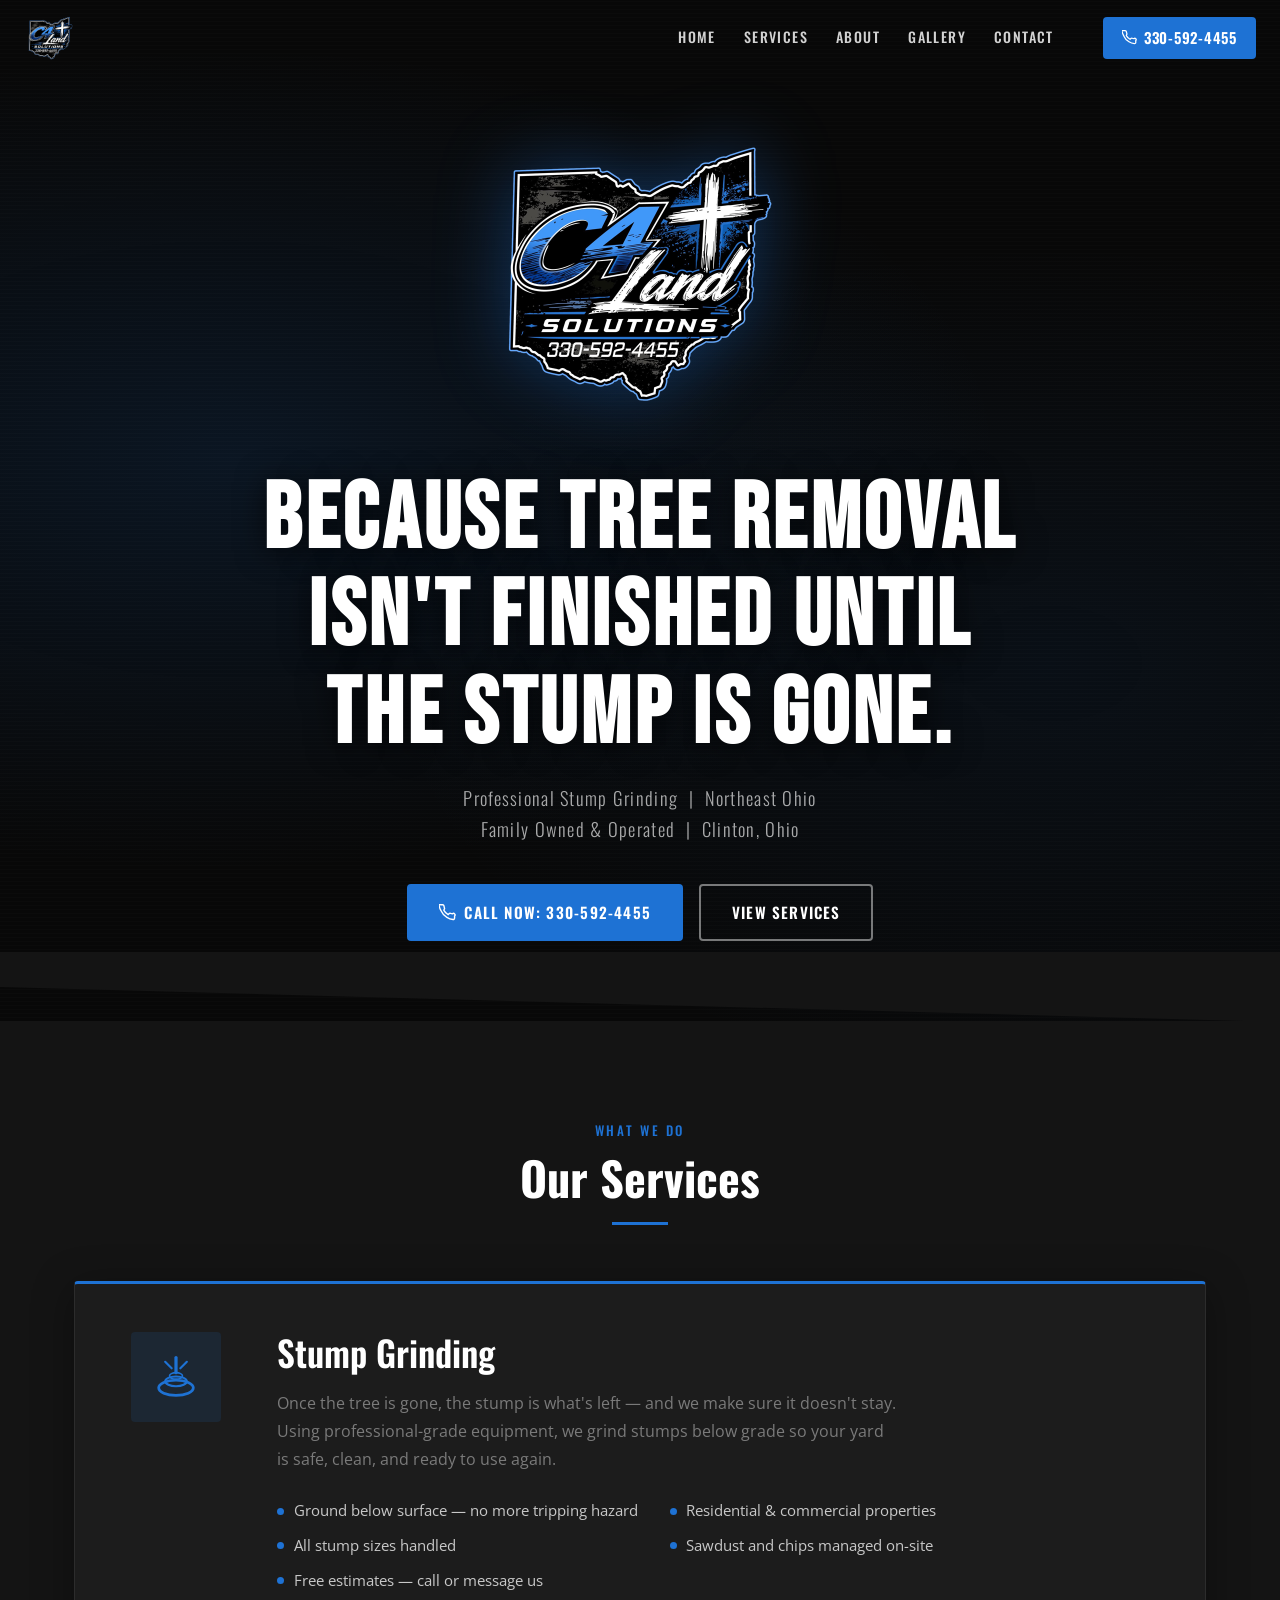
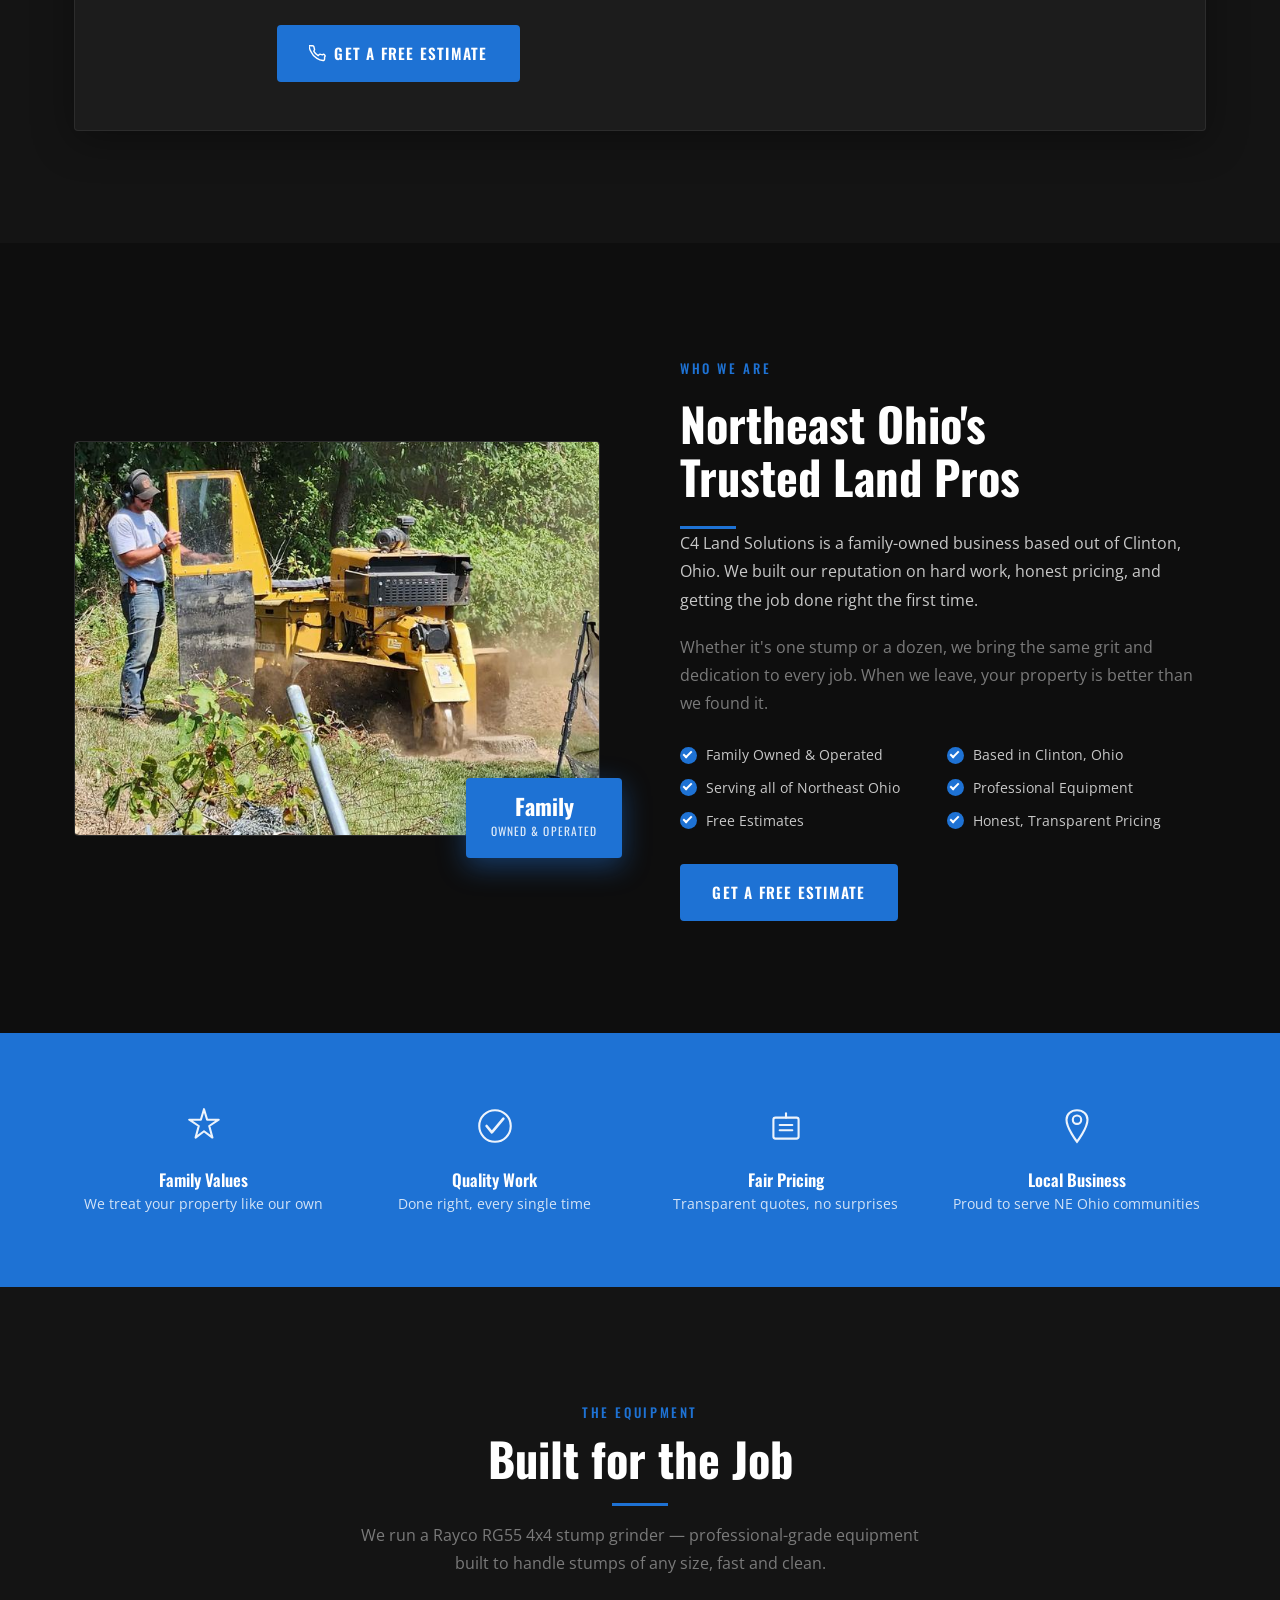
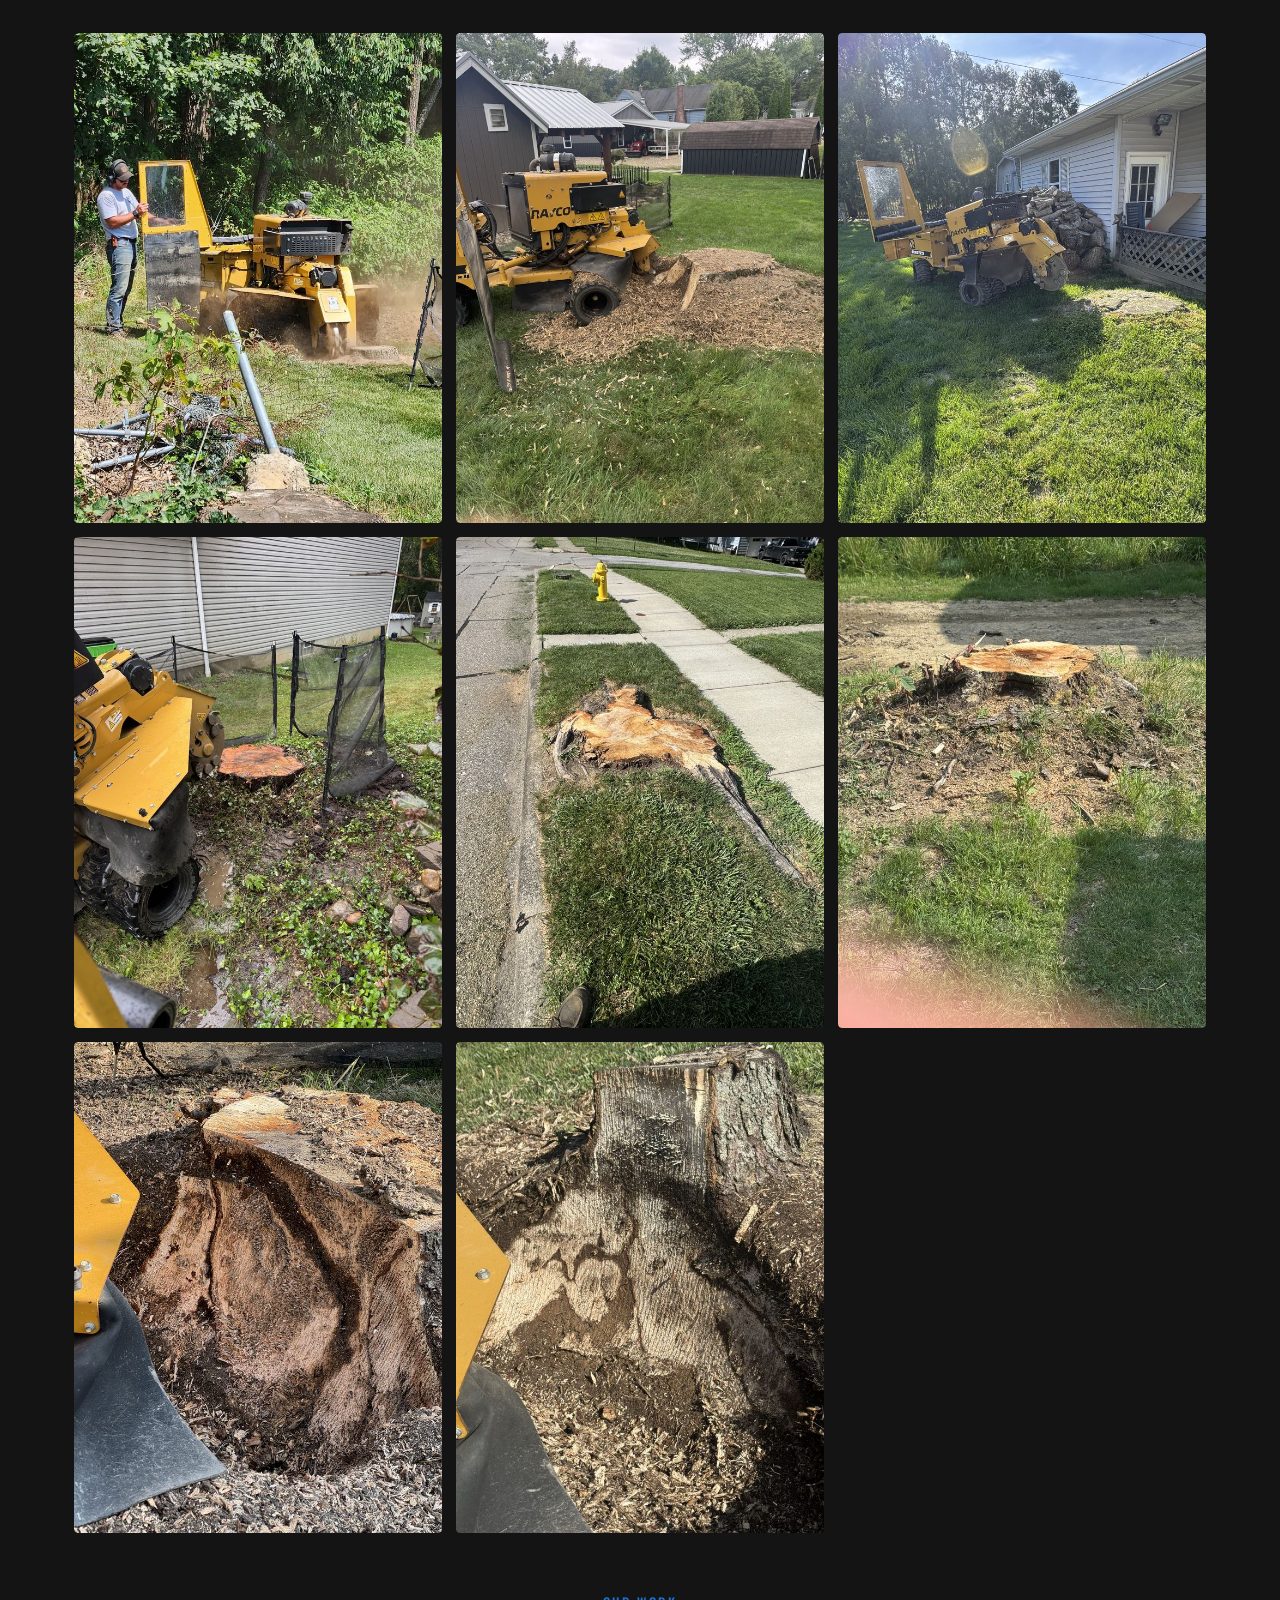
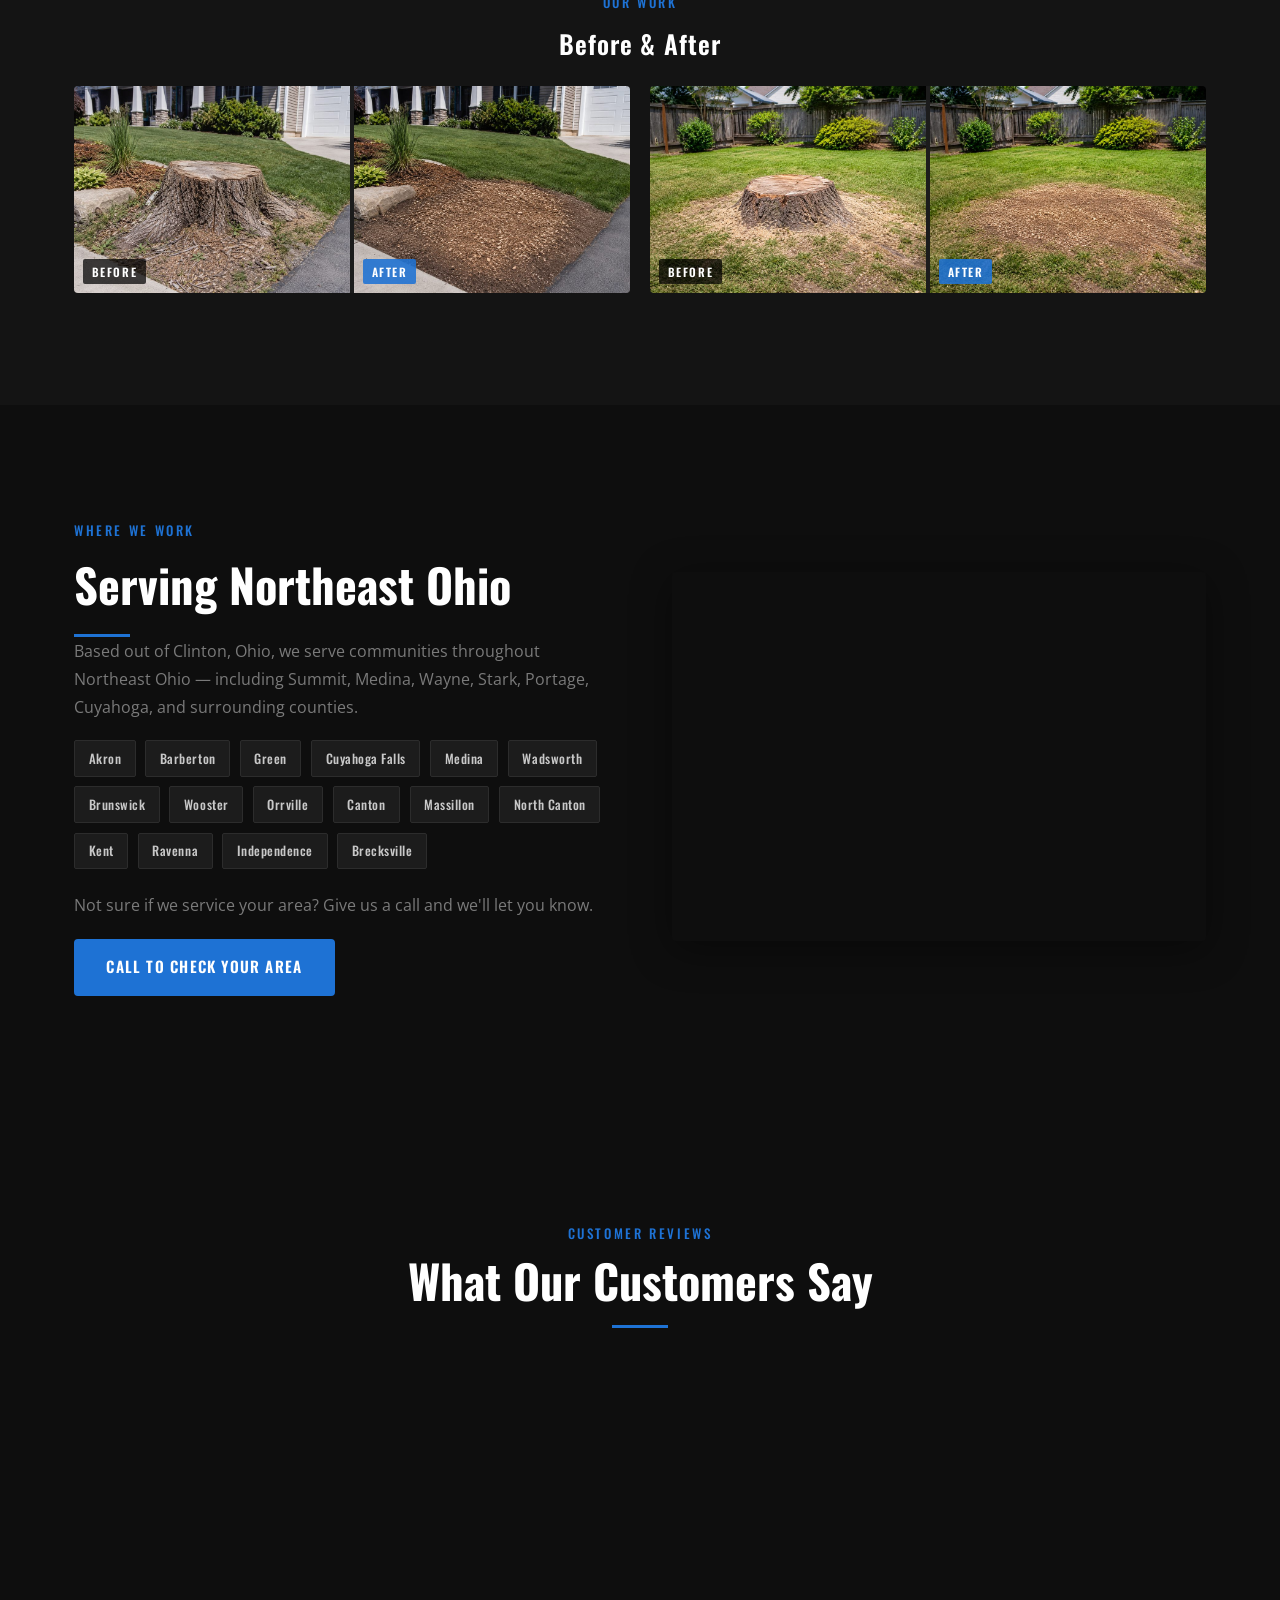
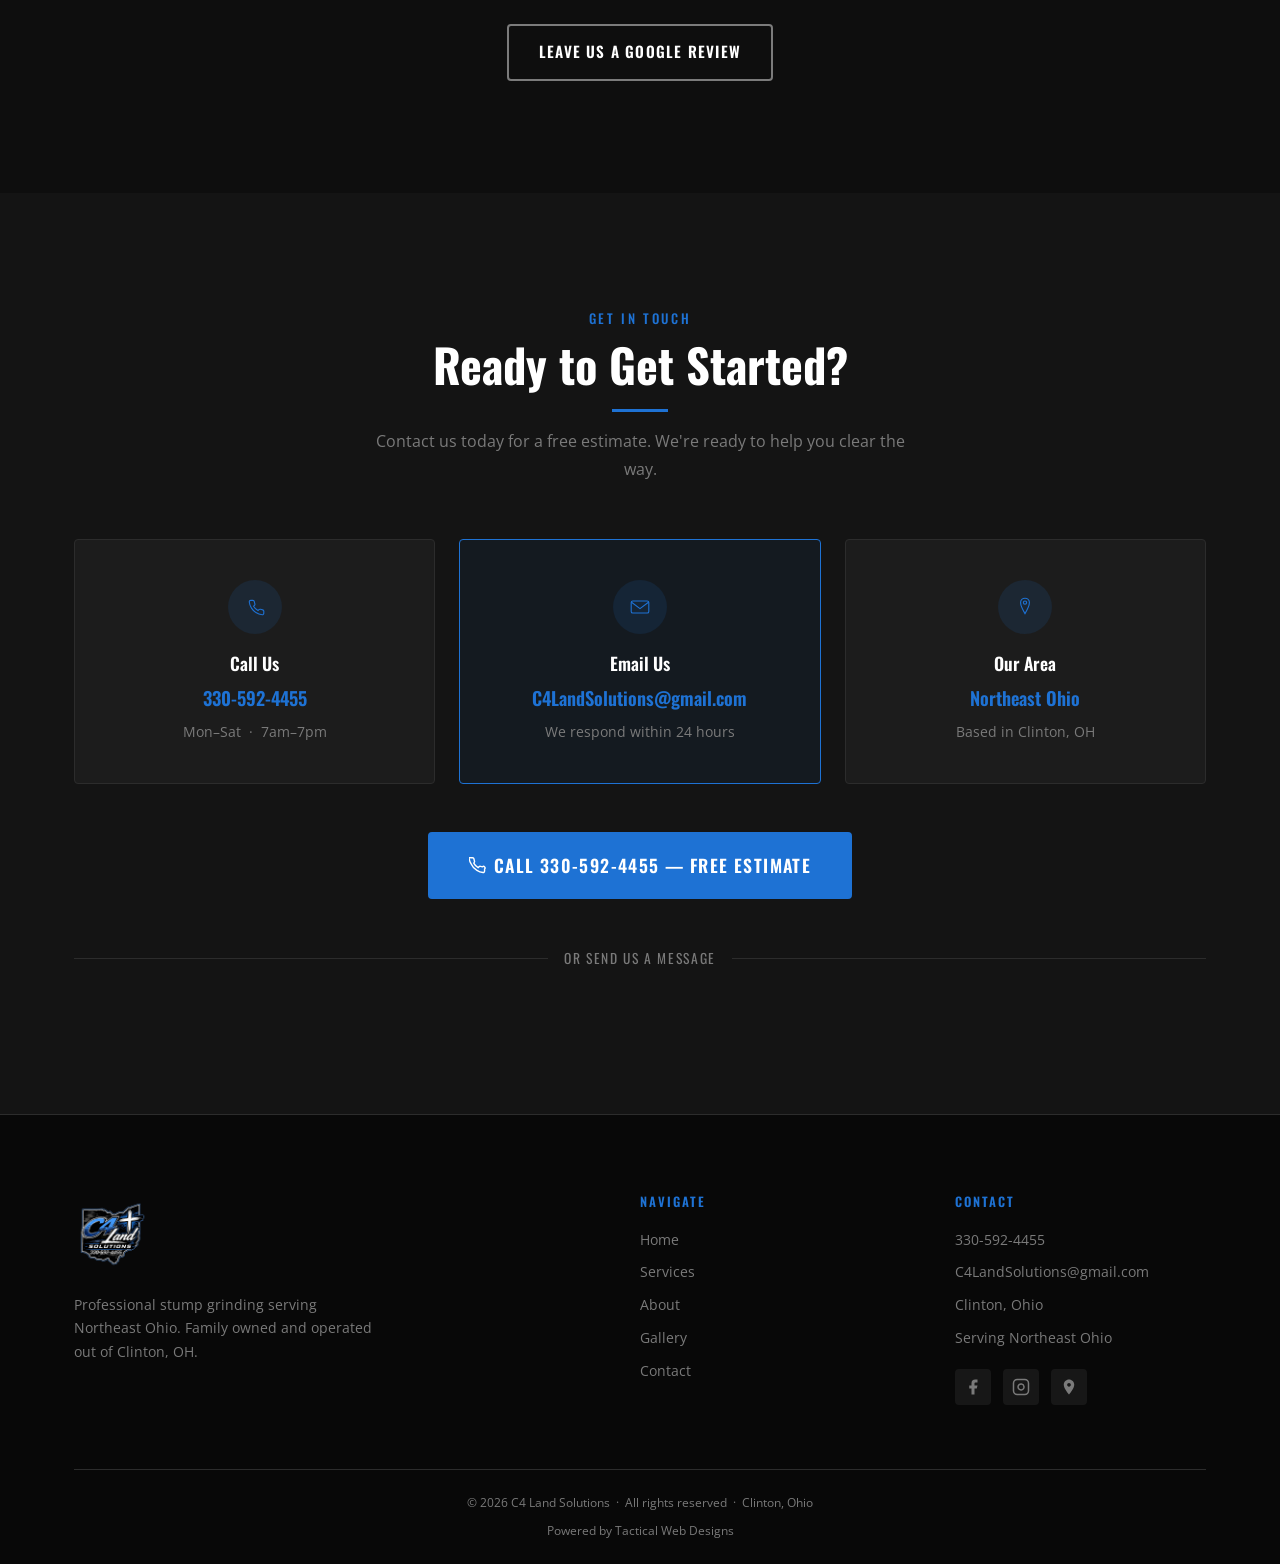
<file: index.html>
<!DOCTYPE html>
<html lang="en">
<head>
  <meta charset="UTF-8">
  <meta name="viewport" content="width=device-width, initial-scale=1.0">
  <meta name="description" content="C4 Land Solutions - Professional stump grinding in Northeast Ohio. Family owned, based in Clinton, OH. Free estimates. Call 330-592-4455.">
  <title>C4 Land Solutions | Stump Grinding | Northeast Ohio</title>

  <!-- Canonical -->
  <link rel="canonical" href="https://c4landsolutions.com/">

  <!-- Geo -->
  <meta name="geo.region" content="US-OH">
  <meta name="geo.placename" content="Clinton, Ohio">
  <meta name="geo.position" content="40.9267;-81.6068">
  <meta name="ICBM" content="40.9267, -81.6068">

  <!-- Open Graph -->
  <meta property="og:type" content="website">
  <meta property="og:url" content="https://c4landsolutions.com">
  <meta property="og:title" content="C4 Land Solutions | Stump Grinding | Northeast Ohio">
  <meta property="og:description" content="Professional stump grinding in Northeast Ohio. Family owned, based in Clinton, OH. Free estimates. Call 330-592-4455.">
  <meta property="og:image" content="https://c4landsolutions.com/images/optimized/logo.png">
  <meta property="og:image:width" content="640">
  <meta property="og:image:height" content="648">
  <meta property="og:image:alt" content="C4 Land Solutions logo">
  <meta property="og:locale" content="en_US">
  <meta property="og:site_name" content="C4 Land Solutions">

  <!-- Twitter Card -->
  <meta name="twitter:card" content="summary_large_image">
  <meta name="twitter:title" content="C4 Land Solutions | Stump Grinding | Northeast Ohio">
  <meta name="twitter:description" content="Professional stump grinding in Northeast Ohio. Family owned, based in Clinton, OH. Free estimates. Call 330-592-4455.">
  <meta name="twitter:image" content="https://c4landsolutions.com/images/optimized/logo.png">

  <!-- JSON-LD: LocalBusiness -->
  <script type="application/ld+json">
  {
    "@context": "https://schema.org",
    "@type": ["LocalBusiness", "HomeAndConstructionBusiness"],
    "@id": "https://c4landsolutions.com",
    "name": "C4 Land Solutions",
    "description": "Professional stump grinding serving Northeast Ohio. Family owned and operated out of Clinton, OH.",
    "url": "https://c4landsolutions.com",
    "telephone": "+13305924455",
    "email": "C4LandSolutions@gmail.com",
    "logo": "https://c4landsolutions.com/images/optimized/logo.png",
    "image": "https://c4landsolutions.com/images/optimized/logo.png",
    "priceRange": "$$",
    "address": {
      "@type": "PostalAddress",
      "addressLocality": "Clinton",
      "addressRegion": "OH",
      "postalCode": "44216",
      "addressCountry": "US"
    },
    "geo": {
      "@type": "GeoCoordinates",
      "latitude": 40.9267,
      "longitude": -81.6068
    },
    "openingHoursSpecification": {
      "@type": "OpeningHoursSpecification",
      "dayOfWeek": ["Monday", "Tuesday", "Wednesday", "Thursday", "Friday", "Saturday"],
      "opens": "07:00",
      "closes": "19:00"
    },
    "areaServed": [
      { "@type": "County", "name": "Summit County", "addressRegion": "OH" },
      { "@type": "County", "name": "Medina County", "addressRegion": "OH" },
      { "@type": "County", "name": "Wayne County", "addressRegion": "OH" },
      { "@type": "County", "name": "Stark County", "addressRegion": "OH" },
      { "@type": "County", "name": "Portage County", "addressRegion": "OH" },
      { "@type": "County", "name": "Cuyahoga County", "addressRegion": "OH" }
    ],
    "hasOfferCatalog": {
      "@type": "OfferCatalog",
      "name": "Stump Grinding Services",
      "itemListElement": [
        { "@type": "Offer", "itemOffered": { "@type": "Service", "name": "Stump Grinding" } }
      ]
    },
    "sameAs": [
      "https://maps.app.goo.gl/whYMiTppYNXz398WA",
      "https://www.facebook.com/profile.php?id=61589663440318",
      "https://www.instagram.com/c4landsolutions/"
    ]
  }
  </script>

  <!-- JSON-LD: FAQ -->
  <script type="application/ld+json">
  {
    "@context": "https://schema.org",
    "@type": "FAQPage",
    "mainEntity": [
      {
        "@type": "Question",
        "name": "How much does stump grinding cost?",
        "acceptedAnswer": {
          "@type": "Answer",
          "text": "Stump grinding costs vary based on the size and number of stumps. C4 Land Solutions offers free estimates — call 330-592-4455 to get a quote for your property."
        }
      },
      {
        "@type": "Question",
        "name": "How long does stump grinding take?",
        "acceptedAnswer": {
          "@type": "Answer",
          "text": "Most residential stumps can be ground in 30 minutes to a few hours depending on size and accessibility. C4 Land Solutions works efficiently to minimize disruption to your property."
        }
      },
      {
        "@type": "Question",
        "name": "How deep do you grind the stump?",
        "acceptedAnswer": {
          "@type": "Answer",
          "text": "We grind stumps below grade — typically 6 to 12 inches below the surface — so the area can be seeded, filled, or built over without any stump interference."
        }
      },
      {
        "@type": "Question",
        "name": "Do you service my area in Northeast Ohio?",
        "acceptedAnswer": {
          "@type": "Answer",
          "text": "C4 Land Solutions serves Summit, Medina, Wayne, Stark, Portage, Cuyahoga, and surrounding counties in Northeast Ohio. Call 330-592-4455 to confirm we cover your location."
        }
      },
      {
        "@type": "Question",
        "name": "What happens to the wood chips after grinding?",
        "acceptedAnswer": {
          "@type": "Answer",
          "text": "The sawdust and wood chips produced during stump grinding are managed on-site. We leave the area clean and ready for your next project."
        }
      }
    ]
  }
  </script>

  <link rel="icon" type="image/png" href="images/optimized/favicon.png">
  <link rel="preconnect" href="https://fonts.googleapis.com">
  <link rel="preconnect" href="https://fonts.gstatic.com" crossorigin>
  <link href="https://fonts.googleapis.com/css2?family=Bebas+Neue&family=Oswald:wght@300;400;500;600;700&family=Open+Sans:wght@400;500;600&display=swap" rel="stylesheet">
  <link rel="stylesheet" href="css/styles.css">
  <script async defer src="https://app.visitortracking.com/assets/js/tracer.js"></script>
  <script>
    function init_tracer() {
      var tracer = new Tracer({
        websiteId: '1812bc40-e58f-4e08-8de2-85ec61a97bb6',
        async: true,
        debug: false
      });
    }
  </script>
</head>
<body>

  <!-- NAVIGATION -->
  <nav class="navbar" id="navbar">
    <div class="nav-container">
      <a href="#home" class="nav-logo">
        <img src="images/optimized/logo.png" alt="C4 Land Solutions" width="640" height="648">
      </a>
      <ul class="nav-menu" id="navMenu">
        <li><a href="#home" class="nav-link">Home</a></li>
        <li><a href="#services" class="nav-link">Services</a></li>
        <li><a href="#about" class="nav-link">About</a></li>
        <li><a href="#gallery" class="nav-link">Gallery</a></li>
        <li><a href="#contact" class="nav-link">Contact</a></li>
      </ul>
      <a href="tel:3305924455" class="nav-cta">
        <svg viewBox="0 0 24 24" fill="none" stroke="currentColor" stroke-width="2"><path d="M22 16.92v3a2 2 0 01-2.18 2 19.79 19.79 0 01-8.63-3.07A19.5 19.5 0 013.07 9.81a19.79 19.79 0 01-3.07-8.68A2 2 0 012 1h3a2 2 0 012 1.72c.127.96.361 1.903.7 2.81a2 2 0 01-.45 2.11L6.91 8.92a16 16 0 006 6l1.27-1.27a2 2 0 012.11-.45c.907.339 1.85.573 2.81.7A2 2 0 0122 16.92z"/></svg>
        330-592-4455
      </a>
      <button class="nav-toggle" id="navToggle" aria-label="Open menu" aria-controls="navMenu" aria-expanded="false">
        <span></span><span></span><span></span>
      </button>
    </div>
  </nav>

  <!-- HERO -->
  <section id="home" class="hero">
    <div class="hero-bg"></div>
    <div class="hero-content">
      <img src="images/optimized/logo.png" alt="C4 Land Solutions" class="hero-logo" width="640" height="648" fetchpriority="high">
      <h1 class="hero-headline">Because Tree Removal<br>Isn't Finished Until<br>the Stump Is Gone.</h1>
      <p class="hero-sub">Professional Stump Grinding &nbsp;|&nbsp; Northeast Ohio<br>Family Owned &amp; Operated &nbsp;|&nbsp; Clinton, Ohio</p>
      <div class="hero-ctas">
        <a href="tel:3305924455" class="btn btn-primary">
          <svg viewBox="0 0 24 24" fill="none" stroke="currentColor" stroke-width="2" class="btn-icon"><path d="M22 16.92v3a2 2 0 01-2.18 2 19.79 19.79 0 01-8.63-3.07A19.5 19.5 0 013.07 9.81a19.79 19.79 0 01-3.07-8.68A2 2 0 012 1h3a2 2 0 012 1.72c.127.96.361 1.903.7 2.81a2 2 0 01-.45 2.11L6.91 8.92a16 16 0 006 6l1.27-1.27a2 2 0 012.11-.45c.907.339 1.85.573 2.81.7A2 2 0 0122 16.92z"/></svg>
          Call Now: 330-592-4455
        </a>
        <a href="#services" class="btn btn-outline">View Services</a>
      </div>
    </div>
    <div class="hero-wave">
      <svg viewBox="0 0 1440 70" xmlns="http://www.w3.org/2000/svg" preserveAspectRatio="none">
        <polygon points="0,0 1440,0 1440,70 0,35" fill="#141414"/>
      </svg>
    </div>
  </section>

  <!-- SERVICES -->
  <section id="services" class="services">
    <div class="container">
      <div class="section-header">
        <span class="eyebrow">What We Do</span>
        <h2>Our Services</h2>
        <div class="divider"></div>
      </div>
      <div class="service-feature">
        <div class="service-feature-icon">
          <svg class="service-icon-lg" viewBox="0 0 48 48" fill="none" xmlns="http://www.w3.org/2000/svg">
            <ellipse cx="24" cy="34" rx="16" ry="7" stroke="currentColor" stroke-width="2.5"/>
            <ellipse cx="24" cy="28" rx="10" ry="4.5" stroke="currentColor" stroke-width="2"/>
            <ellipse cx="24" cy="23" rx="6" ry="3" stroke="currentColor" stroke-width="1.5"/>
            <line x1="24" y1="6" x2="24" y2="20" stroke="currentColor" stroke-width="3" stroke-linecap="round"/>
            <line x1="14" y1="10" x2="20" y2="16" stroke="currentColor" stroke-width="2" stroke-linecap="round"/>
            <line x1="34" y1="10" x2="28" y2="16" stroke="currentColor" stroke-width="2" stroke-linecap="round"/>
          </svg>
        </div>
        <div class="service-feature-body">
          <h3>Stump Grinding</h3>
          <p>Once the tree is gone, the stump is what's left — and we make sure it doesn't stay. Using professional-grade equipment, we grind stumps below grade so your yard is safe, clean, and ready to use again.</p>
          <ul class="service-feature-list">
            <li>Ground below surface — no more tripping hazard</li>
            <li>Residential &amp; commercial properties</li>
            <li>All stump sizes handled</li>
            <li>Sawdust and chips managed on-site</li>
            <li>Free estimates — call or message us</li>
          </ul>
          <a href="tel:3305924455" class="btn btn-primary">
            <svg viewBox="0 0 24 24" fill="none" stroke="currentColor" stroke-width="2" class="btn-icon"><path d="M22 16.92v3a2 2 0 01-2.18 2 19.79 19.79 0 01-8.63-3.07A19.5 19.5 0 013.07 9.81a19.79 19.79 0 01-3.07-8.68A2 2 0 012 1h3a2 2 0 012 1.72c.127.96.361 1.903.7 2.81a2 2 0 01-.45 2.11L6.91 8.92a16 16 0 006 6l1.27-1.27a2 2 0 012.11-.45c.907.339 1.85.573 2.81.7A2 2 0 0122 16.92z"/></svg>
            Get a Free Estimate
          </a>
        </div>
      </div>
    </div>
  </section>

  <!-- ABOUT -->
  <section id="about" class="about">
    <div class="container">
      <div class="about-grid">
        <div class="about-media">
          <div class="about-img-box">
            <img src="images/optimized/gallery-1.jpg" alt="C4 Land Solutions operator grinding a stump with the Rayco RG55" class="about-img" width="675" height="900" loading="lazy">
          </div>
          <div class="about-badge">
            <span class="badge-top">Family</span>
            <span class="badge-bot">Owned &amp; Operated</span>
          </div>
        </div>
        <div class="about-content">
          <span class="eyebrow">Who We Are</span>
          <h2>Northeast Ohio's<br>Trusted Land Pros</h2>
          <div class="divider left"></div>
          <p class="lead">C4 Land Solutions is a family-owned business based out of Clinton, Ohio. We built our reputation on hard work, honest pricing, and getting the job done right the first time.</p>
          <p>Whether it's one stump or a dozen, we bring the same grit and dedication to every job. When we leave, your property is better than we found it.</p>
          <ul class="feature-list">
            <li><span class="check"></span>Family Owned &amp; Operated</li>
            <li><span class="check"></span>Based in Clinton, Ohio</li>
            <li><span class="check"></span>Serving all of Northeast Ohio</li>
            <li><span class="check"></span>Professional Equipment</li>
            <li><span class="check"></span>Free Estimates</li>
            <li><span class="check"></span>Honest, Transparent Pricing</li>
          </ul>
          <a href="tel:3305924455" class="btn btn-primary">Get a Free Estimate</a>
        </div>
      </div>
    </div>
  </section>

  <!-- WHY US BANNER -->
  <div class="why-banner">
    <div class="container">
      <div class="why-grid">
        <div class="why-item">
          <svg class="why-icon" viewBox="0 0 40 40" fill="none" xmlns="http://www.w3.org/2000/svg">
            <path d="M20 4 L23 14 H34 L25 20 L28 31 L20 25 L12 31 L15 20 L6 14 H17 Z" stroke="currentColor" stroke-width="2" stroke-linejoin="round"/>
          </svg>
          <h4>Family Values</h4>
          <p>We treat your property like our own</p>
        </div>
        <div class="why-item">
          <svg class="why-icon" viewBox="0 0 40 40" fill="none" xmlns="http://www.w3.org/2000/svg">
            <circle cx="20" cy="20" r="15" stroke="currentColor" stroke-width="2"/>
            <path d="M12 20 L17 26 L28 13" stroke="currentColor" stroke-width="2.5" stroke-linecap="round" stroke-linejoin="round"/>
          </svg>
          <h4>Quality Work</h4>
          <p>Done right, every single time</p>
        </div>
        <div class="why-item">
          <svg class="why-icon" viewBox="0 0 40 40" fill="none" xmlns="http://www.w3.org/2000/svg">
            <rect x="8" y="12" width="24" height="20" rx="2" stroke="currentColor" stroke-width="2"/>
            <line x1="20" y1="8" x2="20" y2="12" stroke="currentColor" stroke-width="2" stroke-linecap="round"/>
            <line x1="14" y1="19" x2="26" y2="19" stroke="currentColor" stroke-width="2" stroke-linecap="round"/>
            <line x1="14" y1="24" x2="26" y2="24" stroke="currentColor" stroke-width="2" stroke-linecap="round"/>
          </svg>
          <h4>Fair Pricing</h4>
          <p>Transparent quotes, no surprises</p>
        </div>
        <div class="why-item">
          <svg class="why-icon" viewBox="0 0 40 40" fill="none" xmlns="http://www.w3.org/2000/svg">
            <path d="M20 5 C14 5 10 9 10 14 C10 22 20 35 20 35 C20 35 30 22 30 14 C30 9 26 5 20 5 Z" stroke="currentColor" stroke-width="2"/>
            <circle cx="20" cy="14" r="4" stroke="currentColor" stroke-width="2"/>
          </svg>
          <h4>Local Business</h4>
          <p>Proud to serve NE Ohio communities</p>
        </div>
      </div>
    </div>
  </div>

  <!-- GALLERY -->
  <section id="gallery" class="gallery">
    <div class="container">
      <div class="section-header">
        <span class="eyebrow">The Equipment</span>
        <h2>Built for the Job</h2>
        <div class="divider"></div>
        <p class="section-sub">We run a Rayco RG55 4x4 stump grinder — professional-grade equipment built to handle stumps of any size, fast and clean.</p>
      </div>
      <div class="gallery-grid">
        <div class="gallery-item">
          <img src="images/optimized/gallery-1.jpg" alt="C4 Land Solutions operator grinding a stump with the Rayco RG55" class="gallery-img" width="675" height="900" loading="lazy">
        </div>
        <div class="gallery-item">
          <img src="images/optimized/gallery-2.jpg" alt="Large stump ground down to a mulch mound in a backyard" class="gallery-img" width="675" height="900" loading="lazy">
        </div>
        <div class="gallery-item">
          <img src="images/optimized/gallery-3.jpg" alt="Rayco RG55 stump grinder positioned in a residential backyard" class="gallery-img" width="675" height="900" loading="lazy">
        </div>
        <div class="gallery-item">
          <img src="images/optimized/gallery-4.jpg" alt="C4 Land Solutions grinding a stump next to a backyard deck" class="gallery-img" width="675" height="900" loading="lazy">
        </div>
        <div class="gallery-item">
          <img src="images/optimized/gallery-5.jpg" alt="Large tree stump beside a sidewalk before grinding" class="gallery-img" width="675" height="900" loading="lazy">
        </div>
        <div class="gallery-item">
          <img src="images/optimized/gallery-6.jpg" alt="Freshly cut stump ready for grinding" class="gallery-img" width="675" height="900" loading="lazy">
        </div>
        <div class="gallery-item">
          <img src="images/optimized/gallery-7.jpg" alt="Close-up of a stump ground smooth and level" class="gallery-img" width="675" height="900" loading="lazy">
        </div>
        <div class="gallery-item">
          <img src="images/optimized/gallery-8.jpg" alt="Close-up detail of a finished stump grind" class="gallery-img" width="675" height="900" loading="lazy">
        </div>
      </div>

      <!-- Before & After -->
      <div class="ba-header">
        <span class="eyebrow">Our Work</span>
        <h3>Before &amp; After</h3>
      </div>
      <div class="ba-grid">
        <div class="ba-pair">
          <div class="ba-item">
            <img src="images/optimized/before-1.jpg" alt="Stump in front yard before grinding" width="900" height="675" loading="lazy">
            <span class="ba-label ba-before">Before</span>
          </div>
          <div class="ba-item">
            <img src="images/optimized/after-1.jpg" alt="Clean front yard after stump removal" width="900" height="675" loading="lazy">
            <span class="ba-label ba-after">After</span>
          </div>
        </div>
        <div class="ba-pair">
          <div class="ba-item">
            <img src="images/optimized/before-2.jpg" alt="Large stump in backyard before grinding" width="900" height="675" loading="lazy">
            <span class="ba-label ba-before">Before</span>
          </div>
          <div class="ba-item">
            <img src="images/optimized/after-2.jpg" alt="Clean backyard after stump removal" width="900" height="675" loading="lazy">
            <span class="ba-label ba-after">After</span>
          </div>
        </div>
      </div>
    </div>
  </section>

  <!-- SERVICE AREA -->
  <section class="service-area">
    <div class="container">
      <div class="area-grid">
        <div class="area-content">
          <span class="eyebrow">Where We Work</span>
          <h2>Serving Northeast Ohio</h2>
          <div class="divider left"></div>
          <p>Based out of Clinton, Ohio, we serve communities throughout Northeast Ohio — including Summit, Medina, Wayne, Stark, Portage, Cuyahoga, and surrounding counties.</p>
          <ul class="area-cities">
            <li><a href="stump-grinding-akron-oh.html">Akron</a></li>
            <li><a href="stump-grinding-barberton-oh.html">Barberton</a></li>
            <li>Green</li>
            <li>Cuyahoga Falls</li>
            <li>Medina</li>
            <li>Wadsworth</li>
            <li>Brunswick</li>
            <li><a href="stump-grinding-wooster-oh.html">Wooster</a></li>
            <li>Orrville</li>
            <li><a href="stump-grinding-canton-oh.html">Canton</a></li>
            <li><a href="stump-grinding-massillon-oh.html">Massillon</a></li>
            <li>North Canton</li>
            <li>Kent</li>
            <li>Ravenna</li>
            <li>Independence</li>
            <li>Brecksville</li>
          </ul>
          <p>Not sure if we service your area? Give us a call and we'll let you know.</p>
          <a href="tel:3305924455" class="btn btn-primary">Call to Check Your Area</a>
        </div>
        <div class="area-map">
          <iframe
            src="https://maps.google.com/maps?q=40.9267,-81.6068&z=10&output=embed"
            width="100%"
            height="360"
            style="border:0; border-radius: 4px;"
            allowfullscreen
            loading="lazy"
            referrerpolicy="no-referrer-when-downgrade"
            title="C4 Land Solutions service area map">
          </iframe>
        </div>
      </div>
    </div>
  </section>

  <!-- TESTIMONIALS -->
  <section class="testimonials">
    <div class="container">
      <div class="section-header">
        <span class="eyebrow">Customer Reviews</span>
        <h2>What Our Customers Say</h2>
        <div class="divider"></div>
      </div>
      <div class="reviews-widget">
        <div data-twd-reviews="c4-land-solutions-llc-amHA9OAi"></div>
        <script src="https://tactical-web-designs-reviews.vercel.app/widget.js" data-widget="c4-land-solutions-llc-amHA9OAi" async></script>
      </div>
      <div class="testimonial-cta">
        <a href="https://maps.app.goo.gl/whYMiTppYNXz398WA" target="_blank" rel="noopener" class="btn btn-outline">Leave Us a Google Review</a>
      </div>
    </div>
  </section>

  <!-- CONTACT -->
  <section id="contact" class="contact">
    <div class="container">
      <div class="section-header">
        <span class="eyebrow">Get In Touch</span>
        <h2>Ready to Get Started?</h2>
        <div class="divider"></div>
        <p class="section-sub">Contact us today for a free estimate. We're ready to help you clear the way.</p>
      </div>
      <div class="contact-cards">
        <div class="contact-card">
          <div class="contact-icon-wrap">
            <svg viewBox="0 0 40 40" fill="none" stroke="currentColor" stroke-width="2" xmlns="http://www.w3.org/2000/svg">
              <path d="M36 27.5v4a2.67 2.67 0 01-2.9 2.67 26.38 26.38 0 01-11.5-4.09 26 26 0 01-8-8 26.38 26.38 0 01-4.09-11.57A2.67 2.67 0 0112.13 8h4a2.67 2.67 0 012.67 2.29c.17 1.28.48 2.54.93 3.75a2.67 2.67 0 01-.6 2.81l-1.69 1.69a21.33 21.33 0 008 8l1.69-1.69a2.67 2.67 0 012.81-.6c1.21.45 2.47.76 3.75.93A2.67 2.67 0 0136 27.5z"/>
            </svg>
          </div>
          <h3>Call Us</h3>
          <a href="tel:3305924455" class="contact-val">330-592-4455</a>
          <p>Mon–Sat &nbsp;·&nbsp; 7am–7pm</p>
        </div>
        <div class="contact-card featured">
          <div class="contact-icon-wrap">
            <svg viewBox="0 0 40 40" fill="none" stroke="currentColor" stroke-width="2" xmlns="http://www.w3.org/2000/svg">
              <rect x="4" y="9" width="32" height="22" rx="3"/>
              <polyline points="4,11 20,23 36,11"/>
            </svg>
          </div>
          <h3>Email Us</h3>
          <a href="mailto:C4LandSolutions@gmail.com" class="contact-val">C4LandSolutions@gmail.com</a>
          <p>We respond within 24 hours</p>
        </div>
        <div class="contact-card">
          <div class="contact-icon-wrap">
            <svg viewBox="0 0 40 40" fill="none" stroke="currentColor" stroke-width="2" xmlns="http://www.w3.org/2000/svg">
              <path d="M20 4C15.6 4 12 7.6 12 12c0 7 8 20 8 20s8-13 8-20c0-4.4-3.6-8-8-8z"/>
              <circle cx="20" cy="12" r="3"/>
            </svg>
          </div>
          <h3>Our Area</h3>
          <span class="contact-val">Northeast Ohio</span>
          <p>Based in Clinton, OH</p>
        </div>
      </div>
      <div class="contact-cta">
        <a href="tel:3305924455" class="btn btn-primary btn-xl">
          <svg viewBox="0 0 24 24" fill="none" stroke="currentColor" stroke-width="2" class="btn-icon"><path d="M22 16.92v3a2 2 0 01-2.18 2 19.79 19.79 0 01-8.63-3.07A19.5 19.5 0 013.07 9.81a19.79 19.79 0 01-3.07-8.68A2 2 0 012 1h3a2 2 0 012 1.72c.127.96.361 1.903.7 2.81a2 2 0 01-.45 2.11L6.91 8.92a16 16 0 006 6l1.27-1.27a2 2 0 012.11-.45c.907.339 1.85.573 2.81.7A2 2 0 0122 16.92z"/></svg>
          Call 330-592-4455 — Free Estimate
        </a>
      </div>

      <div class="contact-form-wrap" id="contact-form">
        <div class="form-divider">
          <span>Or send us a message</span>
        </div>
        <div class="deftform" data-form-id="178df8f3-1b4f-4d75-93d8-7aeccfc4ead7" data-form-width="100%" data-form-align="center" data-form-auto-height="1"></div>
        <script src="https://cdn.deftform.com/embed.js"></script>
      </div>
    </div>
  </section>

  <!-- FOOTER -->
  <footer class="footer">
    <div class="container">
      <div class="footer-grid">
        <div class="footer-brand">
          <img src="images/optimized/logo.png" alt="C4 Land Solutions" class="footer-logo" loading="lazy">
          <p>Professional stump grinding serving Northeast Ohio. Family owned and operated out of Clinton, OH.</p>
        </div>
        <div class="footer-col">
          <h4>Navigate</h4>
          <ul>
            <li><a href="#home">Home</a></li>
            <li><a href="#services">Services</a></li>
            <li><a href="#about">About</a></li>
            <li><a href="#gallery">Gallery</a></li>
            <li><a href="#contact">Contact</a></li>
          </ul>
        </div>
        <div class="footer-col">
          <h4>Contact</h4>
          <ul>
            <li><a href="tel:3305924455">330-592-4455</a></li>
            <li><a href="mailto:C4LandSolutions@gmail.com">C4LandSolutions@gmail.com</a></li>
            <li>Clinton, Ohio</li>
            <li>Serving Northeast Ohio</li>
          </ul>
          <div class="footer-social">
            <a href="https://www.facebook.com/profile.php?id=61589663440318" target="_blank" rel="noopener" aria-label="Facebook">
              <svg viewBox="0 0 24 24" fill="currentColor" width="18" height="18"><path d="M18 2h-3a5 5 0 00-5 5v3H7v4h3v8h4v-8h3l1-4h-4V7a1 1 0 011-1h3z"/></svg>
            </a>
            <a href="https://www.instagram.com/c4landsolutions/" target="_blank" rel="noopener" aria-label="Instagram">
              <svg viewBox="0 0 24 24" fill="none" stroke="currentColor" stroke-width="2" width="18" height="18"><rect x="2" y="2" width="20" height="20" rx="5" ry="5"/><path d="M16 11.37A4 4 0 1112.63 8 4 4 0 0116 11.37z"/><line x1="17.5" y1="6.5" x2="17.51" y2="6.5"/></svg>
            </a>
            <a href="https://maps.app.goo.gl/whYMiTppYNXz398WA" target="_blank" rel="noopener" aria-label="Google Business Profile">
              <svg viewBox="0 0 24 24" fill="currentColor" width="18" height="18"><path d="M12 2C8.13 2 5 5.13 5 9c0 5.25 7 13 7 13s7-7.75 7-13c0-3.87-3.13-7-7-7zm0 9.5c-1.38 0-2.5-1.12-2.5-2.5s1.12-2.5 2.5-2.5 2.5 1.12 2.5 2.5-1.12 2.5-2.5 2.5z"/></svg>
            </a>
          </div>
        </div>
      </div>
      <div class="footer-bottom">
        <p>&copy; <span id="year"></span> C4 Land Solutions &nbsp;·&nbsp; All rights reserved &nbsp;·&nbsp; Clinton, Ohio</p>
        <p class="footer-powered">Powered by <a href="https://tacticalwebdesigns.com/" target="_blank" rel="noopener">Tactical Web Designs</a></p>
      </div>
    </div>
  </footer>

  <script src="js/main.js"></script>
</body>
</html>
</file>
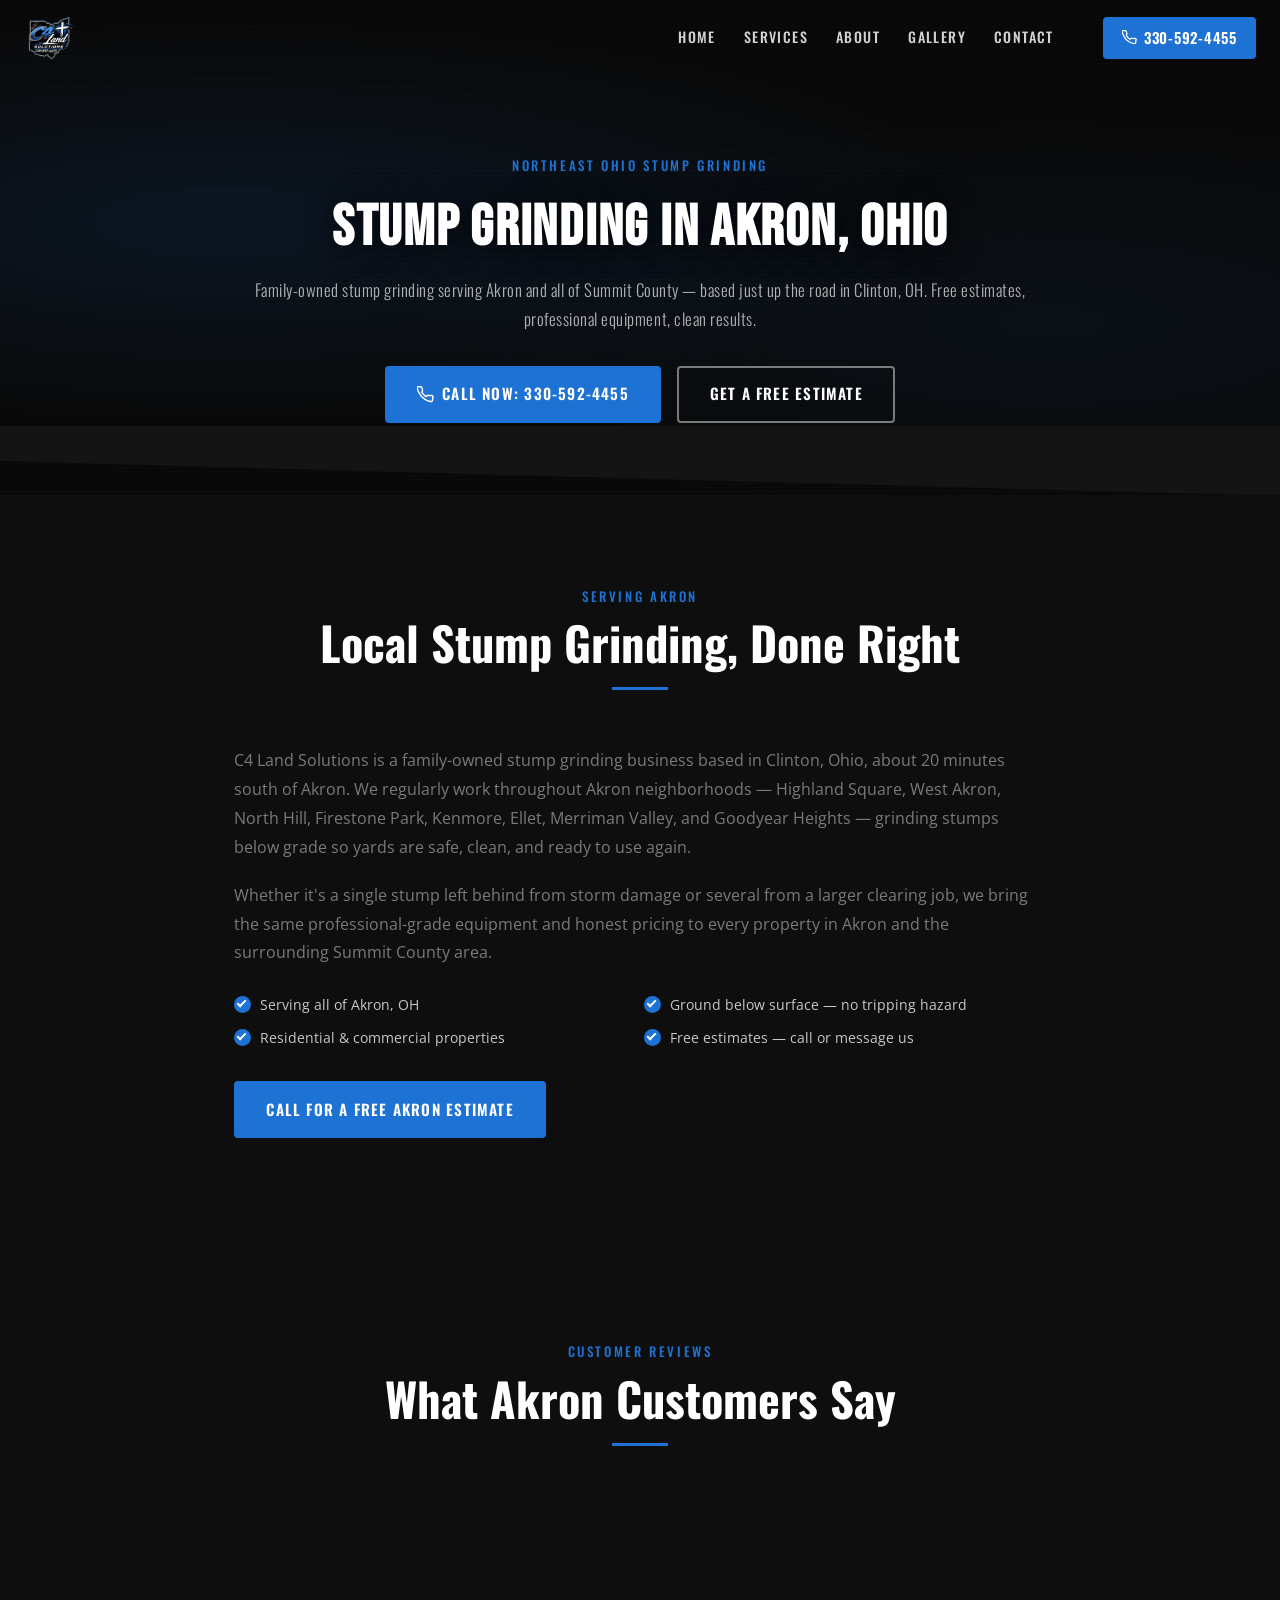
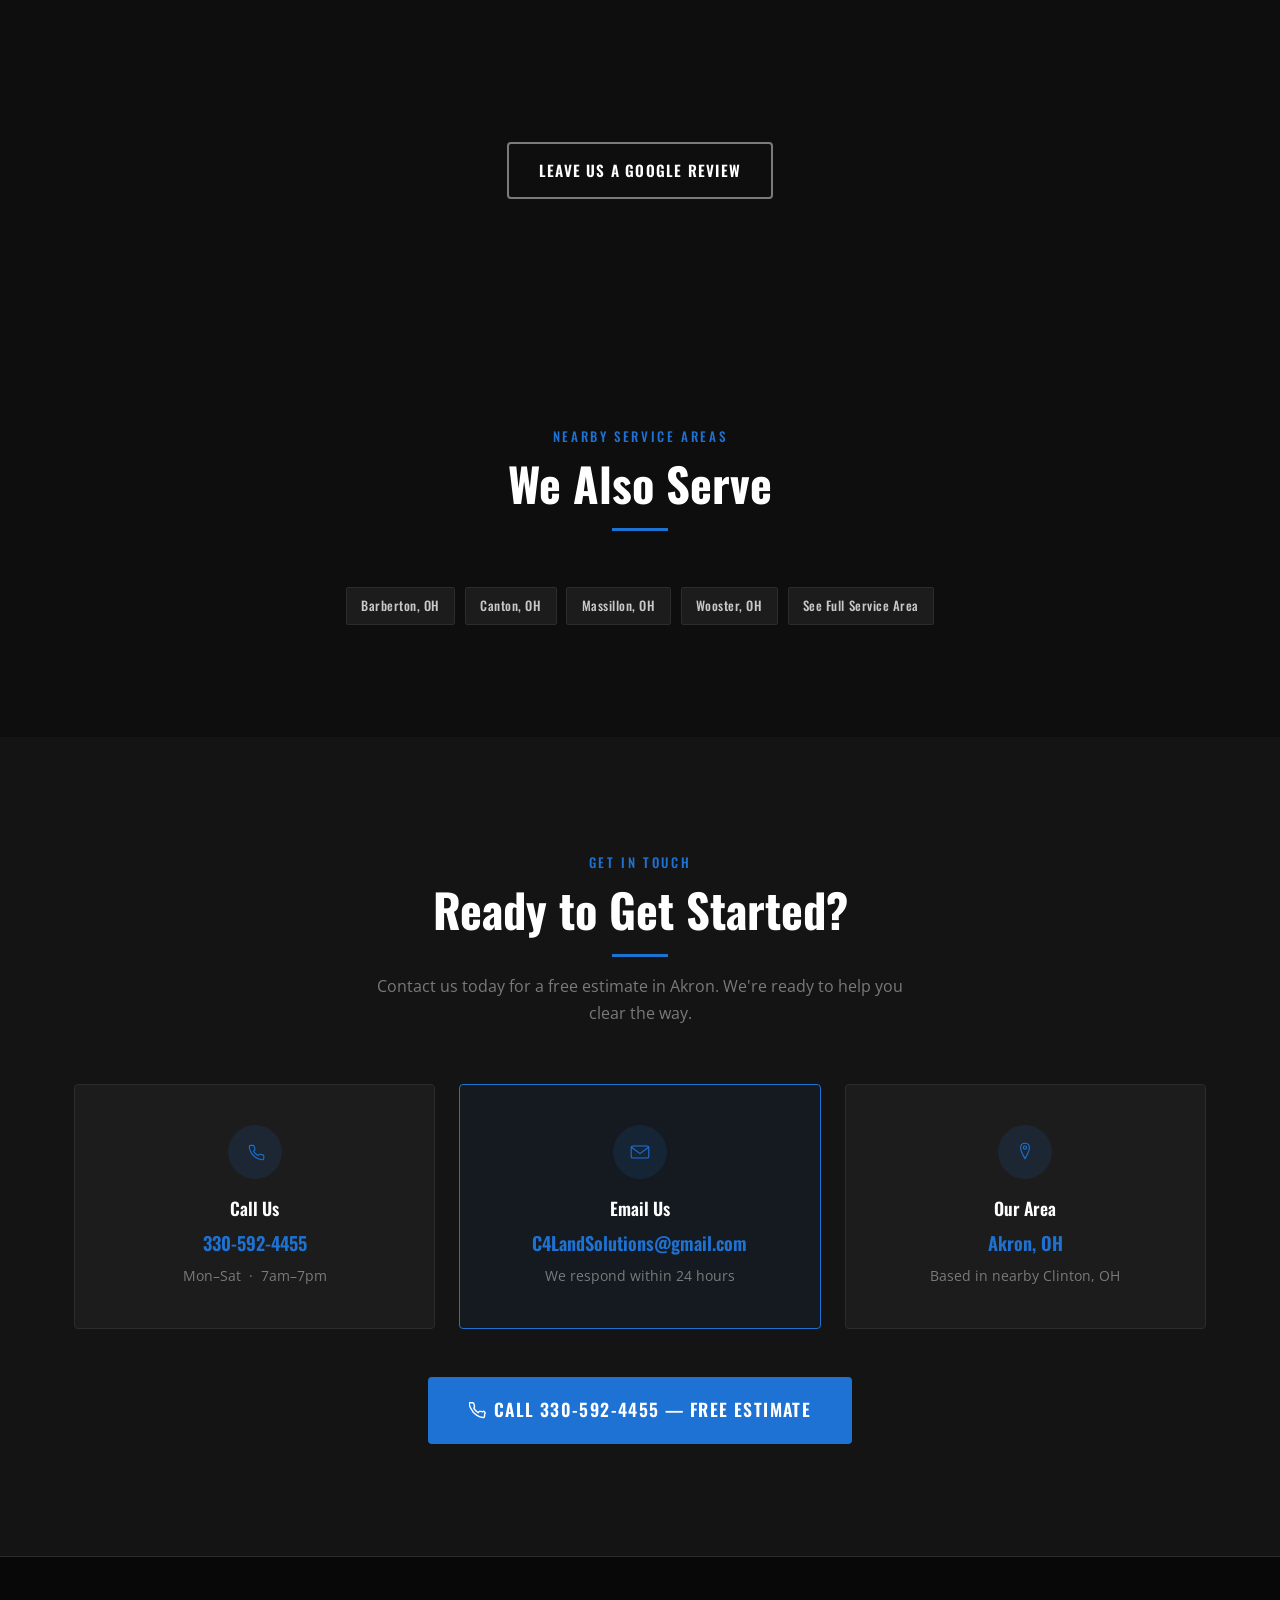
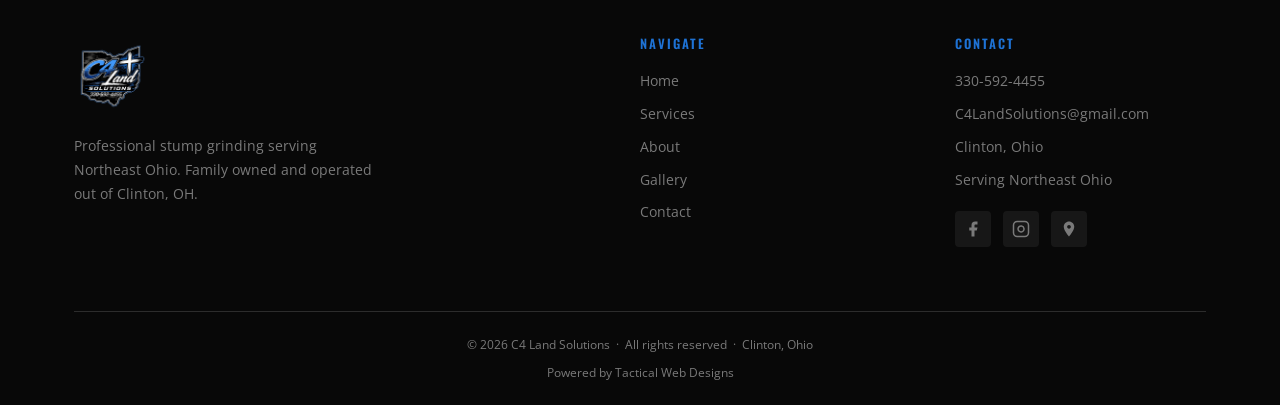
<file: stump-grinding-akron-oh.html>
<!DOCTYPE html>
<html lang="en">
<head>
  <meta charset="UTF-8">
  <meta name="viewport" content="width=device-width, initial-scale=1.0">
  <meta name="description" content="Professional stump grinding in Akron, Ohio from C4 Land Solutions. Family owned, based in nearby Clinton, OH. Free estimates. Call 330-592-4455.">
  <title>Stump Grinding in Akron, OH | C4 Land Solutions</title>

  <!-- Canonical -->
  <link rel="canonical" href="https://c4landsolutions.com/stump-grinding-akron-oh.html">

  <!-- Geo -->
  <meta name="geo.region" content="US-OH">
  <meta name="geo.placename" content="Akron, Ohio">
  <meta name="geo.position" content="40.9267;-81.6068">
  <meta name="ICBM" content="40.9267, -81.6068">

  <!-- Open Graph -->
  <meta property="og:type" content="website">
  <meta property="og:url" content="https://c4landsolutions.com/stump-grinding-akron-oh.html">
  <meta property="og:title" content="Stump Grinding in Akron, OH | C4 Land Solutions">
  <meta property="og:description" content="Professional stump grinding in Akron, Ohio from C4 Land Solutions. Family owned, based in nearby Clinton, OH. Free estimates. Call 330-592-4455.">
  <meta property="og:image" content="https://c4landsolutions.com/images/optimized/logo.png">
  <meta property="og:image:width" content="640">
  <meta property="og:image:height" content="648">
  <meta property="og:image:alt" content="C4 Land Solutions logo">
  <meta property="og:locale" content="en_US">
  <meta property="og:site_name" content="C4 Land Solutions">

  <!-- Twitter Card -->
  <meta name="twitter:card" content="summary_large_image">
  <meta name="twitter:title" content="Stump Grinding in Akron, OH | C4 Land Solutions">
  <meta name="twitter:description" content="Professional stump grinding in Akron, Ohio from C4 Land Solutions. Family owned, based in nearby Clinton, OH. Free estimates. Call 330-592-4455.">
  <meta name="twitter:image" content="https://c4landsolutions.com/images/optimized/logo.png">

  <!-- JSON-LD: Service -->
  <script type="application/ld+json">
  {
    "@context": "https://schema.org",
    "@type": "Service",
    "name": "Stump Grinding in Akron, OH",
    "serviceType": "Stump Grinding",
    "provider": {
      "@type": ["LocalBusiness", "HomeAndConstructionBusiness"],
      "@id": "https://c4landsolutions.com",
      "name": "C4 Land Solutions",
      "telephone": "+13305924455",
      "url": "https://c4landsolutions.com"
    },
    "areaServed": {
      "@type": "City",
      "name": "Akron",
      "containedInPlace": { "@type": "AdministrativeArea", "name": "Summit County, Ohio" }
    },
    "description": "Professional stump grinding serving Akron, Ohio and surrounding Summit County neighborhoods. Family owned and operated out of nearby Clinton, OH."
  }
  </script>

  <!-- JSON-LD: Breadcrumb -->
  <script type="application/ld+json">
  {
    "@context": "https://schema.org",
    "@type": "BreadcrumbList",
    "itemListElement": [
      { "@type": "ListItem", "position": 1, "name": "Home", "item": "https://c4landsolutions.com/" },
      { "@type": "ListItem", "position": 2, "name": "Akron Stump Grinding", "item": "https://c4landsolutions.com/stump-grinding-akron-oh.html" }
    ]
  }
  </script>

  <link rel="icon" type="image/png" href="images/optimized/favicon.png">
  <link rel="preconnect" href="https://fonts.googleapis.com">
  <link rel="preconnect" href="https://fonts.gstatic.com" crossorigin>
  <link href="https://fonts.googleapis.com/css2?family=Bebas+Neue&family=Oswald:wght@300;400;500;600;700&family=Open+Sans:wght@400;500;600&display=swap" rel="stylesheet">
  <link rel="stylesheet" href="css/styles.css">
  <script async defer src="https://app.visitortracking.com/assets/js/tracer.js"></script>
  <script>
    function init_tracer() {
      var tracer = new Tracer({
        websiteId: '1812bc40-e58f-4e08-8de2-85ec61a97bb6',
        async: true,
        debug: false
      });
    }
  </script>
</head>
<body>

  <!-- NAVIGATION -->
  <nav class="navbar" id="navbar">
    <div class="nav-container">
      <a href="index.html#home" class="nav-logo">
        <img src="images/optimized/logo.png" alt="C4 Land Solutions" width="640" height="648">
      </a>
      <ul class="nav-menu" id="navMenu">
        <li><a href="index.html#home" class="nav-link">Home</a></li>
        <li><a href="index.html#services" class="nav-link">Services</a></li>
        <li><a href="index.html#about" class="nav-link">About</a></li>
        <li><a href="index.html#gallery" class="nav-link">Gallery</a></li>
        <li><a href="index.html#contact" class="nav-link">Contact</a></li>
      </ul>
      <a href="tel:3305924455" class="nav-cta">
        <svg viewBox="0 0 24 24" fill="none" stroke="currentColor" stroke-width="2"><path d="M22 16.92v3a2 2 0 01-2.18 2 19.79 19.79 0 01-8.63-3.07A19.5 19.5 0 013.07 9.81a19.79 19.79 0 01-3.07-8.68A2 2 0 012 1h3a2 2 0 012 1.72c.127.96.361 1.903.7 2.81a2 2 0 01-.45 2.11L6.91 8.92a16 16 0 006 6l1.27-1.27a2 2 0 012.11-.45c.907.339 1.85.573 2.81.7A2 2 0 0122 16.92z"/></svg>
        330-592-4455
      </a>
      <button class="nav-toggle" id="navToggle" aria-label="Open menu" aria-controls="navMenu" aria-expanded="false">
        <span></span><span></span><span></span>
      </button>
    </div>
  </nav>

  <!-- PAGE HERO -->
  <section class="page-hero">
    <div class="hero-bg"></div>
    <div class="page-hero-content">
      <span class="eyebrow">Northeast Ohio Stump Grinding</span>
      <h1>Stump Grinding in Akron, Ohio</h1>
      <p>Family-owned stump grinding serving Akron and all of Summit County — based just up the road in Clinton, OH. Free estimates, professional equipment, clean results.</p>
      <div class="hero-ctas">
        <a href="tel:3305924455" class="btn btn-primary">
          <svg viewBox="0 0 24 24" fill="none" stroke="currentColor" stroke-width="2" class="btn-icon"><path d="M22 16.92v3a2 2 0 01-2.18 2 19.79 19.79 0 01-8.63-3.07A19.5 19.5 0 013.07 9.81a19.79 19.79 0 01-3.07-8.68A2 2 0 012 1h3a2 2 0 012 1.72c.127.96.361 1.903.7 2.81a2 2 0 01-.45 2.11L6.91 8.92a16 16 0 006 6l1.27-1.27a2 2 0 012.11-.45c.907.339 1.85.573 2.81.7A2 2 0 0122 16.92z"/></svg>
          Call Now: 330-592-4455
        </a>
        <a href="index.html#contact-form" class="btn btn-outline">Get a Free Estimate</a>
      </div>
    </div>
    <div class="hero-wave">
      <svg viewBox="0 0 1440 70" xmlns="http://www.w3.org/2000/svg" preserveAspectRatio="none">
        <polygon points="0,0 1440,0 1440,70 0,35" fill="#141414"/>
      </svg>
    </div>
  </section>

  <!-- LOCAL INTRO -->
  <section class="local-intro">
    <div class="container">
      <div class="section-header">
        <span class="eyebrow">Serving Akron</span>
        <h2>Local Stump Grinding, Done Right</h2>
        <div class="divider"></div>
      </div>
      <p>C4 Land Solutions is a family-owned stump grinding business based in Clinton, Ohio, about 20 minutes south of Akron. We regularly work throughout Akron neighborhoods — Highland Square, West Akron, North Hill, Firestone Park, Kenmore, Ellet, Merriman Valley, and Goodyear Heights — grinding stumps below grade so yards are safe, clean, and ready to use again.</p>
      <p>Whether it's a single stump left behind from storm damage or several from a larger clearing job, we bring the same professional-grade equipment and honest pricing to every property in Akron and the surrounding Summit County area.</p>
      <ul class="feature-list">
        <li><span class="check"></span>Serving all of Akron, OH</li>
        <li><span class="check"></span>Ground below surface — no tripping hazard</li>
        <li><span class="check"></span>Residential &amp; commercial properties</li>
        <li><span class="check"></span>Free estimates — call or message us</li>
      </ul>
      <a href="tel:3305924455" class="btn btn-primary">Call for a Free Akron Estimate</a>
    </div>
  </section>

  <!-- TESTIMONIAL -->
  <section class="testimonials">
    <div class="container">
      <div class="section-header">
        <span class="eyebrow">Customer Reviews</span>
        <h2>What Akron Customers Say</h2>
        <div class="divider"></div>
      </div>
      <div class="reviews-widget">
        <div data-twd-reviews="c4-land-solutions-llc-amHA9OAi"></div>
        <script src="https://tactical-web-designs-reviews.vercel.app/widget.js" data-widget="c4-land-solutions-llc-amHA9OAi" async></script>
      </div>
      <div class="testimonial-cta">
        <a href="https://maps.app.goo.gl/whYMiTppYNXz398WA" target="_blank" rel="noopener" class="btn btn-outline">Leave Us a Google Review</a>
      </div>
    </div>
  </section>

  <!-- NEARBY AREAS -->
  <section class="service-area">
    <div class="container">
      <div class="section-header">
        <span class="eyebrow">Nearby Service Areas</span>
        <h2>We Also Serve</h2>
        <div class="divider"></div>
      </div>
      <div class="local-links">
        <a href="stump-grinding-barberton-oh.html">Barberton, OH</a>
        <a href="stump-grinding-canton-oh.html">Canton, OH</a>
        <a href="stump-grinding-massillon-oh.html">Massillon, OH</a>
        <a href="stump-grinding-wooster-oh.html">Wooster, OH</a>
        <a href="index.html#services">See Full Service Area</a>
      </div>
    </div>
  </section>

  <!-- CONTACT -->
  <section class="contact">
    <div class="container">
      <div class="section-header">
        <span class="eyebrow">Get In Touch</span>
        <h2>Ready to Get Started?</h2>
        <div class="divider"></div>
        <p class="section-sub">Contact us today for a free estimate in Akron. We're ready to help you clear the way.</p>
      </div>
      <div class="contact-cards">
        <div class="contact-card">
          <div class="contact-icon-wrap">
            <svg viewBox="0 0 40 40" fill="none" stroke="currentColor" stroke-width="2" xmlns="http://www.w3.org/2000/svg">
              <path d="M36 27.5v4a2.67 2.67 0 01-2.9 2.67 26.38 26.38 0 01-11.5-4.09 26 26 0 01-8-8 26.38 26.38 0 01-4.09-11.57A2.67 2.67 0 0112.13 8h4a2.67 2.67 0 012.67 2.29c.17 1.28.48 2.54.93 3.75a2.67 2.67 0 01-.6 2.81l-1.69 1.69a21.33 21.33 0 008 8l1.69-1.69a2.67 2.67 0 012.81-.6c1.21.45 2.47.76 3.75.93A2.67 2.67 0 0136 27.5z"/>
            </svg>
          </div>
          <h3>Call Us</h3>
          <a href="tel:3305924455" class="contact-val">330-592-4455</a>
          <p>Mon–Sat &nbsp;·&nbsp; 7am–7pm</p>
        </div>
        <div class="contact-card featured">
          <div class="contact-icon-wrap">
            <svg viewBox="0 0 40 40" fill="none" stroke="currentColor" stroke-width="2" xmlns="http://www.w3.org/2000/svg">
              <rect x="4" y="9" width="32" height="22" rx="3"/>
              <polyline points="4,11 20,23 36,11"/>
            </svg>
          </div>
          <h3>Email Us</h3>
          <a href="mailto:C4LandSolutions@gmail.com" class="contact-val">C4LandSolutions@gmail.com</a>
          <p>We respond within 24 hours</p>
        </div>
        <div class="contact-card">
          <div class="contact-icon-wrap">
            <svg viewBox="0 0 40 40" fill="none" stroke="currentColor" stroke-width="2" xmlns="http://www.w3.org/2000/svg">
              <path d="M20 4C15.6 4 12 7.6 12 12c0 7 8 20 8 20s8-13 8-20c0-4.4-3.6-8-8-8z"/>
              <circle cx="20" cy="12" r="3"/>
            </svg>
          </div>
          <h3>Our Area</h3>
          <span class="contact-val">Akron, OH</span>
          <p>Based in nearby Clinton, OH</p>
        </div>
      </div>
      <div class="contact-cta">
        <a href="tel:3305924455" class="btn btn-primary btn-xl">
          <svg viewBox="0 0 24 24" fill="none" stroke="currentColor" stroke-width="2" class="btn-icon"><path d="M22 16.92v3a2 2 0 01-2.18 2 19.79 19.79 0 01-8.63-3.07A19.5 19.5 0 013.07 9.81a19.79 19.79 0 01-3.07-8.68A2 2 0 012 1h3a2 2 0 012 1.72c.127.96.361 1.903.7 2.81a2 2 0 01-.45 2.11L6.91 8.92a16 16 0 006 6l1.27-1.27a2 2 0 012.11-.45c.907.339 1.85.573 2.81.7A2 2 0 0122 16.92z"/></svg>
          Call 330-592-4455 — Free Estimate
        </a>
      </div>
    </div>
  </section>

  <!-- FOOTER -->
  <footer class="footer">
    <div class="container">
      <div class="footer-grid">
        <div class="footer-brand">
          <img src="images/optimized/logo.png" alt="C4 Land Solutions" class="footer-logo" loading="lazy">
          <p>Professional stump grinding serving Northeast Ohio. Family owned and operated out of Clinton, OH.</p>
        </div>
        <div class="footer-col">
          <h4>Navigate</h4>
          <ul>
            <li><a href="index.html#home">Home</a></li>
            <li><a href="index.html#services">Services</a></li>
            <li><a href="index.html#about">About</a></li>
            <li><a href="index.html#gallery">Gallery</a></li>
            <li><a href="index.html#contact">Contact</a></li>
          </ul>
        </div>
        <div class="footer-col">
          <h4>Contact</h4>
          <ul>
            <li><a href="tel:3305924455">330-592-4455</a></li>
            <li><a href="mailto:C4LandSolutions@gmail.com">C4LandSolutions@gmail.com</a></li>
            <li>Clinton, Ohio</li>
            <li>Serving Northeast Ohio</li>
          </ul>
          <div class="footer-social">
            <a href="https://www.facebook.com/profile.php?id=61589663440318" target="_blank" rel="noopener" aria-label="Facebook">
              <svg viewBox="0 0 24 24" fill="currentColor" width="18" height="18"><path d="M18 2h-3a5 5 0 00-5 5v3H7v4h3v8h4v-8h3l1-4h-4V7a1 1 0 011-1h3z"/></svg>
            </a>
            <a href="https://www.instagram.com/c4landsolutions/" target="_blank" rel="noopener" aria-label="Instagram">
              <svg viewBox="0 0 24 24" fill="none" stroke="currentColor" stroke-width="2" width="18" height="18"><rect x="2" y="2" width="20" height="20" rx="5" ry="5"/><path d="M16 11.37A4 4 0 1112.63 8 4 4 0 0116 11.37z"/><line x1="17.5" y1="6.5" x2="17.51" y2="6.5"/></svg>
            </a>
            <a href="https://maps.app.goo.gl/whYMiTppYNXz398WA" target="_blank" rel="noopener" aria-label="Google Business Profile">
              <svg viewBox="0 0 24 24" fill="currentColor" width="18" height="18"><path d="M12 2C8.13 2 5 5.13 5 9c0 5.25 7 13 7 13s7-7.75 7-13c0-3.87-3.13-7-7-7zm0 9.5c-1.38 0-2.5-1.12-2.5-2.5s1.12-2.5 2.5-2.5 2.5 1.12 2.5 2.5-1.12 2.5-2.5 2.5z"/></svg>
            </a>
          </div>
        </div>
      </div>
      <div class="footer-bottom">
        <p>&copy; <span id="year"></span> C4 Land Solutions &nbsp;·&nbsp; All rights reserved &nbsp;·&nbsp; Clinton, Ohio</p>
        <p class="footer-powered">Powered by <a href="https://tacticalwebdesigns.com/" target="_blank" rel="noopener">Tactical Web Designs</a></p>
      </div>
    </div>
  </footer>

  <script src="js/main.js"></script>
</body>
</html>
</file>
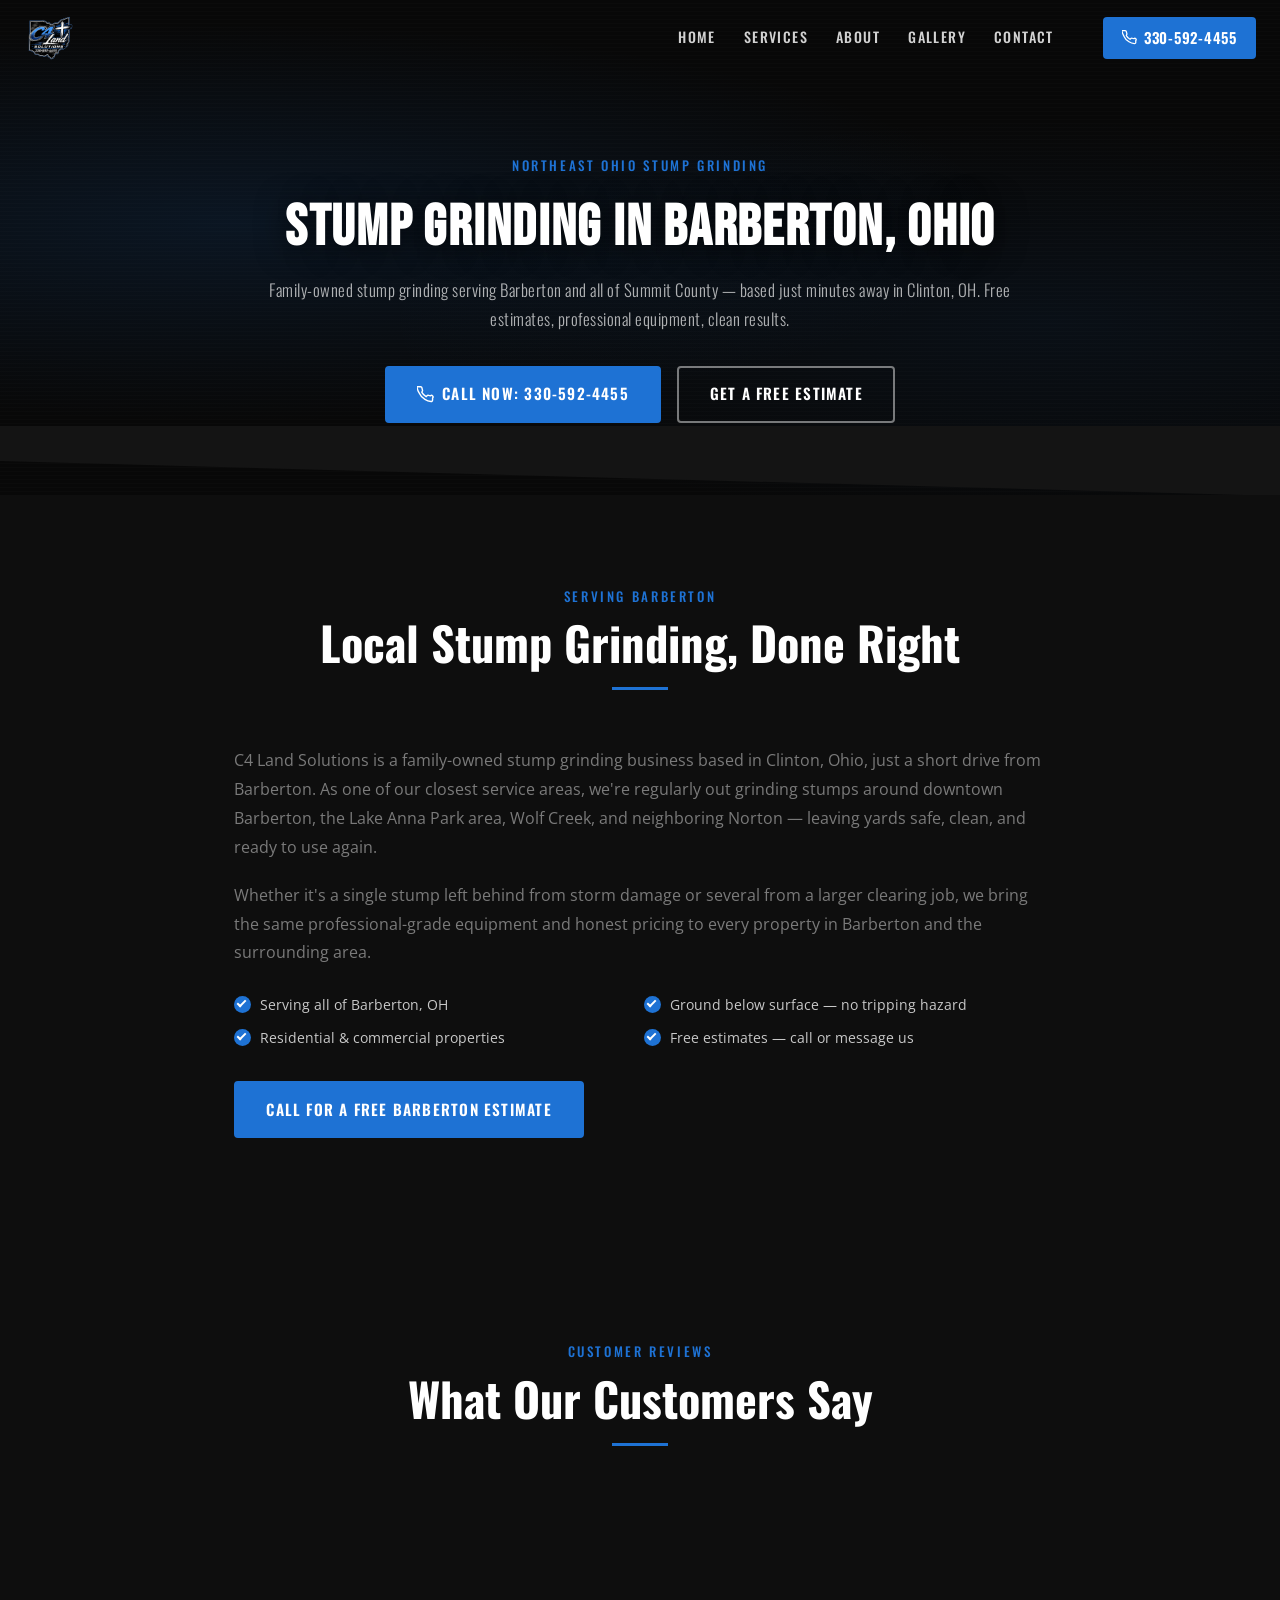
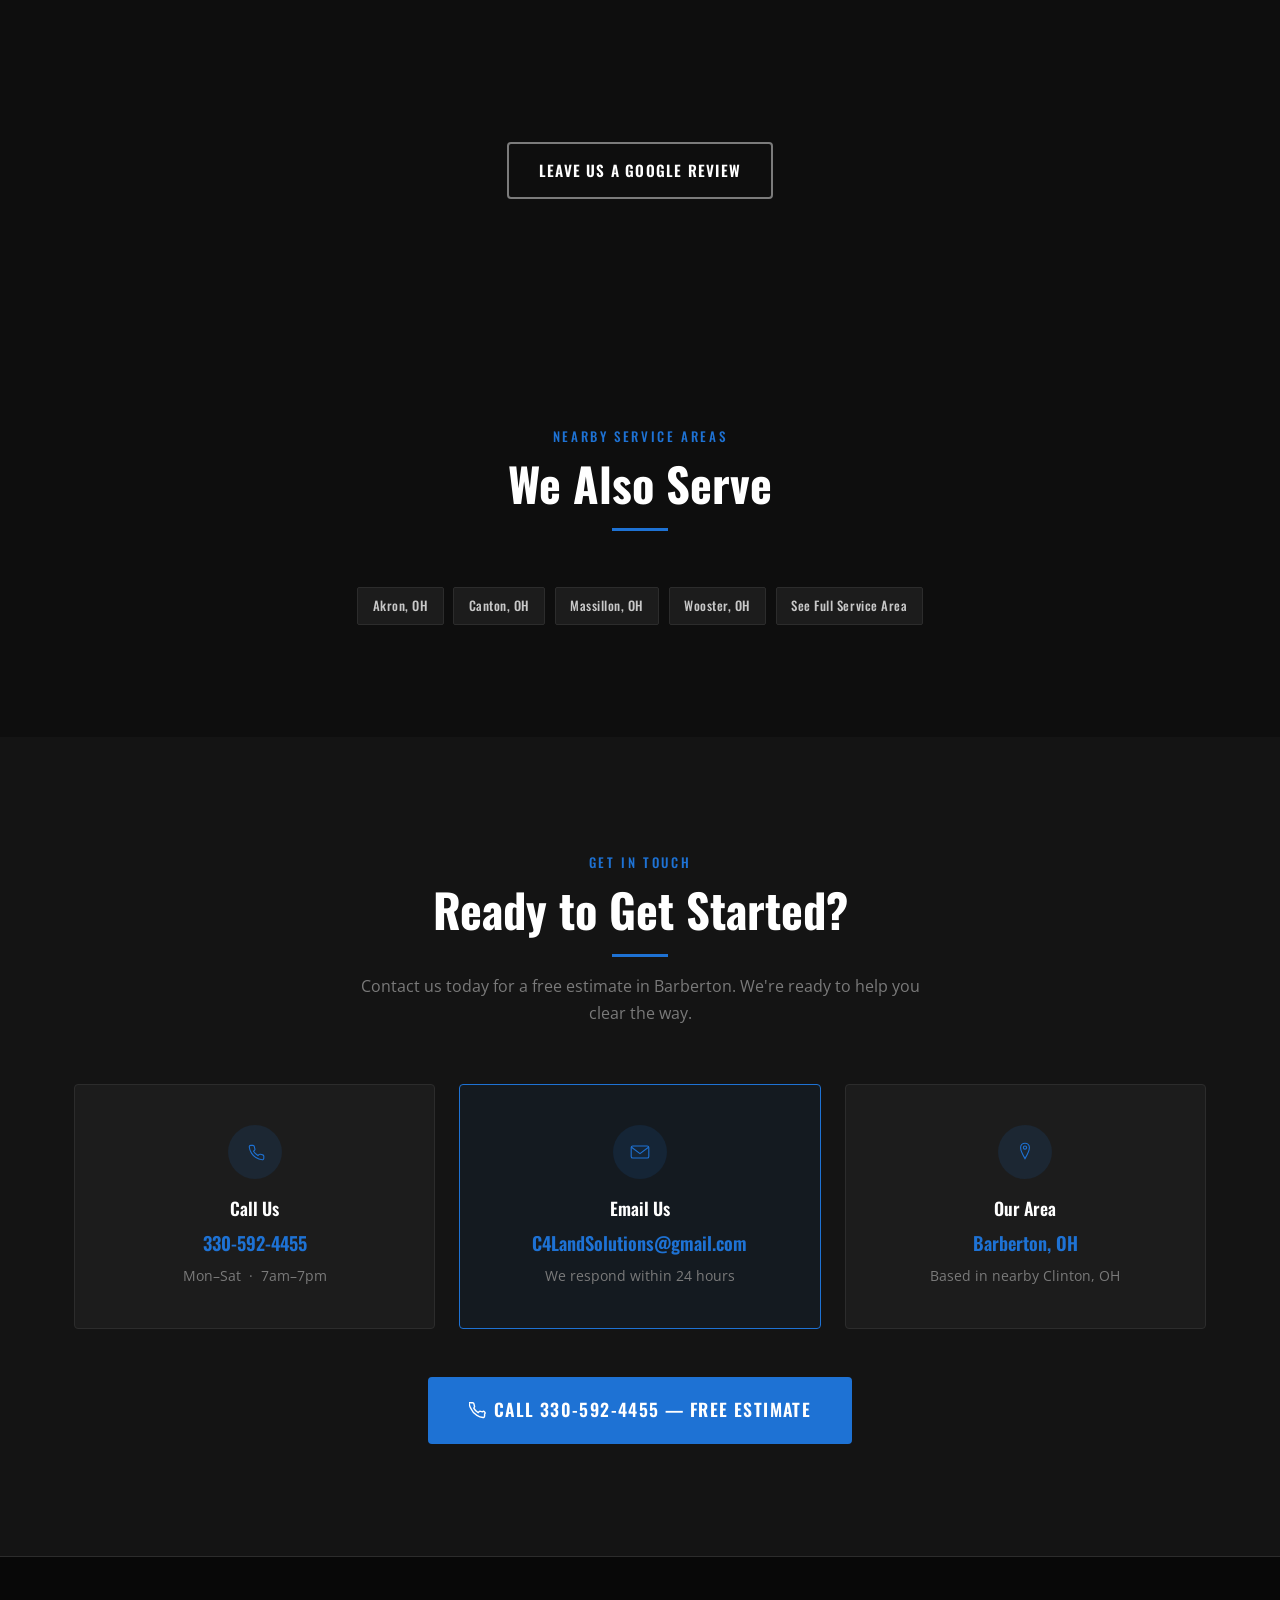
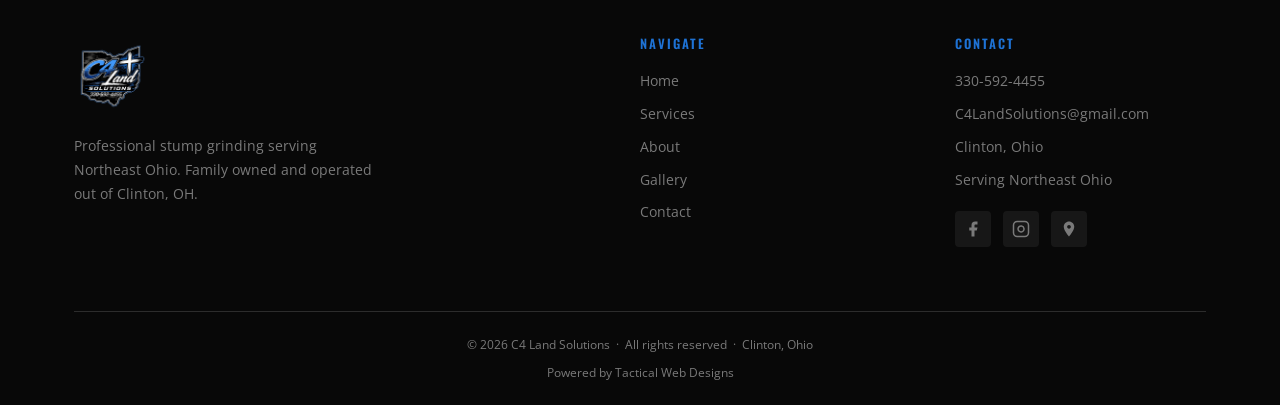
<file: stump-grinding-barberton-oh.html>
<!DOCTYPE html>
<html lang="en">
<head>
  <meta charset="UTF-8">
  <meta name="viewport" content="width=device-width, initial-scale=1.0">
  <meta name="description" content="Professional stump grinding in Barberton, Ohio from C4 Land Solutions. Family owned, based in nearby Clinton, OH. Free estimates. Call 330-592-4455.">
  <title>Stump Grinding in Barberton, OH | C4 Land Solutions</title>

  <!-- Canonical -->
  <link rel="canonical" href="https://c4landsolutions.com/stump-grinding-barberton-oh.html">

  <!-- Geo -->
  <meta name="geo.region" content="US-OH">
  <meta name="geo.placename" content="Barberton, Ohio">
  <meta name="geo.position" content="40.9267;-81.6068">
  <meta name="ICBM" content="40.9267, -81.6068">

  <!-- Open Graph -->
  <meta property="og:type" content="website">
  <meta property="og:url" content="https://c4landsolutions.com/stump-grinding-barberton-oh.html">
  <meta property="og:title" content="Stump Grinding in Barberton, OH | C4 Land Solutions">
  <meta property="og:description" content="Professional stump grinding in Barberton, Ohio from C4 Land Solutions. Family owned, based in nearby Clinton, OH. Free estimates. Call 330-592-4455.">
  <meta property="og:image" content="https://c4landsolutions.com/images/optimized/logo.png">
  <meta property="og:image:width" content="640">
  <meta property="og:image:height" content="648">
  <meta property="og:image:alt" content="C4 Land Solutions logo">
  <meta property="og:locale" content="en_US">
  <meta property="og:site_name" content="C4 Land Solutions">

  <!-- Twitter Card -->
  <meta name="twitter:card" content="summary_large_image">
  <meta name="twitter:title" content="Stump Grinding in Barberton, OH | C4 Land Solutions">
  <meta name="twitter:description" content="Professional stump grinding in Barberton, Ohio from C4 Land Solutions. Family owned, based in nearby Clinton, OH. Free estimates. Call 330-592-4455.">
  <meta name="twitter:image" content="https://c4landsolutions.com/images/optimized/logo.png">

  <!-- JSON-LD: Service -->
  <script type="application/ld+json">
  {
    "@context": "https://schema.org",
    "@type": "Service",
    "name": "Stump Grinding in Barberton, OH",
    "serviceType": "Stump Grinding",
    "provider": {
      "@type": ["LocalBusiness", "HomeAndConstructionBusiness"],
      "@id": "https://c4landsolutions.com",
      "name": "C4 Land Solutions",
      "telephone": "+13305924455",
      "url": "https://c4landsolutions.com"
    },
    "areaServed": {
      "@type": "City",
      "name": "Barberton",
      "containedInPlace": { "@type": "AdministrativeArea", "name": "Summit County, Ohio" }
    },
    "description": "Professional stump grinding serving Barberton, Ohio and surrounding Summit County neighborhoods. Family owned and operated out of nearby Clinton, OH."
  }
  </script>

  <!-- JSON-LD: Breadcrumb -->
  <script type="application/ld+json">
  {
    "@context": "https://schema.org",
    "@type": "BreadcrumbList",
    "itemListElement": [
      { "@type": "ListItem", "position": 1, "name": "Home", "item": "https://c4landsolutions.com/" },
      { "@type": "ListItem", "position": 2, "name": "Barberton Stump Grinding", "item": "https://c4landsolutions.com/stump-grinding-barberton-oh.html" }
    ]
  }
  </script>

  <link rel="icon" type="image/png" href="images/optimized/favicon.png">
  <link rel="preconnect" href="https://fonts.googleapis.com">
  <link rel="preconnect" href="https://fonts.gstatic.com" crossorigin>
  <link href="https://fonts.googleapis.com/css2?family=Bebas+Neue&family=Oswald:wght@300;400;500;600;700&family=Open+Sans:wght@400;500;600&display=swap" rel="stylesheet">
  <link rel="stylesheet" href="css/styles.css">
  <script async defer src="https://app.visitortracking.com/assets/js/tracer.js"></script>
  <script>
    function init_tracer() {
      var tracer = new Tracer({
        websiteId: '1812bc40-e58f-4e08-8de2-85ec61a97bb6',
        async: true,
        debug: false
      });
    }
  </script>
</head>
<body>

  <!-- NAVIGATION -->
  <nav class="navbar" id="navbar">
    <div class="nav-container">
      <a href="index.html#home" class="nav-logo">
        <img src="images/optimized/logo.png" alt="C4 Land Solutions" width="640" height="648">
      </a>
      <ul class="nav-menu" id="navMenu">
        <li><a href="index.html#home" class="nav-link">Home</a></li>
        <li><a href="index.html#services" class="nav-link">Services</a></li>
        <li><a href="index.html#about" class="nav-link">About</a></li>
        <li><a href="index.html#gallery" class="nav-link">Gallery</a></li>
        <li><a href="index.html#contact" class="nav-link">Contact</a></li>
      </ul>
      <a href="tel:3305924455" class="nav-cta">
        <svg viewBox="0 0 24 24" fill="none" stroke="currentColor" stroke-width="2"><path d="M22 16.92v3a2 2 0 01-2.18 2 19.79 19.79 0 01-8.63-3.07A19.5 19.5 0 013.07 9.81a19.79 19.79 0 01-3.07-8.68A2 2 0 012 1h3a2 2 0 012 1.72c.127.96.361 1.903.7 2.81a2 2 0 01-.45 2.11L6.91 8.92a16 16 0 006 6l1.27-1.27a2 2 0 012.11-.45c.907.339 1.85.573 2.81.7A2 2 0 0122 16.92z"/></svg>
        330-592-4455
      </a>
      <button class="nav-toggle" id="navToggle" aria-label="Open menu" aria-controls="navMenu" aria-expanded="false">
        <span></span><span></span><span></span>
      </button>
    </div>
  </nav>

  <!-- PAGE HERO -->
  <section class="page-hero">
    <div class="hero-bg"></div>
    <div class="page-hero-content">
      <span class="eyebrow">Northeast Ohio Stump Grinding</span>
      <h1>Stump Grinding in Barberton, Ohio</h1>
      <p>Family-owned stump grinding serving Barberton and all of Summit County — based just minutes away in Clinton, OH. Free estimates, professional equipment, clean results.</p>
      <div class="hero-ctas">
        <a href="tel:3305924455" class="btn btn-primary">
          <svg viewBox="0 0 24 24" fill="none" stroke="currentColor" stroke-width="2" class="btn-icon"><path d="M22 16.92v3a2 2 0 01-2.18 2 19.79 19.79 0 01-8.63-3.07A19.5 19.5 0 013.07 9.81a19.79 19.79 0 01-3.07-8.68A2 2 0 012 1h3a2 2 0 012 1.72c.127.96.361 1.903.7 2.81a2 2 0 01-.45 2.11L6.91 8.92a16 16 0 006 6l1.27-1.27a2 2 0 012.11-.45c.907.339 1.85.573 2.81.7A2 2 0 0122 16.92z"/></svg>
          Call Now: 330-592-4455
        </a>
        <a href="index.html#contact-form" class="btn btn-outline">Get a Free Estimate</a>
      </div>
    </div>
    <div class="hero-wave">
      <svg viewBox="0 0 1440 70" xmlns="http://www.w3.org/2000/svg" preserveAspectRatio="none">
        <polygon points="0,0 1440,0 1440,70 0,35" fill="#141414"/>
      </svg>
    </div>
  </section>

  <!-- LOCAL INTRO -->
  <section class="local-intro">
    <div class="container">
      <div class="section-header">
        <span class="eyebrow">Serving Barberton</span>
        <h2>Local Stump Grinding, Done Right</h2>
        <div class="divider"></div>
      </div>
      <p>C4 Land Solutions is a family-owned stump grinding business based in Clinton, Ohio, just a short drive from Barberton. As one of our closest service areas, we're regularly out grinding stumps around downtown Barberton, the Lake Anna Park area, Wolf Creek, and neighboring Norton — leaving yards safe, clean, and ready to use again.</p>
      <p>Whether it's a single stump left behind from storm damage or several from a larger clearing job, we bring the same professional-grade equipment and honest pricing to every property in Barberton and the surrounding area.</p>
      <ul class="feature-list">
        <li><span class="check"></span>Serving all of Barberton, OH</li>
        <li><span class="check"></span>Ground below surface — no tripping hazard</li>
        <li><span class="check"></span>Residential &amp; commercial properties</li>
        <li><span class="check"></span>Free estimates — call or message us</li>
      </ul>
      <a href="tel:3305924455" class="btn btn-primary">Call for a Free Barberton Estimate</a>
    </div>
  </section>

  <!-- TESTIMONIALS -->
  <section class="testimonials">
    <div class="container">
      <div class="section-header">
        <span class="eyebrow">Customer Reviews</span>
        <h2>What Our Customers Say</h2>
        <div class="divider"></div>
      </div>
      <div class="reviews-widget">
        <div data-twd-reviews="c4-land-solutions-llc-amHA9OAi"></div>
        <script src="https://tactical-web-designs-reviews.vercel.app/widget.js" data-widget="c4-land-solutions-llc-amHA9OAi" async></script>
      </div>
      <div class="testimonial-cta">
        <a href="https://maps.app.goo.gl/whYMiTppYNXz398WA" target="_blank" rel="noopener" class="btn btn-outline">Leave Us a Google Review</a>
      </div>
    </div>
  </section>

  <!-- NEARBY AREAS -->
  <section class="service-area">
    <div class="container">
      <div class="section-header">
        <span class="eyebrow">Nearby Service Areas</span>
        <h2>We Also Serve</h2>
        <div class="divider"></div>
      </div>
      <div class="local-links">
        <a href="stump-grinding-akron-oh.html">Akron, OH</a>
        <a href="stump-grinding-canton-oh.html">Canton, OH</a>
        <a href="stump-grinding-massillon-oh.html">Massillon, OH</a>
        <a href="stump-grinding-wooster-oh.html">Wooster, OH</a>
        <a href="index.html#services">See Full Service Area</a>
      </div>
    </div>
  </section>

  <!-- CONTACT -->
  <section class="contact">
    <div class="container">
      <div class="section-header">
        <span class="eyebrow">Get In Touch</span>
        <h2>Ready to Get Started?</h2>
        <div class="divider"></div>
        <p class="section-sub">Contact us today for a free estimate in Barberton. We're ready to help you clear the way.</p>
      </div>
      <div class="contact-cards">
        <div class="contact-card">
          <div class="contact-icon-wrap">
            <svg viewBox="0 0 40 40" fill="none" stroke="currentColor" stroke-width="2" xmlns="http://www.w3.org/2000/svg">
              <path d="M36 27.5v4a2.67 2.67 0 01-2.9 2.67 26.38 26.38 0 01-11.5-4.09 26 26 0 01-8-8 26.38 26.38 0 01-4.09-11.57A2.67 2.67 0 0112.13 8h4a2.67 2.67 0 012.67 2.29c.17 1.28.48 2.54.93 3.75a2.67 2.67 0 01-.6 2.81l-1.69 1.69a21.33 21.33 0 008 8l1.69-1.69a2.67 2.67 0 012.81-.6c1.21.45 2.47.76 3.75.93A2.67 2.67 0 0136 27.5z"/>
            </svg>
          </div>
          <h3>Call Us</h3>
          <a href="tel:3305924455" class="contact-val">330-592-4455</a>
          <p>Mon–Sat &nbsp;·&nbsp; 7am–7pm</p>
        </div>
        <div class="contact-card featured">
          <div class="contact-icon-wrap">
            <svg viewBox="0 0 40 40" fill="none" stroke="currentColor" stroke-width="2" xmlns="http://www.w3.org/2000/svg">
              <rect x="4" y="9" width="32" height="22" rx="3"/>
              <polyline points="4,11 20,23 36,11"/>
            </svg>
          </div>
          <h3>Email Us</h3>
          <a href="mailto:C4LandSolutions@gmail.com" class="contact-val">C4LandSolutions@gmail.com</a>
          <p>We respond within 24 hours</p>
        </div>
        <div class="contact-card">
          <div class="contact-icon-wrap">
            <svg viewBox="0 0 40 40" fill="none" stroke="currentColor" stroke-width="2" xmlns="http://www.w3.org/2000/svg">
              <path d="M20 4C15.6 4 12 7.6 12 12c0 7 8 20 8 20s8-13 8-20c0-4.4-3.6-8-8-8z"/>
              <circle cx="20" cy="12" r="3"/>
            </svg>
          </div>
          <h3>Our Area</h3>
          <span class="contact-val">Barberton, OH</span>
          <p>Based in nearby Clinton, OH</p>
        </div>
      </div>
      <div class="contact-cta">
        <a href="tel:3305924455" class="btn btn-primary btn-xl">
          <svg viewBox="0 0 24 24" fill="none" stroke="currentColor" stroke-width="2" class="btn-icon"><path d="M22 16.92v3a2 2 0 01-2.18 2 19.79 19.79 0 01-8.63-3.07A19.5 19.5 0 013.07 9.81a19.79 19.79 0 01-3.07-8.68A2 2 0 012 1h3a2 2 0 012 1.72c.127.96.361 1.903.7 2.81a2 2 0 01-.45 2.11L6.91 8.92a16 16 0 006 6l1.27-1.27a2 2 0 012.11-.45c.907.339 1.85.573 2.81.7A2 2 0 0122 16.92z"/></svg>
          Call 330-592-4455 — Free Estimate
        </a>
      </div>
    </div>
  </section>

  <!-- FOOTER -->
  <footer class="footer">
    <div class="container">
      <div class="footer-grid">
        <div class="footer-brand">
          <img src="images/optimized/logo.png" alt="C4 Land Solutions" class="footer-logo" loading="lazy">
          <p>Professional stump grinding serving Northeast Ohio. Family owned and operated out of Clinton, OH.</p>
        </div>
        <div class="footer-col">
          <h4>Navigate</h4>
          <ul>
            <li><a href="index.html#home">Home</a></li>
            <li><a href="index.html#services">Services</a></li>
            <li><a href="index.html#about">About</a></li>
            <li><a href="index.html#gallery">Gallery</a></li>
            <li><a href="index.html#contact">Contact</a></li>
          </ul>
        </div>
        <div class="footer-col">
          <h4>Contact</h4>
          <ul>
            <li><a href="tel:3305924455">330-592-4455</a></li>
            <li><a href="mailto:C4LandSolutions@gmail.com">C4LandSolutions@gmail.com</a></li>
            <li>Clinton, Ohio</li>
            <li>Serving Northeast Ohio</li>
          </ul>
          <div class="footer-social">
            <a href="https://www.facebook.com/profile.php?id=61589663440318" target="_blank" rel="noopener" aria-label="Facebook">
              <svg viewBox="0 0 24 24" fill="currentColor" width="18" height="18"><path d="M18 2h-3a5 5 0 00-5 5v3H7v4h3v8h4v-8h3l1-4h-4V7a1 1 0 011-1h3z"/></svg>
            </a>
            <a href="https://www.instagram.com/c4landsolutions/" target="_blank" rel="noopener" aria-label="Instagram">
              <svg viewBox="0 0 24 24" fill="none" stroke="currentColor" stroke-width="2" width="18" height="18"><rect x="2" y="2" width="20" height="20" rx="5" ry="5"/><path d="M16 11.37A4 4 0 1112.63 8 4 4 0 0116 11.37z"/><line x1="17.5" y1="6.5" x2="17.51" y2="6.5"/></svg>
            </a>
            <a href="https://maps.app.goo.gl/whYMiTppYNXz398WA" target="_blank" rel="noopener" aria-label="Google Business Profile">
              <svg viewBox="0 0 24 24" fill="currentColor" width="18" height="18"><path d="M12 2C8.13 2 5 5.13 5 9c0 5.25 7 13 7 13s7-7.75 7-13c0-3.87-3.13-7-7-7zm0 9.5c-1.38 0-2.5-1.12-2.5-2.5s1.12-2.5 2.5-2.5 2.5 1.12 2.5 2.5-1.12 2.5-2.5 2.5z"/></svg>
            </a>
          </div>
        </div>
      </div>
      <div class="footer-bottom">
        <p>&copy; <span id="year"></span> C4 Land Solutions &nbsp;·&nbsp; All rights reserved &nbsp;·&nbsp; Clinton, Ohio</p>
        <p class="footer-powered">Powered by <a href="https://tacticalwebdesigns.com/" target="_blank" rel="noopener">Tactical Web Designs</a></p>
      </div>
    </div>
  </footer>

  <script src="js/main.js"></script>
</body>
</html>
</file>
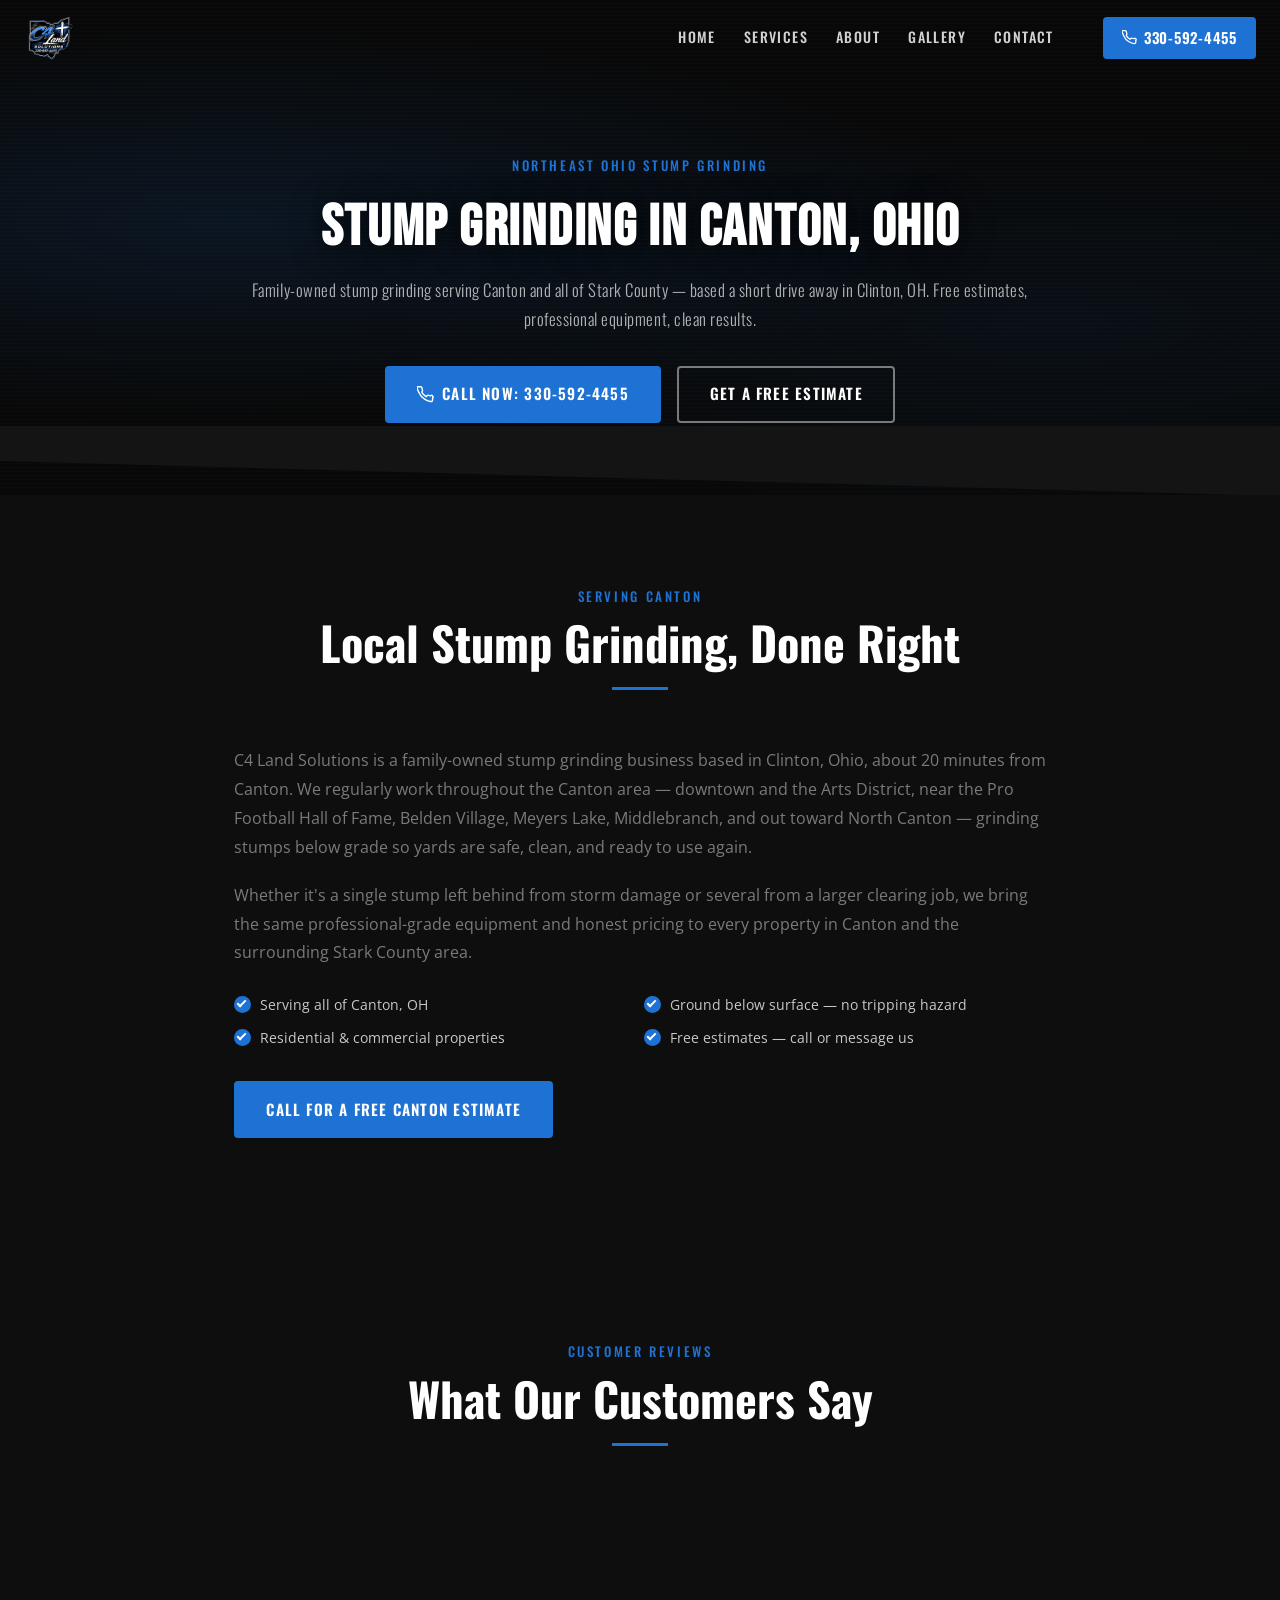
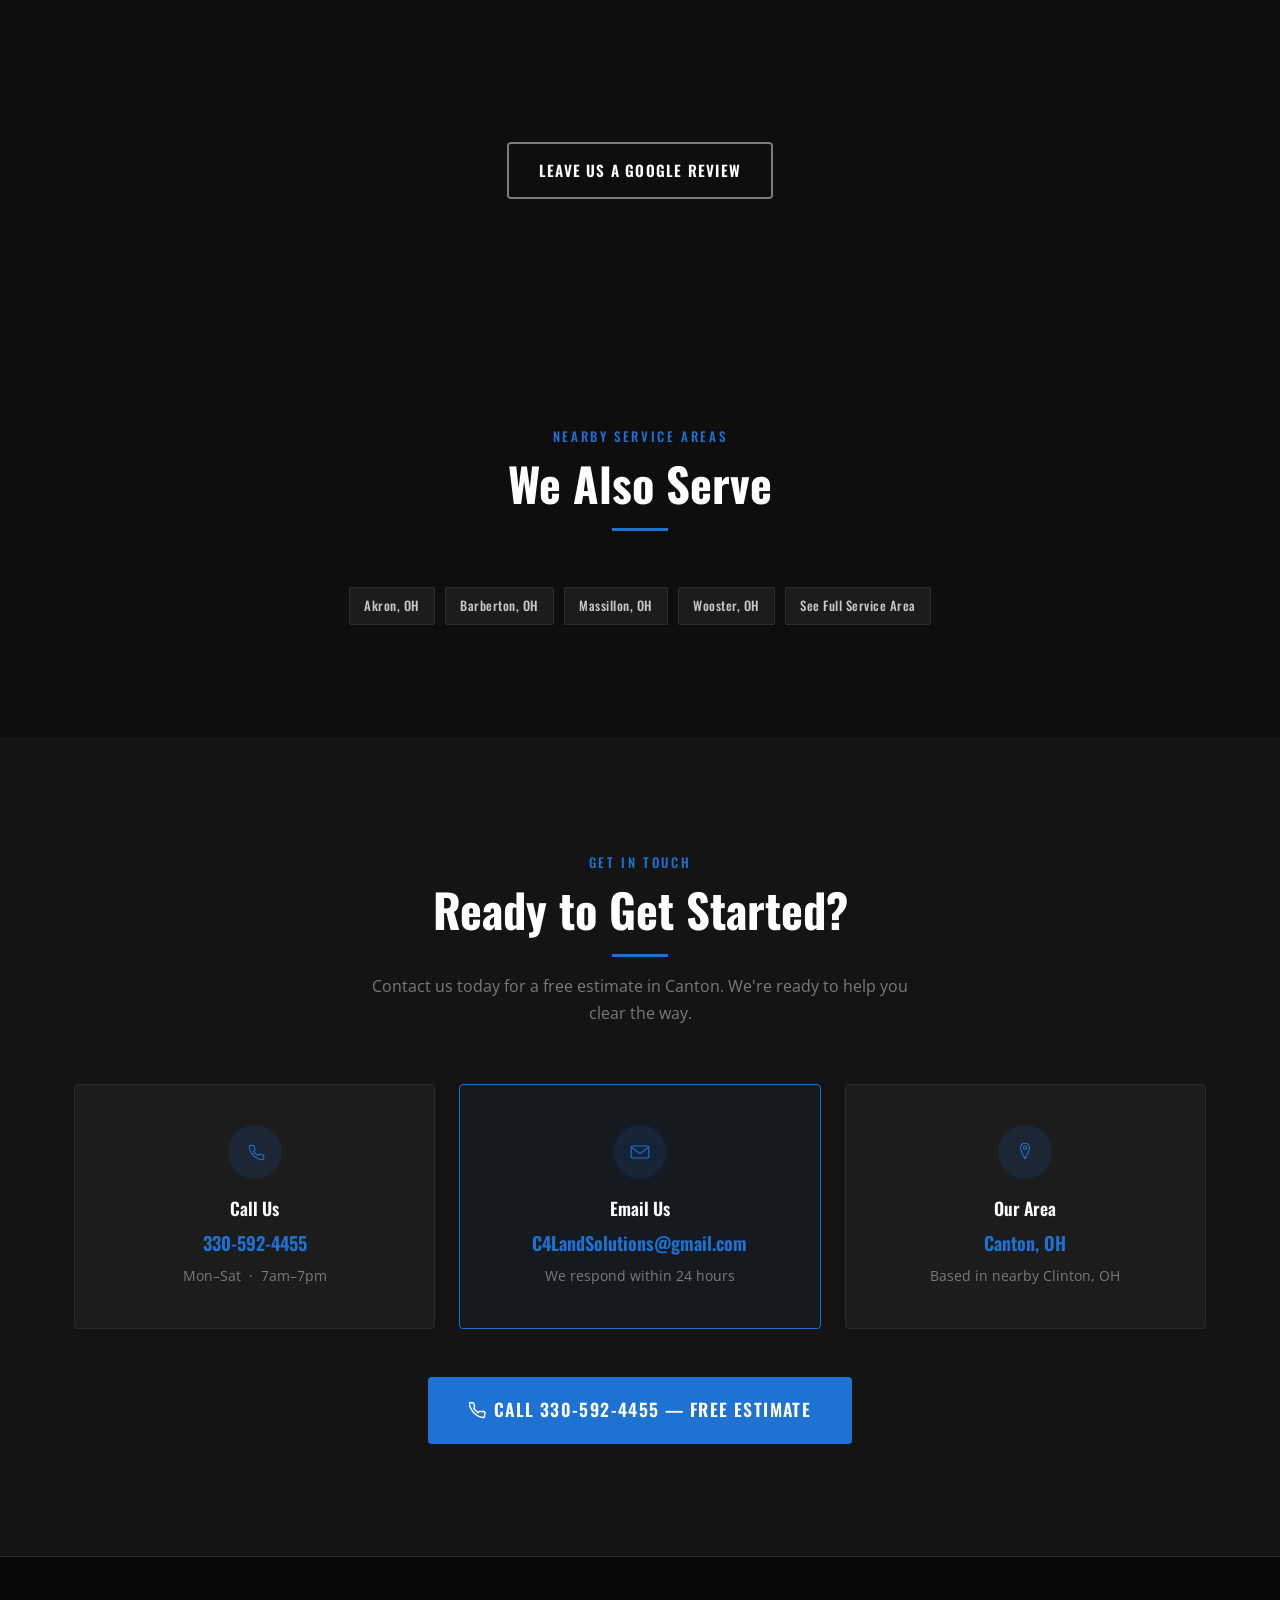
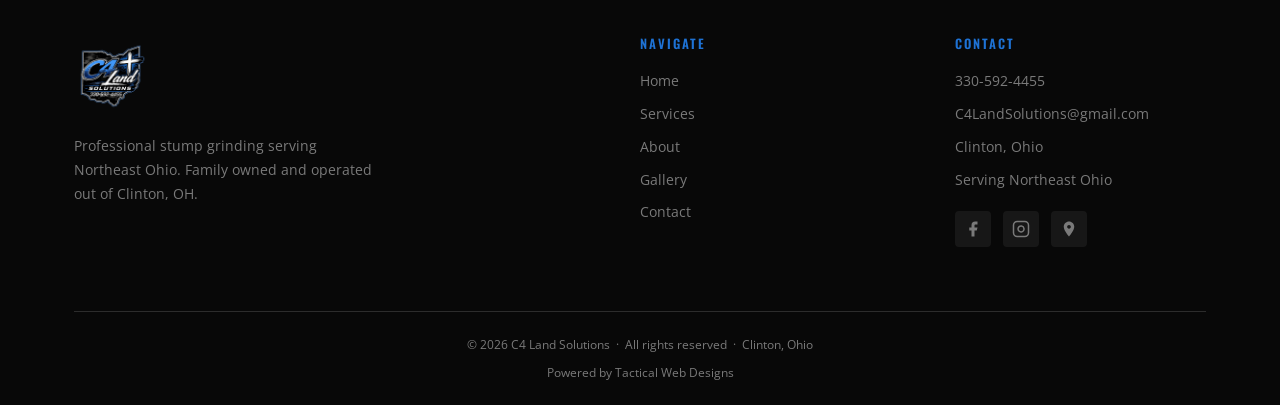
<file: stump-grinding-canton-oh.html>
<!DOCTYPE html>
<html lang="en">
<head>
  <meta charset="UTF-8">
  <meta name="viewport" content="width=device-width, initial-scale=1.0">
  <meta name="description" content="Professional stump grinding in Canton, Ohio from C4 Land Solutions. Family owned, based in nearby Clinton, OH. Free estimates. Call 330-592-4455.">
  <title>Stump Grinding in Canton, OH | C4 Land Solutions</title>

  <!-- Canonical -->
  <link rel="canonical" href="https://c4landsolutions.com/stump-grinding-canton-oh.html">

  <!-- Geo -->
  <meta name="geo.region" content="US-OH">
  <meta name="geo.placename" content="Canton, Ohio">
  <meta name="geo.position" content="40.9267;-81.6068">
  <meta name="ICBM" content="40.9267, -81.6068">

  <!-- Open Graph -->
  <meta property="og:type" content="website">
  <meta property="og:url" content="https://c4landsolutions.com/stump-grinding-canton-oh.html">
  <meta property="og:title" content="Stump Grinding in Canton, OH | C4 Land Solutions">
  <meta property="og:description" content="Professional stump grinding in Canton, Ohio from C4 Land Solutions. Family owned, based in nearby Clinton, OH. Free estimates. Call 330-592-4455.">
  <meta property="og:image" content="https://c4landsolutions.com/images/optimized/logo.png">
  <meta property="og:image:width" content="640">
  <meta property="og:image:height" content="648">
  <meta property="og:image:alt" content="C4 Land Solutions logo">
  <meta property="og:locale" content="en_US">
  <meta property="og:site_name" content="C4 Land Solutions">

  <!-- Twitter Card -->
  <meta name="twitter:card" content="summary_large_image">
  <meta name="twitter:title" content="Stump Grinding in Canton, OH | C4 Land Solutions">
  <meta name="twitter:description" content="Professional stump grinding in Canton, Ohio from C4 Land Solutions. Family owned, based in nearby Clinton, OH. Free estimates. Call 330-592-4455.">
  <meta name="twitter:image" content="https://c4landsolutions.com/images/optimized/logo.png">

  <!-- JSON-LD: Service -->
  <script type="application/ld+json">
  {
    "@context": "https://schema.org",
    "@type": "Service",
    "name": "Stump Grinding in Canton, OH",
    "serviceType": "Stump Grinding",
    "provider": {
      "@type": ["LocalBusiness", "HomeAndConstructionBusiness"],
      "@id": "https://c4landsolutions.com",
      "name": "C4 Land Solutions",
      "telephone": "+13305924455",
      "url": "https://c4landsolutions.com"
    },
    "areaServed": {
      "@type": "City",
      "name": "Canton",
      "containedInPlace": { "@type": "AdministrativeArea", "name": "Stark County, Ohio" }
    },
    "description": "Professional stump grinding serving Canton, Ohio and surrounding Stark County neighborhoods. Family owned and operated out of nearby Clinton, OH."
  }
  </script>

  <!-- JSON-LD: Breadcrumb -->
  <script type="application/ld+json">
  {
    "@context": "https://schema.org",
    "@type": "BreadcrumbList",
    "itemListElement": [
      { "@type": "ListItem", "position": 1, "name": "Home", "item": "https://c4landsolutions.com/" },
      { "@type": "ListItem", "position": 2, "name": "Canton Stump Grinding", "item": "https://c4landsolutions.com/stump-grinding-canton-oh.html" }
    ]
  }
  </script>

  <link rel="icon" type="image/png" href="images/optimized/favicon.png">
  <link rel="preconnect" href="https://fonts.googleapis.com">
  <link rel="preconnect" href="https://fonts.gstatic.com" crossorigin>
  <link href="https://fonts.googleapis.com/css2?family=Bebas+Neue&family=Oswald:wght@300;400;500;600;700&family=Open+Sans:wght@400;500;600&display=swap" rel="stylesheet">
  <link rel="stylesheet" href="css/styles.css">
  <script async defer src="https://app.visitortracking.com/assets/js/tracer.js"></script>
  <script>
    function init_tracer() {
      var tracer = new Tracer({
        websiteId: '1812bc40-e58f-4e08-8de2-85ec61a97bb6',
        async: true,
        debug: false
      });
    }
  </script>
</head>
<body>

  <!-- NAVIGATION -->
  <nav class="navbar" id="navbar">
    <div class="nav-container">
      <a href="index.html#home" class="nav-logo">
        <img src="images/optimized/logo.png" alt="C4 Land Solutions" width="640" height="648">
      </a>
      <ul class="nav-menu" id="navMenu">
        <li><a href="index.html#home" class="nav-link">Home</a></li>
        <li><a href="index.html#services" class="nav-link">Services</a></li>
        <li><a href="index.html#about" class="nav-link">About</a></li>
        <li><a href="index.html#gallery" class="nav-link">Gallery</a></li>
        <li><a href="index.html#contact" class="nav-link">Contact</a></li>
      </ul>
      <a href="tel:3305924455" class="nav-cta">
        <svg viewBox="0 0 24 24" fill="none" stroke="currentColor" stroke-width="2"><path d="M22 16.92v3a2 2 0 01-2.18 2 19.79 19.79 0 01-8.63-3.07A19.5 19.5 0 013.07 9.81a19.79 19.79 0 01-3.07-8.68A2 2 0 012 1h3a2 2 0 012 1.72c.127.96.361 1.903.7 2.81a2 2 0 01-.45 2.11L6.91 8.92a16 16 0 006 6l1.27-1.27a2 2 0 012.11-.45c.907.339 1.85.573 2.81.7A2 2 0 0122 16.92z"/></svg>
        330-592-4455
      </a>
      <button class="nav-toggle" id="navToggle" aria-label="Open menu" aria-controls="navMenu" aria-expanded="false">
        <span></span><span></span><span></span>
      </button>
    </div>
  </nav>

  <!-- PAGE HERO -->
  <section class="page-hero">
    <div class="hero-bg"></div>
    <div class="page-hero-content">
      <span class="eyebrow">Northeast Ohio Stump Grinding</span>
      <h1>Stump Grinding in Canton, Ohio</h1>
      <p>Family-owned stump grinding serving Canton and all of Stark County — based a short drive away in Clinton, OH. Free estimates, professional equipment, clean results.</p>
      <div class="hero-ctas">
        <a href="tel:3305924455" class="btn btn-primary">
          <svg viewBox="0 0 24 24" fill="none" stroke="currentColor" stroke-width="2" class="btn-icon"><path d="M22 16.92v3a2 2 0 01-2.18 2 19.79 19.79 0 01-8.63-3.07A19.5 19.5 0 013.07 9.81a19.79 19.79 0 01-3.07-8.68A2 2 0 012 1h3a2 2 0 012 1.72c.127.96.361 1.903.7 2.81a2 2 0 01-.45 2.11L6.91 8.92a16 16 0 006 6l1.27-1.27a2 2 0 012.11-.45c.907.339 1.85.573 2.81.7A2 2 0 0122 16.92z"/></svg>
          Call Now: 330-592-4455
        </a>
        <a href="index.html#contact-form" class="btn btn-outline">Get a Free Estimate</a>
      </div>
    </div>
    <div class="hero-wave">
      <svg viewBox="0 0 1440 70" xmlns="http://www.w3.org/2000/svg" preserveAspectRatio="none">
        <polygon points="0,0 1440,0 1440,70 0,35" fill="#141414"/>
      </svg>
    </div>
  </section>

  <!-- LOCAL INTRO -->
  <section class="local-intro">
    <div class="container">
      <div class="section-header">
        <span class="eyebrow">Serving Canton</span>
        <h2>Local Stump Grinding, Done Right</h2>
        <div class="divider"></div>
      </div>
      <p>C4 Land Solutions is a family-owned stump grinding business based in Clinton, Ohio, about 20 minutes from Canton. We regularly work throughout the Canton area — downtown and the Arts District, near the Pro Football Hall of Fame, Belden Village, Meyers Lake, Middlebranch, and out toward North Canton — grinding stumps below grade so yards are safe, clean, and ready to use again.</p>
      <p>Whether it's a single stump left behind from storm damage or several from a larger clearing job, we bring the same professional-grade equipment and honest pricing to every property in Canton and the surrounding Stark County area.</p>
      <ul class="feature-list">
        <li><span class="check"></span>Serving all of Canton, OH</li>
        <li><span class="check"></span>Ground below surface — no tripping hazard</li>
        <li><span class="check"></span>Residential &amp; commercial properties</li>
        <li><span class="check"></span>Free estimates — call or message us</li>
      </ul>
      <a href="tel:3305924455" class="btn btn-primary">Call for a Free Canton Estimate</a>
    </div>
  </section>

  <!-- TESTIMONIALS -->
  <section class="testimonials">
    <div class="container">
      <div class="section-header">
        <span class="eyebrow">Customer Reviews</span>
        <h2>What Our Customers Say</h2>
        <div class="divider"></div>
      </div>
      <div class="reviews-widget">
        <div data-twd-reviews="c4-land-solutions-llc-amHA9OAi"></div>
        <script src="https://tactical-web-designs-reviews.vercel.app/widget.js" data-widget="c4-land-solutions-llc-amHA9OAi" async></script>
      </div>
      <div class="testimonial-cta">
        <a href="https://maps.app.goo.gl/whYMiTppYNXz398WA" target="_blank" rel="noopener" class="btn btn-outline">Leave Us a Google Review</a>
      </div>
    </div>
  </section>

  <!-- NEARBY AREAS -->
  <section class="service-area">
    <div class="container">
      <div class="section-header">
        <span class="eyebrow">Nearby Service Areas</span>
        <h2>We Also Serve</h2>
        <div class="divider"></div>
      </div>
      <div class="local-links">
        <a href="stump-grinding-akron-oh.html">Akron, OH</a>
        <a href="stump-grinding-barberton-oh.html">Barberton, OH</a>
        <a href="stump-grinding-massillon-oh.html">Massillon, OH</a>
        <a href="stump-grinding-wooster-oh.html">Wooster, OH</a>
        <a href="index.html#services">See Full Service Area</a>
      </div>
    </div>
  </section>

  <!-- CONTACT -->
  <section class="contact">
    <div class="container">
      <div class="section-header">
        <span class="eyebrow">Get In Touch</span>
        <h2>Ready to Get Started?</h2>
        <div class="divider"></div>
        <p class="section-sub">Contact us today for a free estimate in Canton. We're ready to help you clear the way.</p>
      </div>
      <div class="contact-cards">
        <div class="contact-card">
          <div class="contact-icon-wrap">
            <svg viewBox="0 0 40 40" fill="none" stroke="currentColor" stroke-width="2" xmlns="http://www.w3.org/2000/svg">
              <path d="M36 27.5v4a2.67 2.67 0 01-2.9 2.67 26.38 26.38 0 01-11.5-4.09 26 26 0 01-8-8 26.38 26.38 0 01-4.09-11.57A2.67 2.67 0 0112.13 8h4a2.67 2.67 0 012.67 2.29c.17 1.28.48 2.54.93 3.75a2.67 2.67 0 01-.6 2.81l-1.69 1.69a21.33 21.33 0 008 8l1.69-1.69a2.67 2.67 0 012.81-.6c1.21.45 2.47.76 3.75.93A2.67 2.67 0 0136 27.5z"/>
            </svg>
          </div>
          <h3>Call Us</h3>
          <a href="tel:3305924455" class="contact-val">330-592-4455</a>
          <p>Mon–Sat &nbsp;·&nbsp; 7am–7pm</p>
        </div>
        <div class="contact-card featured">
          <div class="contact-icon-wrap">
            <svg viewBox="0 0 40 40" fill="none" stroke="currentColor" stroke-width="2" xmlns="http://www.w3.org/2000/svg">
              <rect x="4" y="9" width="32" height="22" rx="3"/>
              <polyline points="4,11 20,23 36,11"/>
            </svg>
          </div>
          <h3>Email Us</h3>
          <a href="mailto:C4LandSolutions@gmail.com" class="contact-val">C4LandSolutions@gmail.com</a>
          <p>We respond within 24 hours</p>
        </div>
        <div class="contact-card">
          <div class="contact-icon-wrap">
            <svg viewBox="0 0 40 40" fill="none" stroke="currentColor" stroke-width="2" xmlns="http://www.w3.org/2000/svg">
              <path d="M20 4C15.6 4 12 7.6 12 12c0 7 8 20 8 20s8-13 8-20c0-4.4-3.6-8-8-8z"/>
              <circle cx="20" cy="12" r="3"/>
            </svg>
          </div>
          <h3>Our Area</h3>
          <span class="contact-val">Canton, OH</span>
          <p>Based in nearby Clinton, OH</p>
        </div>
      </div>
      <div class="contact-cta">
        <a href="tel:3305924455" class="btn btn-primary btn-xl">
          <svg viewBox="0 0 24 24" fill="none" stroke="currentColor" stroke-width="2" class="btn-icon"><path d="M22 16.92v3a2 2 0 01-2.18 2 19.79 19.79 0 01-8.63-3.07A19.5 19.5 0 013.07 9.81a19.79 19.79 0 01-3.07-8.68A2 2 0 012 1h3a2 2 0 012 1.72c.127.96.361 1.903.7 2.81a2 2 0 01-.45 2.11L6.91 8.92a16 16 0 006 6l1.27-1.27a2 2 0 012.11-.45c.907.339 1.85.573 2.81.7A2 2 0 0122 16.92z"/></svg>
          Call 330-592-4455 — Free Estimate
        </a>
      </div>
    </div>
  </section>

  <!-- FOOTER -->
  <footer class="footer">
    <div class="container">
      <div class="footer-grid">
        <div class="footer-brand">
          <img src="images/optimized/logo.png" alt="C4 Land Solutions" class="footer-logo" loading="lazy">
          <p>Professional stump grinding serving Northeast Ohio. Family owned and operated out of Clinton, OH.</p>
        </div>
        <div class="footer-col">
          <h4>Navigate</h4>
          <ul>
            <li><a href="index.html#home">Home</a></li>
            <li><a href="index.html#services">Services</a></li>
            <li><a href="index.html#about">About</a></li>
            <li><a href="index.html#gallery">Gallery</a></li>
            <li><a href="index.html#contact">Contact</a></li>
          </ul>
        </div>
        <div class="footer-col">
          <h4>Contact</h4>
          <ul>
            <li><a href="tel:3305924455">330-592-4455</a></li>
            <li><a href="mailto:C4LandSolutions@gmail.com">C4LandSolutions@gmail.com</a></li>
            <li>Clinton, Ohio</li>
            <li>Serving Northeast Ohio</li>
          </ul>
          <div class="footer-social">
            <a href="https://www.facebook.com/profile.php?id=61589663440318" target="_blank" rel="noopener" aria-label="Facebook">
              <svg viewBox="0 0 24 24" fill="currentColor" width="18" height="18"><path d="M18 2h-3a5 5 0 00-5 5v3H7v4h3v8h4v-8h3l1-4h-4V7a1 1 0 011-1h3z"/></svg>
            </a>
            <a href="https://www.instagram.com/c4landsolutions/" target="_blank" rel="noopener" aria-label="Instagram">
              <svg viewBox="0 0 24 24" fill="none" stroke="currentColor" stroke-width="2" width="18" height="18"><rect x="2" y="2" width="20" height="20" rx="5" ry="5"/><path d="M16 11.37A4 4 0 1112.63 8 4 4 0 0116 11.37z"/><line x1="17.5" y1="6.5" x2="17.51" y2="6.5"/></svg>
            </a>
            <a href="https://maps.app.goo.gl/whYMiTppYNXz398WA" target="_blank" rel="noopener" aria-label="Google Business Profile">
              <svg viewBox="0 0 24 24" fill="currentColor" width="18" height="18"><path d="M12 2C8.13 2 5 5.13 5 9c0 5.25 7 13 7 13s7-7.75 7-13c0-3.87-3.13-7-7-7zm0 9.5c-1.38 0-2.5-1.12-2.5-2.5s1.12-2.5 2.5-2.5 2.5 1.12 2.5 2.5-1.12 2.5-2.5 2.5z"/></svg>
            </a>
          </div>
        </div>
      </div>
      <div class="footer-bottom">
        <p>&copy; <span id="year"></span> C4 Land Solutions &nbsp;·&nbsp; All rights reserved &nbsp;·&nbsp; Clinton, Ohio</p>
        <p class="footer-powered">Powered by <a href="https://tacticalwebdesigns.com/" target="_blank" rel="noopener">Tactical Web Designs</a></p>
      </div>
    </div>
  </footer>

  <script src="js/main.js"></script>
</body>
</html>
</file>
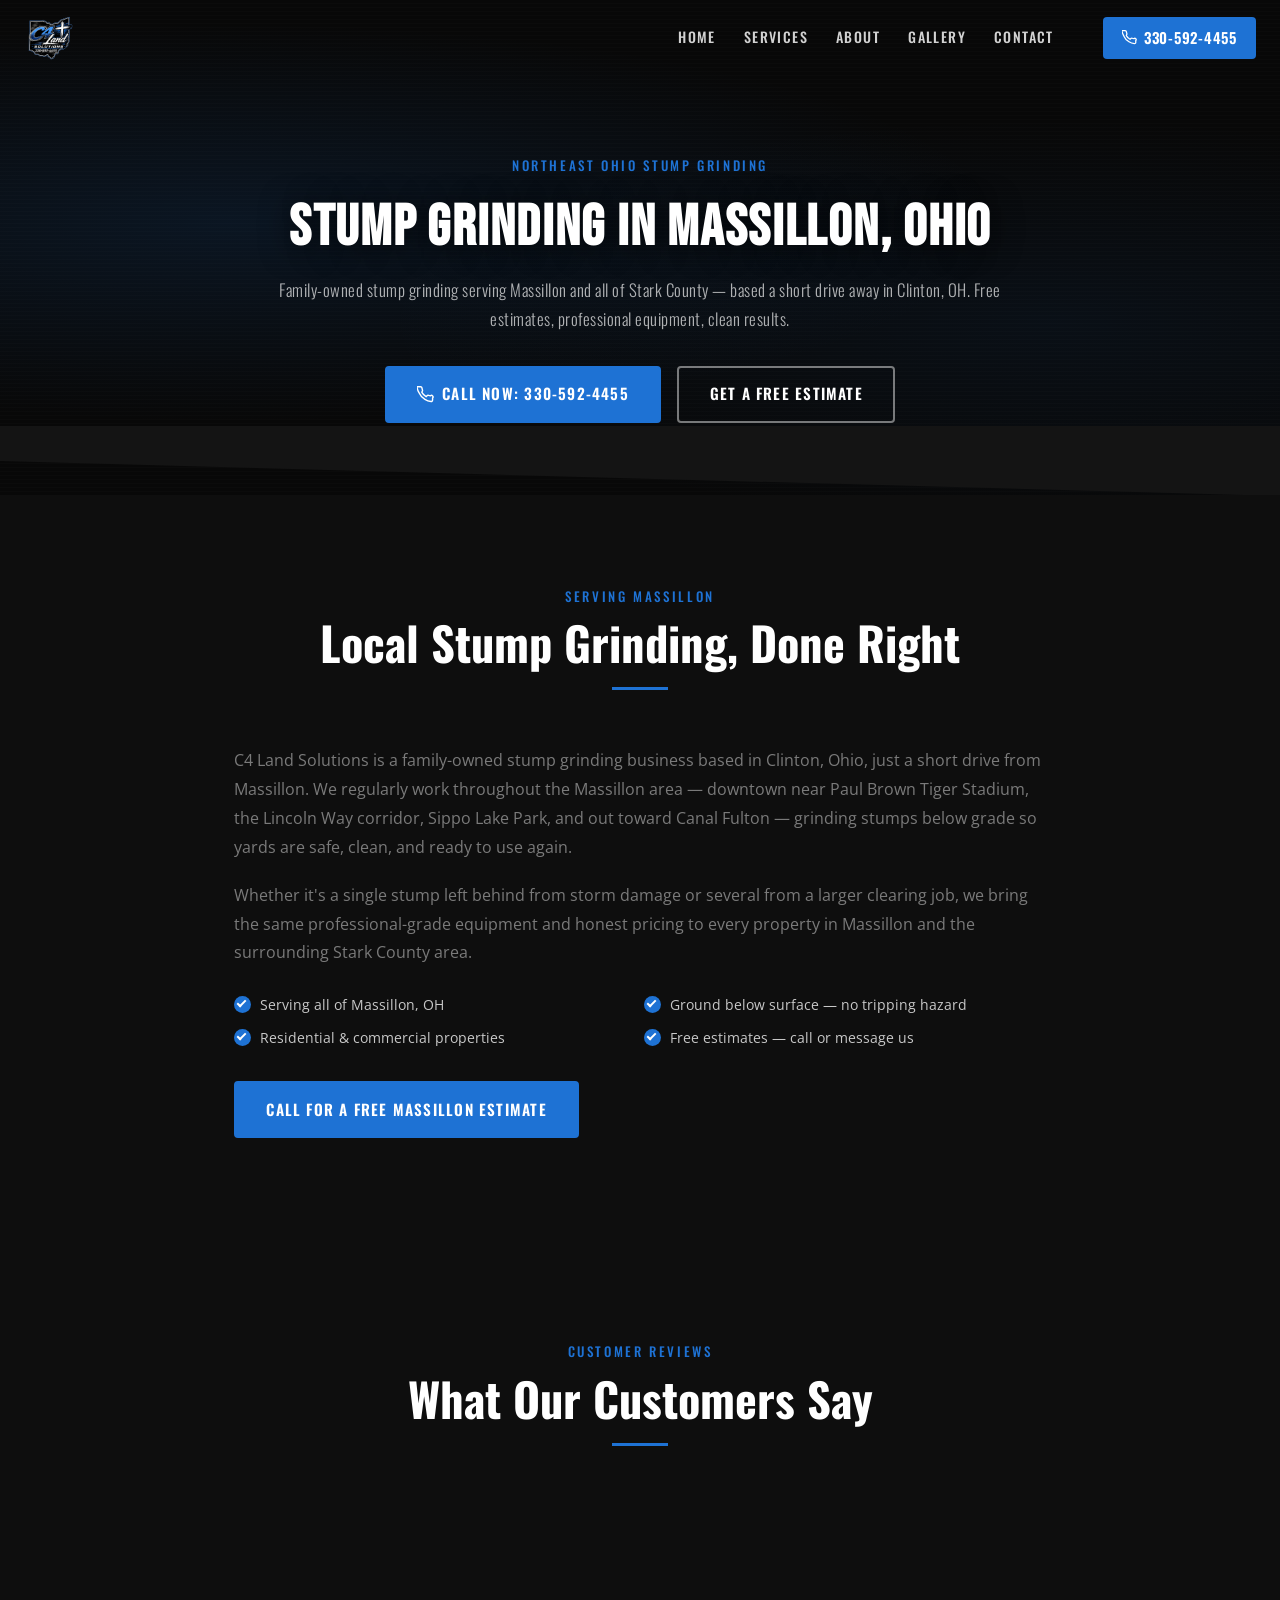
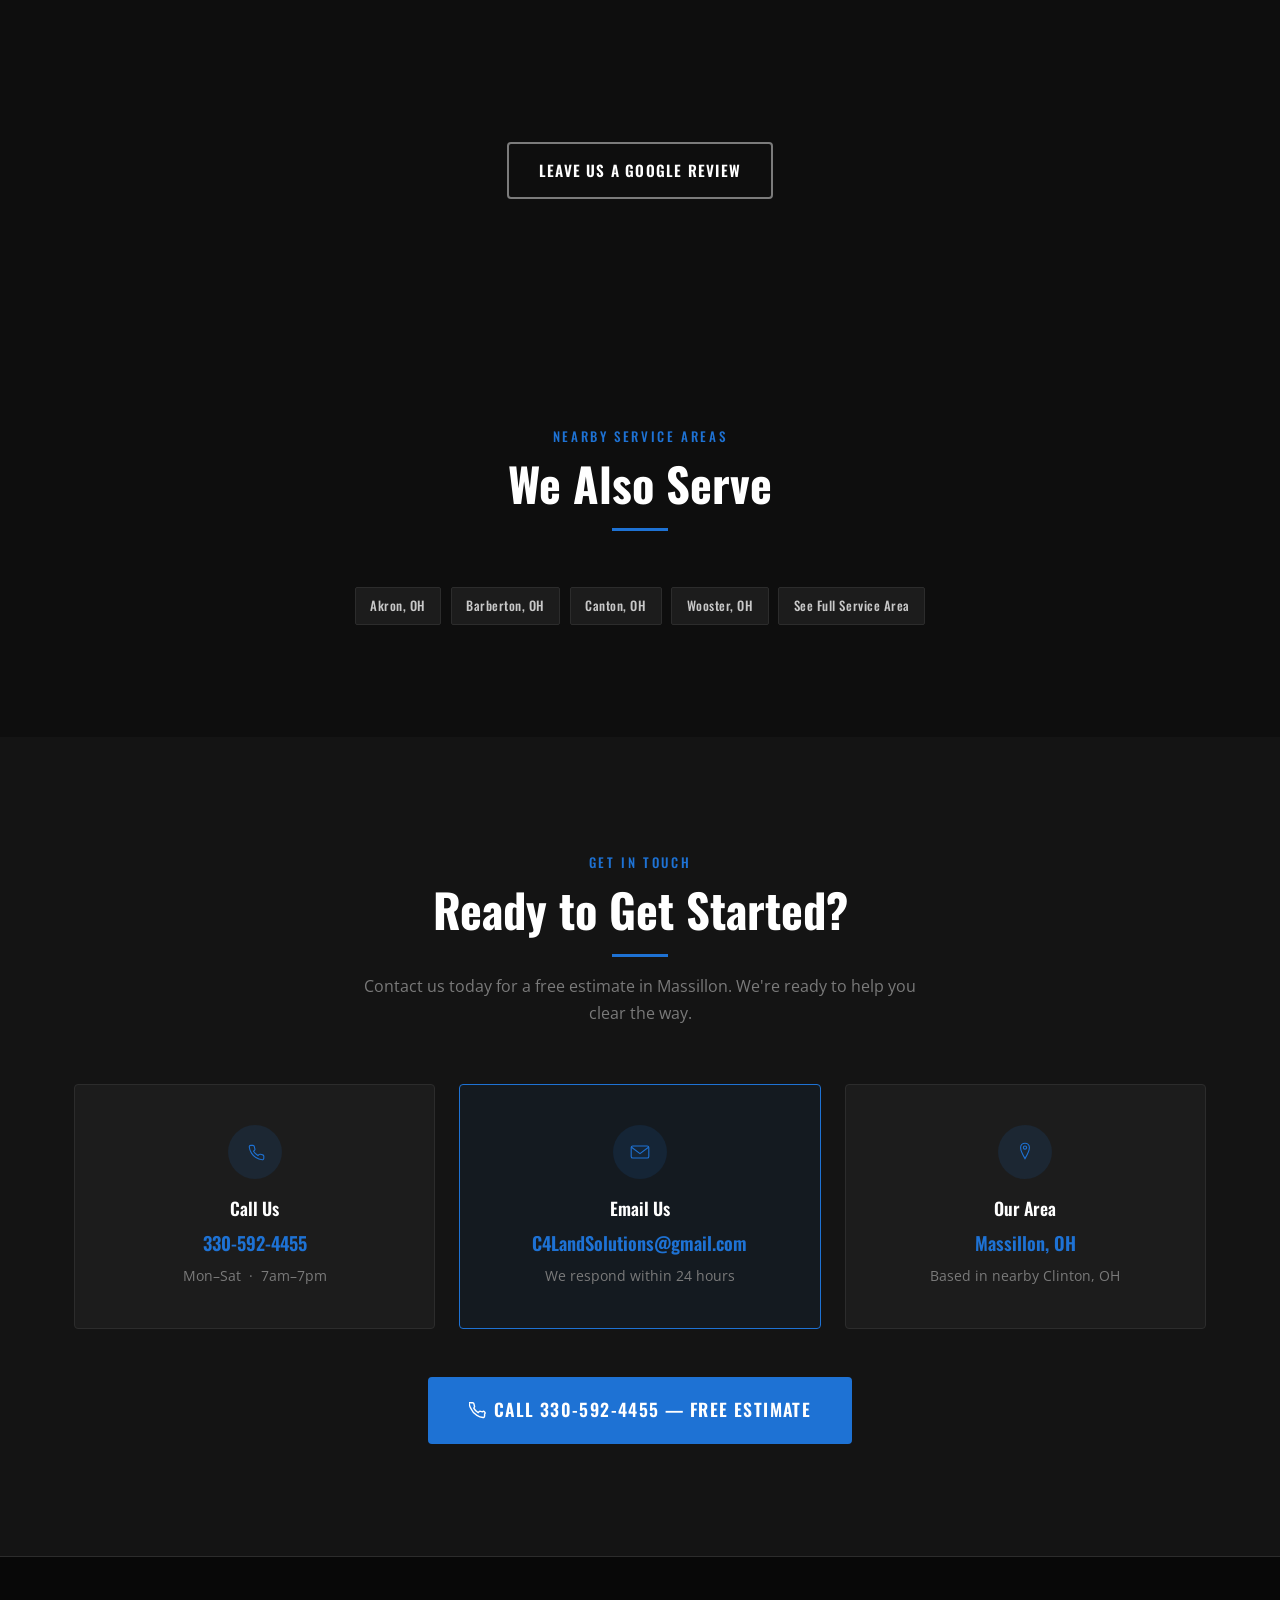
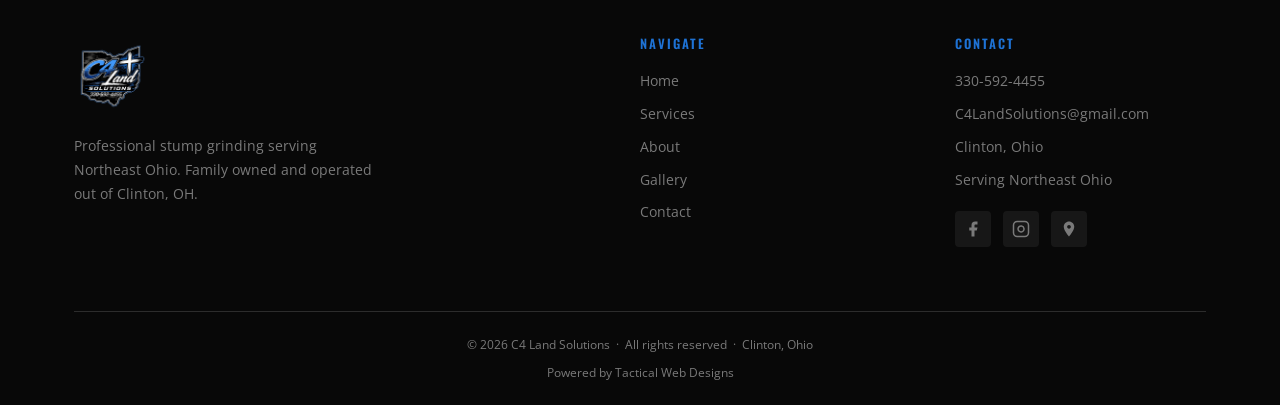
<file: stump-grinding-massillon-oh.html>
<!DOCTYPE html>
<html lang="en">
<head>
  <meta charset="UTF-8">
  <meta name="viewport" content="width=device-width, initial-scale=1.0">
  <meta name="description" content="Professional stump grinding in Massillon, Ohio from C4 Land Solutions. Family owned, based in nearby Clinton, OH. Free estimates. Call 330-592-4455.">
  <title>Stump Grinding in Massillon, OH | C4 Land Solutions</title>

  <!-- Canonical -->
  <link rel="canonical" href="https://c4landsolutions.com/stump-grinding-massillon-oh.html">

  <!-- Geo -->
  <meta name="geo.region" content="US-OH">
  <meta name="geo.placename" content="Massillon, Ohio">
  <meta name="geo.position" content="40.9267;-81.6068">
  <meta name="ICBM" content="40.9267, -81.6068">

  <!-- Open Graph -->
  <meta property="og:type" content="website">
  <meta property="og:url" content="https://c4landsolutions.com/stump-grinding-massillon-oh.html">
  <meta property="og:title" content="Stump Grinding in Massillon, OH | C4 Land Solutions">
  <meta property="og:description" content="Professional stump grinding in Massillon, Ohio from C4 Land Solutions. Family owned, based in nearby Clinton, OH. Free estimates. Call 330-592-4455.">
  <meta property="og:image" content="https://c4landsolutions.com/images/optimized/logo.png">
  <meta property="og:image:width" content="640">
  <meta property="og:image:height" content="648">
  <meta property="og:image:alt" content="C4 Land Solutions logo">
  <meta property="og:locale" content="en_US">
  <meta property="og:site_name" content="C4 Land Solutions">

  <!-- Twitter Card -->
  <meta name="twitter:card" content="summary_large_image">
  <meta name="twitter:title" content="Stump Grinding in Massillon, OH | C4 Land Solutions">
  <meta name="twitter:description" content="Professional stump grinding in Massillon, Ohio from C4 Land Solutions. Family owned, based in nearby Clinton, OH. Free estimates. Call 330-592-4455.">
  <meta name="twitter:image" content="https://c4landsolutions.com/images/optimized/logo.png">

  <!-- JSON-LD: Service -->
  <script type="application/ld+json">
  {
    "@context": "https://schema.org",
    "@type": "Service",
    "name": "Stump Grinding in Massillon, OH",
    "serviceType": "Stump Grinding",
    "provider": {
      "@type": ["LocalBusiness", "HomeAndConstructionBusiness"],
      "@id": "https://c4landsolutions.com",
      "name": "C4 Land Solutions",
      "telephone": "+13305924455",
      "url": "https://c4landsolutions.com"
    },
    "areaServed": {
      "@type": "City",
      "name": "Massillon",
      "containedInPlace": { "@type": "AdministrativeArea", "name": "Stark County, Ohio" }
    },
    "description": "Professional stump grinding serving Massillon, Ohio and surrounding Stark County neighborhoods. Family owned and operated out of nearby Clinton, OH."
  }
  </script>

  <!-- JSON-LD: Breadcrumb -->
  <script type="application/ld+json">
  {
    "@context": "https://schema.org",
    "@type": "BreadcrumbList",
    "itemListElement": [
      { "@type": "ListItem", "position": 1, "name": "Home", "item": "https://c4landsolutions.com/" },
      { "@type": "ListItem", "position": 2, "name": "Massillon Stump Grinding", "item": "https://c4landsolutions.com/stump-grinding-massillon-oh.html" }
    ]
  }
  </script>

  <link rel="icon" type="image/png" href="images/optimized/favicon.png">
  <link rel="preconnect" href="https://fonts.googleapis.com">
  <link rel="preconnect" href="https://fonts.gstatic.com" crossorigin>
  <link href="https://fonts.googleapis.com/css2?family=Bebas+Neue&family=Oswald:wght@300;400;500;600;700&family=Open+Sans:wght@400;500;600&display=swap" rel="stylesheet">
  <link rel="stylesheet" href="css/styles.css">
  <script async defer src="https://app.visitortracking.com/assets/js/tracer.js"></script>
  <script>
    function init_tracer() {
      var tracer = new Tracer({
        websiteId: '1812bc40-e58f-4e08-8de2-85ec61a97bb6',
        async: true,
        debug: false
      });
    }
  </script>
</head>
<body>

  <!-- NAVIGATION -->
  <nav class="navbar" id="navbar">
    <div class="nav-container">
      <a href="index.html#home" class="nav-logo">
        <img src="images/optimized/logo.png" alt="C4 Land Solutions" width="640" height="648">
      </a>
      <ul class="nav-menu" id="navMenu">
        <li><a href="index.html#home" class="nav-link">Home</a></li>
        <li><a href="index.html#services" class="nav-link">Services</a></li>
        <li><a href="index.html#about" class="nav-link">About</a></li>
        <li><a href="index.html#gallery" class="nav-link">Gallery</a></li>
        <li><a href="index.html#contact" class="nav-link">Contact</a></li>
      </ul>
      <a href="tel:3305924455" class="nav-cta">
        <svg viewBox="0 0 24 24" fill="none" stroke="currentColor" stroke-width="2"><path d="M22 16.92v3a2 2 0 01-2.18 2 19.79 19.79 0 01-8.63-3.07A19.5 19.5 0 013.07 9.81a19.79 19.79 0 01-3.07-8.68A2 2 0 012 1h3a2 2 0 012 1.72c.127.96.361 1.903.7 2.81a2 2 0 01-.45 2.11L6.91 8.92a16 16 0 006 6l1.27-1.27a2 2 0 012.11-.45c.907.339 1.85.573 2.81.7A2 2 0 0122 16.92z"/></svg>
        330-592-4455
      </a>
      <button class="nav-toggle" id="navToggle" aria-label="Open menu" aria-controls="navMenu" aria-expanded="false">
        <span></span><span></span><span></span>
      </button>
    </div>
  </nav>

  <!-- PAGE HERO -->
  <section class="page-hero">
    <div class="hero-bg"></div>
    <div class="page-hero-content">
      <span class="eyebrow">Northeast Ohio Stump Grinding</span>
      <h1>Stump Grinding in Massillon, Ohio</h1>
      <p>Family-owned stump grinding serving Massillon and all of Stark County — based a short drive away in Clinton, OH. Free estimates, professional equipment, clean results.</p>
      <div class="hero-ctas">
        <a href="tel:3305924455" class="btn btn-primary">
          <svg viewBox="0 0 24 24" fill="none" stroke="currentColor" stroke-width="2" class="btn-icon"><path d="M22 16.92v3a2 2 0 01-2.18 2 19.79 19.79 0 01-8.63-3.07A19.5 19.5 0 013.07 9.81a19.79 19.79 0 01-3.07-8.68A2 2 0 012 1h3a2 2 0 012 1.72c.127.96.361 1.903.7 2.81a2 2 0 01-.45 2.11L6.91 8.92a16 16 0 006 6l1.27-1.27a2 2 0 012.11-.45c.907.339 1.85.573 2.81.7A2 2 0 0122 16.92z"/></svg>
          Call Now: 330-592-4455
        </a>
        <a href="index.html#contact-form" class="btn btn-outline">Get a Free Estimate</a>
      </div>
    </div>
    <div class="hero-wave">
      <svg viewBox="0 0 1440 70" xmlns="http://www.w3.org/2000/svg" preserveAspectRatio="none">
        <polygon points="0,0 1440,0 1440,70 0,35" fill="#141414"/>
      </svg>
    </div>
  </section>

  <!-- LOCAL INTRO -->
  <section class="local-intro">
    <div class="container">
      <div class="section-header">
        <span class="eyebrow">Serving Massillon</span>
        <h2>Local Stump Grinding, Done Right</h2>
        <div class="divider"></div>
      </div>
      <p>C4 Land Solutions is a family-owned stump grinding business based in Clinton, Ohio, just a short drive from Massillon. We regularly work throughout the Massillon area — downtown near Paul Brown Tiger Stadium, the Lincoln Way corridor, Sippo Lake Park, and out toward Canal Fulton — grinding stumps below grade so yards are safe, clean, and ready to use again.</p>
      <p>Whether it's a single stump left behind from storm damage or several from a larger clearing job, we bring the same professional-grade equipment and honest pricing to every property in Massillon and the surrounding Stark County area.</p>
      <ul class="feature-list">
        <li><span class="check"></span>Serving all of Massillon, OH</li>
        <li><span class="check"></span>Ground below surface — no tripping hazard</li>
        <li><span class="check"></span>Residential &amp; commercial properties</li>
        <li><span class="check"></span>Free estimates — call or message us</li>
      </ul>
      <a href="tel:3305924455" class="btn btn-primary">Call for a Free Massillon Estimate</a>
    </div>
  </section>

  <!-- TESTIMONIALS -->
  <section class="testimonials">
    <div class="container">
      <div class="section-header">
        <span class="eyebrow">Customer Reviews</span>
        <h2>What Our Customers Say</h2>
        <div class="divider"></div>
      </div>
      <div class="reviews-widget">
        <div data-twd-reviews="c4-land-solutions-llc-amHA9OAi"></div>
        <script src="https://tactical-web-designs-reviews.vercel.app/widget.js" data-widget="c4-land-solutions-llc-amHA9OAi" async></script>
      </div>
      <div class="testimonial-cta">
        <a href="https://maps.app.goo.gl/whYMiTppYNXz398WA" target="_blank" rel="noopener" class="btn btn-outline">Leave Us a Google Review</a>
      </div>
    </div>
  </section>

  <!-- NEARBY AREAS -->
  <section class="service-area">
    <div class="container">
      <div class="section-header">
        <span class="eyebrow">Nearby Service Areas</span>
        <h2>We Also Serve</h2>
        <div class="divider"></div>
      </div>
      <div class="local-links">
        <a href="stump-grinding-akron-oh.html">Akron, OH</a>
        <a href="stump-grinding-barberton-oh.html">Barberton, OH</a>
        <a href="stump-grinding-canton-oh.html">Canton, OH</a>
        <a href="stump-grinding-wooster-oh.html">Wooster, OH</a>
        <a href="index.html#services">See Full Service Area</a>
      </div>
    </div>
  </section>

  <!-- CONTACT -->
  <section class="contact">
    <div class="container">
      <div class="section-header">
        <span class="eyebrow">Get In Touch</span>
        <h2>Ready to Get Started?</h2>
        <div class="divider"></div>
        <p class="section-sub">Contact us today for a free estimate in Massillon. We're ready to help you clear the way.</p>
      </div>
      <div class="contact-cards">
        <div class="contact-card">
          <div class="contact-icon-wrap">
            <svg viewBox="0 0 40 40" fill="none" stroke="currentColor" stroke-width="2" xmlns="http://www.w3.org/2000/svg">
              <path d="M36 27.5v4a2.67 2.67 0 01-2.9 2.67 26.38 26.38 0 01-11.5-4.09 26 26 0 01-8-8 26.38 26.38 0 01-4.09-11.57A2.67 2.67 0 0112.13 8h4a2.67 2.67 0 012.67 2.29c.17 1.28.48 2.54.93 3.75a2.67 2.67 0 01-.6 2.81l-1.69 1.69a21.33 21.33 0 008 8l1.69-1.69a2.67 2.67 0 012.81-.6c1.21.45 2.47.76 3.75.93A2.67 2.67 0 0136 27.5z"/>
            </svg>
          </div>
          <h3>Call Us</h3>
          <a href="tel:3305924455" class="contact-val">330-592-4455</a>
          <p>Mon–Sat &nbsp;·&nbsp; 7am–7pm</p>
        </div>
        <div class="contact-card featured">
          <div class="contact-icon-wrap">
            <svg viewBox="0 0 40 40" fill="none" stroke="currentColor" stroke-width="2" xmlns="http://www.w3.org/2000/svg">
              <rect x="4" y="9" width="32" height="22" rx="3"/>
              <polyline points="4,11 20,23 36,11"/>
            </svg>
          </div>
          <h3>Email Us</h3>
          <a href="mailto:C4LandSolutions@gmail.com" class="contact-val">C4LandSolutions@gmail.com</a>
          <p>We respond within 24 hours</p>
        </div>
        <div class="contact-card">
          <div class="contact-icon-wrap">
            <svg viewBox="0 0 40 40" fill="none" stroke="currentColor" stroke-width="2" xmlns="http://www.w3.org/2000/svg">
              <path d="M20 4C15.6 4 12 7.6 12 12c0 7 8 20 8 20s8-13 8-20c0-4.4-3.6-8-8-8z"/>
              <circle cx="20" cy="12" r="3"/>
            </svg>
          </div>
          <h3>Our Area</h3>
          <span class="contact-val">Massillon, OH</span>
          <p>Based in nearby Clinton, OH</p>
        </div>
      </div>
      <div class="contact-cta">
        <a href="tel:3305924455" class="btn btn-primary btn-xl">
          <svg viewBox="0 0 24 24" fill="none" stroke="currentColor" stroke-width="2" class="btn-icon"><path d="M22 16.92v3a2 2 0 01-2.18 2 19.79 19.79 0 01-8.63-3.07A19.5 19.5 0 013.07 9.81a19.79 19.79 0 01-3.07-8.68A2 2 0 012 1h3a2 2 0 012 1.72c.127.96.361 1.903.7 2.81a2 2 0 01-.45 2.11L6.91 8.92a16 16 0 006 6l1.27-1.27a2 2 0 012.11-.45c.907.339 1.85.573 2.81.7A2 2 0 0122 16.92z"/></svg>
          Call 330-592-4455 — Free Estimate
        </a>
      </div>
    </div>
  </section>

  <!-- FOOTER -->
  <footer class="footer">
    <div class="container">
      <div class="footer-grid">
        <div class="footer-brand">
          <img src="images/optimized/logo.png" alt="C4 Land Solutions" class="footer-logo" loading="lazy">
          <p>Professional stump grinding serving Northeast Ohio. Family owned and operated out of Clinton, OH.</p>
        </div>
        <div class="footer-col">
          <h4>Navigate</h4>
          <ul>
            <li><a href="index.html#home">Home</a></li>
            <li><a href="index.html#services">Services</a></li>
            <li><a href="index.html#about">About</a></li>
            <li><a href="index.html#gallery">Gallery</a></li>
            <li><a href="index.html#contact">Contact</a></li>
          </ul>
        </div>
        <div class="footer-col">
          <h4>Contact</h4>
          <ul>
            <li><a href="tel:3305924455">330-592-4455</a></li>
            <li><a href="mailto:C4LandSolutions@gmail.com">C4LandSolutions@gmail.com</a></li>
            <li>Clinton, Ohio</li>
            <li>Serving Northeast Ohio</li>
          </ul>
          <div class="footer-social">
            <a href="https://www.facebook.com/profile.php?id=61589663440318" target="_blank" rel="noopener" aria-label="Facebook">
              <svg viewBox="0 0 24 24" fill="currentColor" width="18" height="18"><path d="M18 2h-3a5 5 0 00-5 5v3H7v4h3v8h4v-8h3l1-4h-4V7a1 1 0 011-1h3z"/></svg>
            </a>
            <a href="https://www.instagram.com/c4landsolutions/" target="_blank" rel="noopener" aria-label="Instagram">
              <svg viewBox="0 0 24 24" fill="none" stroke="currentColor" stroke-width="2" width="18" height="18"><rect x="2" y="2" width="20" height="20" rx="5" ry="5"/><path d="M16 11.37A4 4 0 1112.63 8 4 4 0 0116 11.37z"/><line x1="17.5" y1="6.5" x2="17.51" y2="6.5"/></svg>
            </a>
            <a href="https://maps.app.goo.gl/whYMiTppYNXz398WA" target="_blank" rel="noopener" aria-label="Google Business Profile">
              <svg viewBox="0 0 24 24" fill="currentColor" width="18" height="18"><path d="M12 2C8.13 2 5 5.13 5 9c0 5.25 7 13 7 13s7-7.75 7-13c0-3.87-3.13-7-7-7zm0 9.5c-1.38 0-2.5-1.12-2.5-2.5s1.12-2.5 2.5-2.5 2.5 1.12 2.5 2.5-1.12 2.5-2.5 2.5z"/></svg>
            </a>
          </div>
        </div>
      </div>
      <div class="footer-bottom">
        <p>&copy; <span id="year"></span> C4 Land Solutions &nbsp;·&nbsp; All rights reserved &nbsp;·&nbsp; Clinton, Ohio</p>
        <p class="footer-powered">Powered by <a href="https://tacticalwebdesigns.com/" target="_blank" rel="noopener">Tactical Web Designs</a></p>
      </div>
    </div>
  </footer>

  <script src="js/main.js"></script>
</body>
</html>
</file>
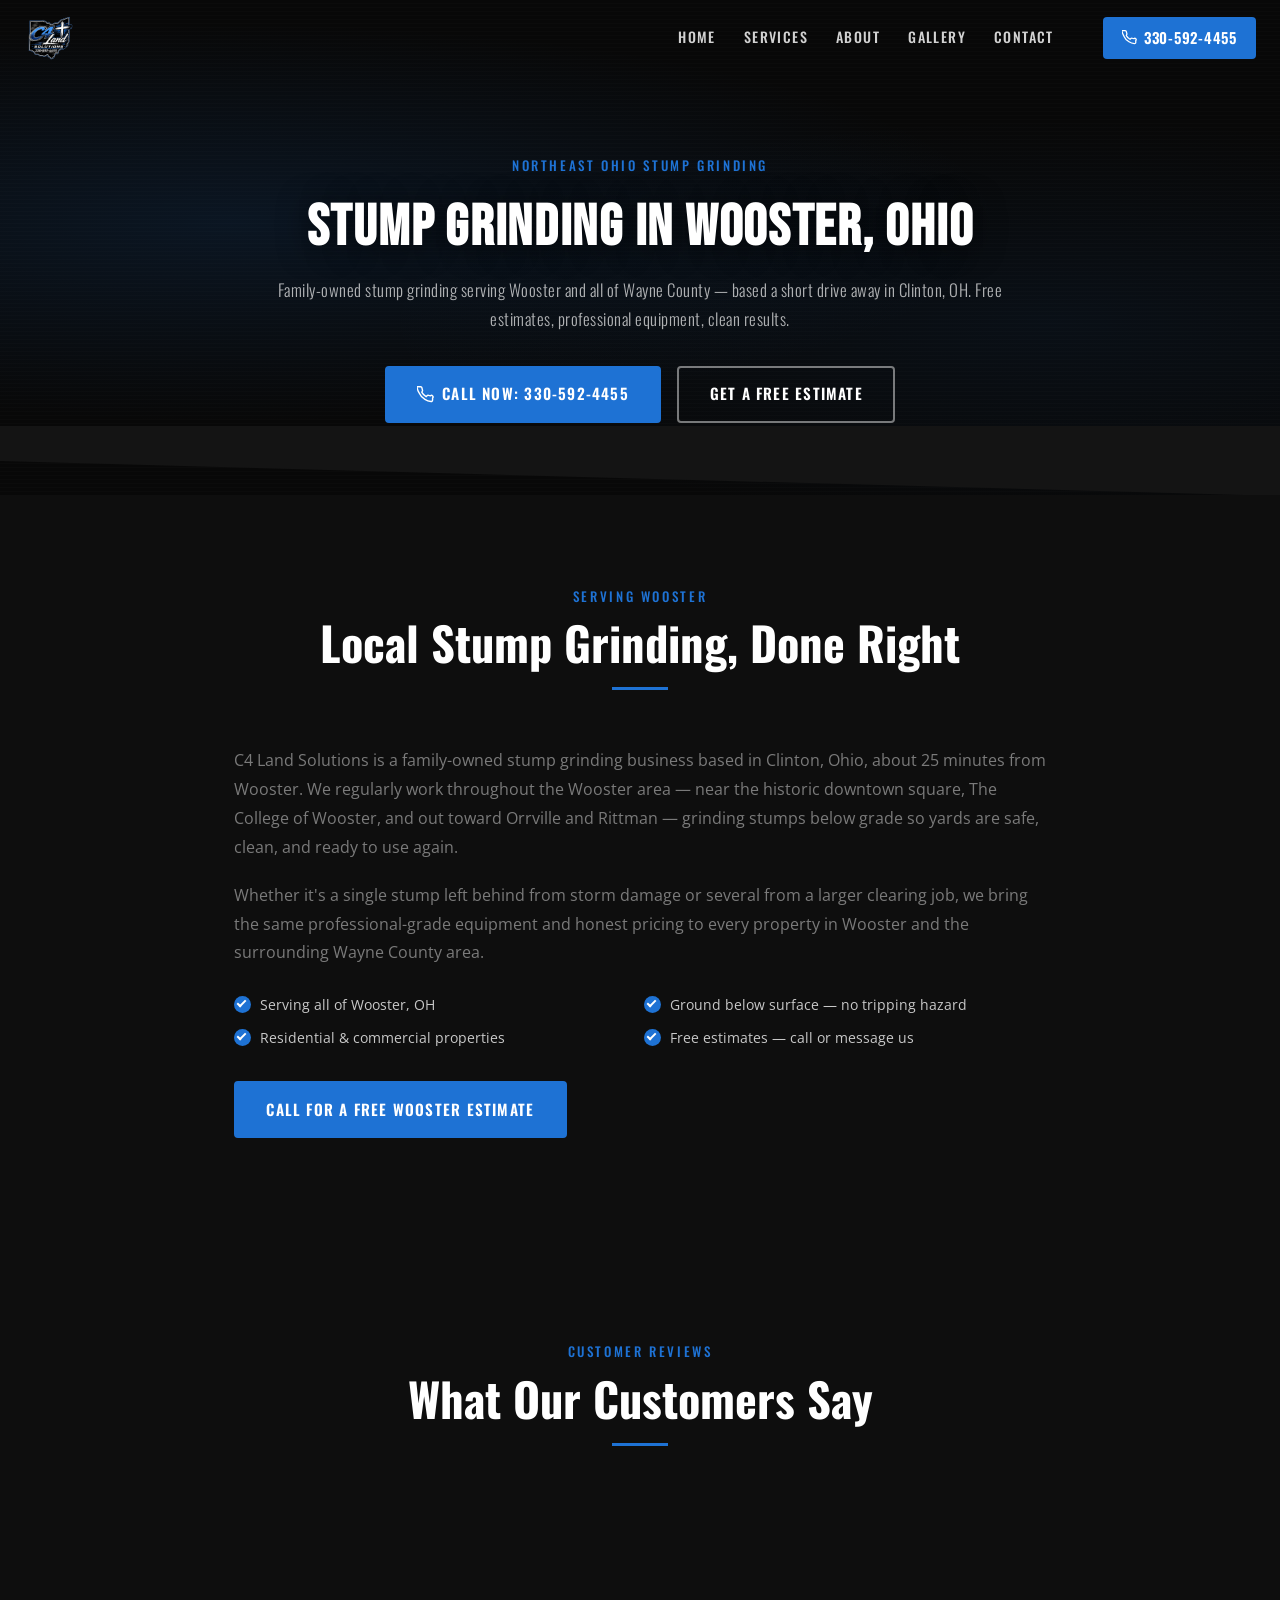
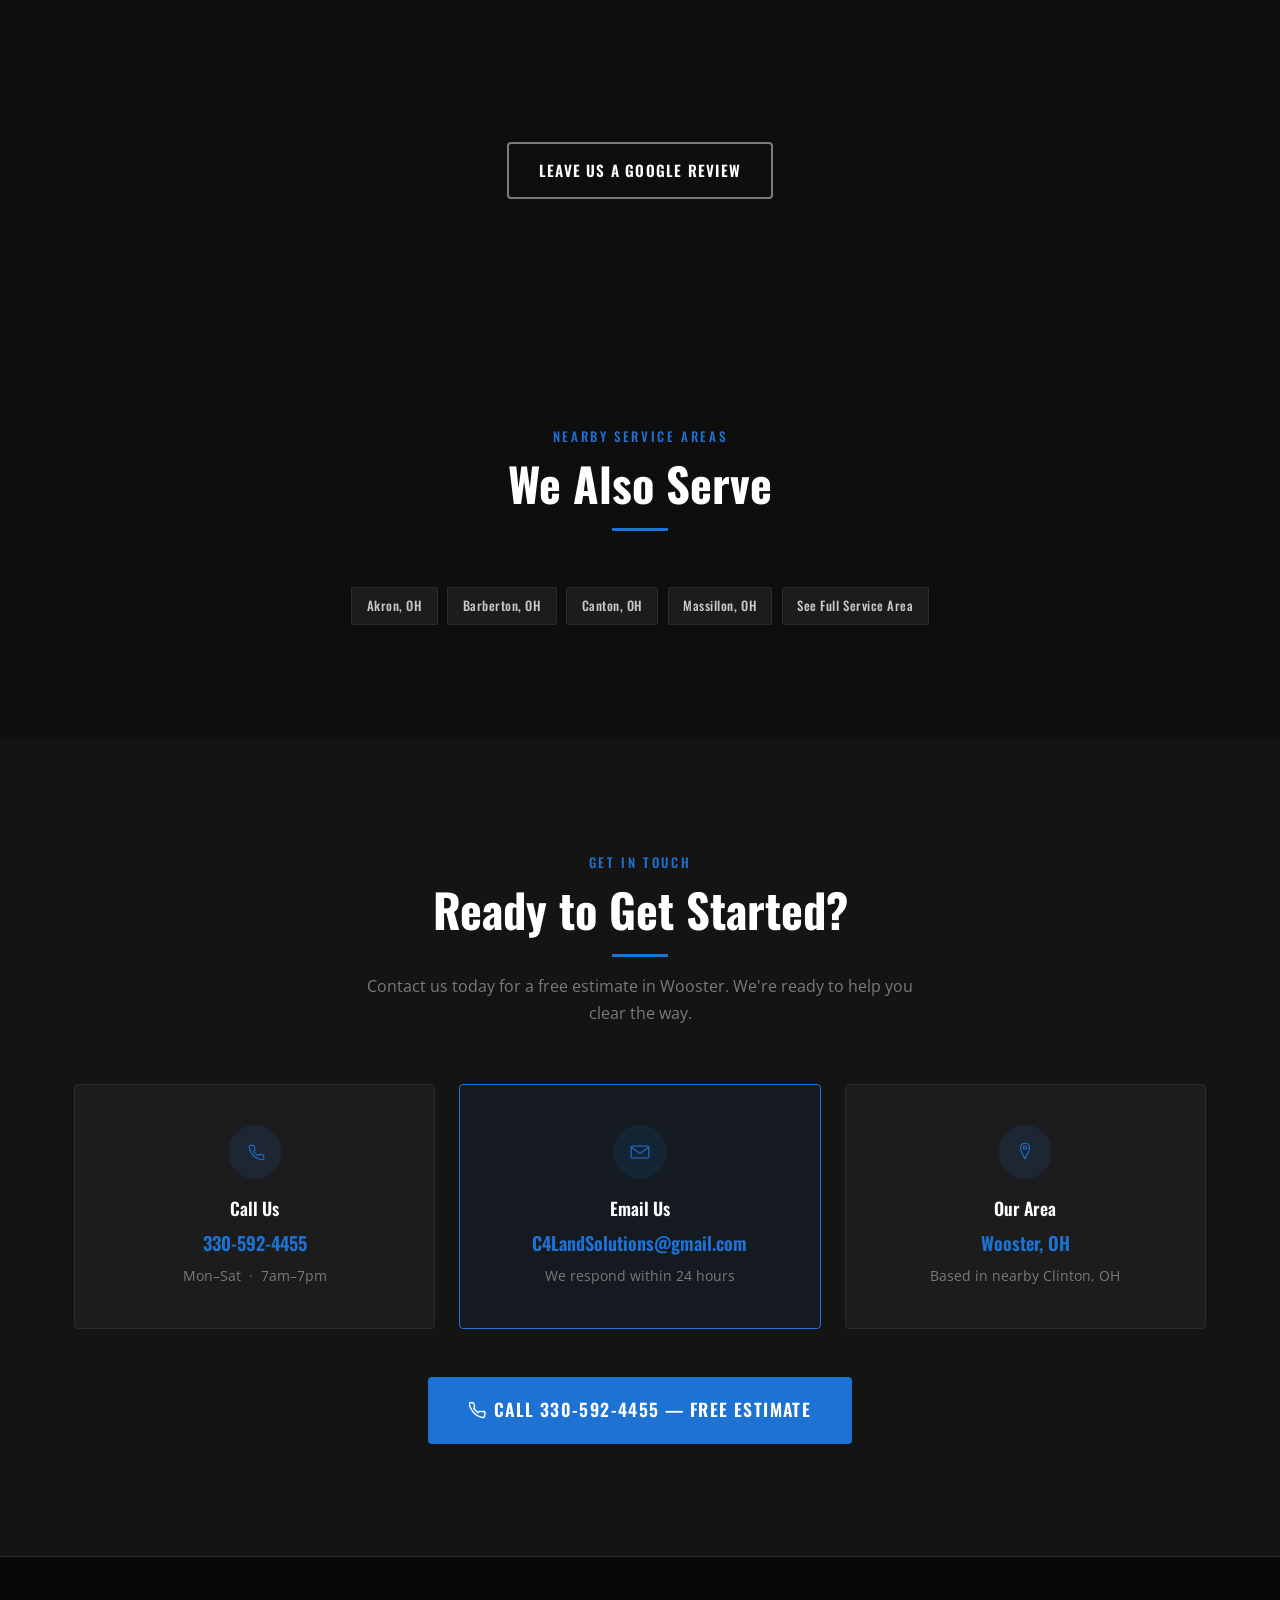
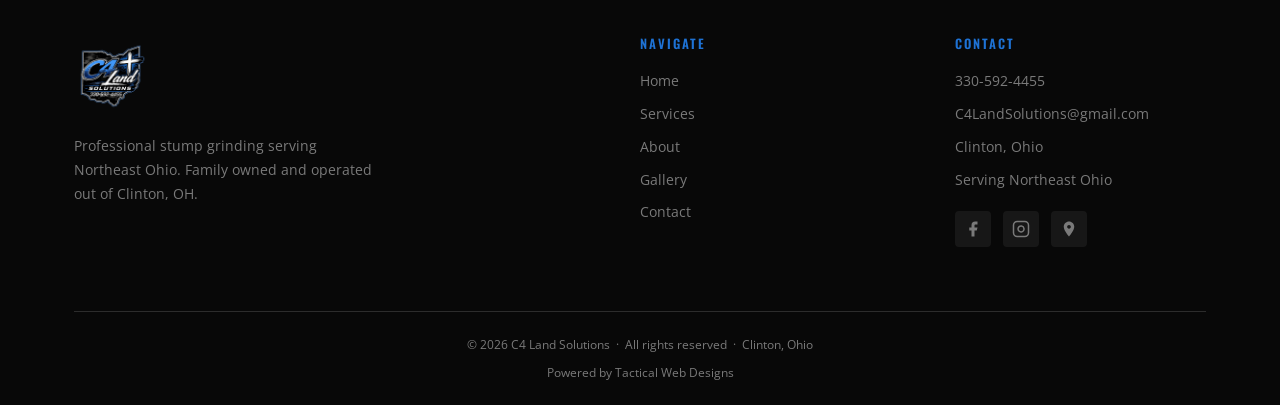
<file: stump-grinding-wooster-oh.html>
<!DOCTYPE html>
<html lang="en">
<head>
  <meta charset="UTF-8">
  <meta name="viewport" content="width=device-width, initial-scale=1.0">
  <meta name="description" content="Professional stump grinding in Wooster, Ohio from C4 Land Solutions. Family owned, based in nearby Clinton, OH. Free estimates. Call 330-592-4455.">
  <title>Stump Grinding in Wooster, OH | C4 Land Solutions</title>

  <!-- Canonical -->
  <link rel="canonical" href="https://c4landsolutions.com/stump-grinding-wooster-oh.html">

  <!-- Geo -->
  <meta name="geo.region" content="US-OH">
  <meta name="geo.placename" content="Wooster, Ohio">
  <meta name="geo.position" content="40.9267;-81.6068">
  <meta name="ICBM" content="40.9267, -81.6068">

  <!-- Open Graph -->
  <meta property="og:type" content="website">
  <meta property="og:url" content="https://c4landsolutions.com/stump-grinding-wooster-oh.html">
  <meta property="og:title" content="Stump Grinding in Wooster, OH | C4 Land Solutions">
  <meta property="og:description" content="Professional stump grinding in Wooster, Ohio from C4 Land Solutions. Family owned, based in nearby Clinton, OH. Free estimates. Call 330-592-4455.">
  <meta property="og:image" content="https://c4landsolutions.com/images/optimized/logo.png">
  <meta property="og:image:width" content="640">
  <meta property="og:image:height" content="648">
  <meta property="og:image:alt" content="C4 Land Solutions logo">
  <meta property="og:locale" content="en_US">
  <meta property="og:site_name" content="C4 Land Solutions">

  <!-- Twitter Card -->
  <meta name="twitter:card" content="summary_large_image">
  <meta name="twitter:title" content="Stump Grinding in Wooster, OH | C4 Land Solutions">
  <meta name="twitter:description" content="Professional stump grinding in Wooster, Ohio from C4 Land Solutions. Family owned, based in nearby Clinton, OH. Free estimates. Call 330-592-4455.">
  <meta name="twitter:image" content="https://c4landsolutions.com/images/optimized/logo.png">

  <!-- JSON-LD: Service -->
  <script type="application/ld+json">
  {
    "@context": "https://schema.org",
    "@type": "Service",
    "name": "Stump Grinding in Wooster, OH",
    "serviceType": "Stump Grinding",
    "provider": {
      "@type": ["LocalBusiness", "HomeAndConstructionBusiness"],
      "@id": "https://c4landsolutions.com",
      "name": "C4 Land Solutions",
      "telephone": "+13305924455",
      "url": "https://c4landsolutions.com"
    },
    "areaServed": {
      "@type": "City",
      "name": "Wooster",
      "containedInPlace": { "@type": "AdministrativeArea", "name": "Wayne County, Ohio" }
    },
    "description": "Professional stump grinding serving Wooster, Ohio and surrounding Wayne County neighborhoods. Family owned and operated out of nearby Clinton, OH."
  }
  </script>

  <!-- JSON-LD: Breadcrumb -->
  <script type="application/ld+json">
  {
    "@context": "https://schema.org",
    "@type": "BreadcrumbList",
    "itemListElement": [
      { "@type": "ListItem", "position": 1, "name": "Home", "item": "https://c4landsolutions.com/" },
      { "@type": "ListItem", "position": 2, "name": "Wooster Stump Grinding", "item": "https://c4landsolutions.com/stump-grinding-wooster-oh.html" }
    ]
  }
  </script>

  <link rel="icon" type="image/png" href="images/optimized/favicon.png">
  <link rel="preconnect" href="https://fonts.googleapis.com">
  <link rel="preconnect" href="https://fonts.gstatic.com" crossorigin>
  <link href="https://fonts.googleapis.com/css2?family=Bebas+Neue&family=Oswald:wght@300;400;500;600;700&family=Open+Sans:wght@400;500;600&display=swap" rel="stylesheet">
  <link rel="stylesheet" href="css/styles.css">
  <script async defer src="https://app.visitortracking.com/assets/js/tracer.js"></script>
  <script>
    function init_tracer() {
      var tracer = new Tracer({
        websiteId: '1812bc40-e58f-4e08-8de2-85ec61a97bb6',
        async: true,
        debug: false
      });
    }
  </script>
</head>
<body>

  <!-- NAVIGATION -->
  <nav class="navbar" id="navbar">
    <div class="nav-container">
      <a href="index.html#home" class="nav-logo">
        <img src="images/optimized/logo.png" alt="C4 Land Solutions" width="640" height="648">
      </a>
      <ul class="nav-menu" id="navMenu">
        <li><a href="index.html#home" class="nav-link">Home</a></li>
        <li><a href="index.html#services" class="nav-link">Services</a></li>
        <li><a href="index.html#about" class="nav-link">About</a></li>
        <li><a href="index.html#gallery" class="nav-link">Gallery</a></li>
        <li><a href="index.html#contact" class="nav-link">Contact</a></li>
      </ul>
      <a href="tel:3305924455" class="nav-cta">
        <svg viewBox="0 0 24 24" fill="none" stroke="currentColor" stroke-width="2"><path d="M22 16.92v3a2 2 0 01-2.18 2 19.79 19.79 0 01-8.63-3.07A19.5 19.5 0 013.07 9.81a19.79 19.79 0 01-3.07-8.68A2 2 0 012 1h3a2 2 0 012 1.72c.127.96.361 1.903.7 2.81a2 2 0 01-.45 2.11L6.91 8.92a16 16 0 006 6l1.27-1.27a2 2 0 012.11-.45c.907.339 1.85.573 2.81.7A2 2 0 0122 16.92z"/></svg>
        330-592-4455
      </a>
      <button class="nav-toggle" id="navToggle" aria-label="Open menu" aria-controls="navMenu" aria-expanded="false">
        <span></span><span></span><span></span>
      </button>
    </div>
  </nav>

  <!-- PAGE HERO -->
  <section class="page-hero">
    <div class="hero-bg"></div>
    <div class="page-hero-content">
      <span class="eyebrow">Northeast Ohio Stump Grinding</span>
      <h1>Stump Grinding in Wooster, Ohio</h1>
      <p>Family-owned stump grinding serving Wooster and all of Wayne County — based a short drive away in Clinton, OH. Free estimates, professional equipment, clean results.</p>
      <div class="hero-ctas">
        <a href="tel:3305924455" class="btn btn-primary">
          <svg viewBox="0 0 24 24" fill="none" stroke="currentColor" stroke-width="2" class="btn-icon"><path d="M22 16.92v3a2 2 0 01-2.18 2 19.79 19.79 0 01-8.63-3.07A19.5 19.5 0 013.07 9.81a19.79 19.79 0 01-3.07-8.68A2 2 0 012 1h3a2 2 0 012 1.72c.127.96.361 1.903.7 2.81a2 2 0 01-.45 2.11L6.91 8.92a16 16 0 006 6l1.27-1.27a2 2 0 012.11-.45c.907.339 1.85.573 2.81.7A2 2 0 0122 16.92z"/></svg>
          Call Now: 330-592-4455
        </a>
        <a href="index.html#contact-form" class="btn btn-outline">Get a Free Estimate</a>
      </div>
    </div>
    <div class="hero-wave">
      <svg viewBox="0 0 1440 70" xmlns="http://www.w3.org/2000/svg" preserveAspectRatio="none">
        <polygon points="0,0 1440,0 1440,70 0,35" fill="#141414"/>
      </svg>
    </div>
  </section>

  <!-- LOCAL INTRO -->
  <section class="local-intro">
    <div class="container">
      <div class="section-header">
        <span class="eyebrow">Serving Wooster</span>
        <h2>Local Stump Grinding, Done Right</h2>
        <div class="divider"></div>
      </div>
      <p>C4 Land Solutions is a family-owned stump grinding business based in Clinton, Ohio, about 25 minutes from Wooster. We regularly work throughout the Wooster area — near the historic downtown square, The College of Wooster, and out toward Orrville and Rittman — grinding stumps below grade so yards are safe, clean, and ready to use again.</p>
      <p>Whether it's a single stump left behind from storm damage or several from a larger clearing job, we bring the same professional-grade equipment and honest pricing to every property in Wooster and the surrounding Wayne County area.</p>
      <ul class="feature-list">
        <li><span class="check"></span>Serving all of Wooster, OH</li>
        <li><span class="check"></span>Ground below surface — no tripping hazard</li>
        <li><span class="check"></span>Residential &amp; commercial properties</li>
        <li><span class="check"></span>Free estimates — call or message us</li>
      </ul>
      <a href="tel:3305924455" class="btn btn-primary">Call for a Free Wooster Estimate</a>
    </div>
  </section>

  <!-- TESTIMONIALS -->
  <section class="testimonials">
    <div class="container">
      <div class="section-header">
        <span class="eyebrow">Customer Reviews</span>
        <h2>What Our Customers Say</h2>
        <div class="divider"></div>
      </div>
      <div class="reviews-widget">
        <div data-twd-reviews="c4-land-solutions-llc-amHA9OAi"></div>
        <script src="https://tactical-web-designs-reviews.vercel.app/widget.js" data-widget="c4-land-solutions-llc-amHA9OAi" async></script>
      </div>
      <div class="testimonial-cta">
        <a href="https://maps.app.goo.gl/whYMiTppYNXz398WA" target="_blank" rel="noopener" class="btn btn-outline">Leave Us a Google Review</a>
      </div>
    </div>
  </section>

  <!-- NEARBY AREAS -->
  <section class="service-area">
    <div class="container">
      <div class="section-header">
        <span class="eyebrow">Nearby Service Areas</span>
        <h2>We Also Serve</h2>
        <div class="divider"></div>
      </div>
      <div class="local-links">
        <a href="stump-grinding-akron-oh.html">Akron, OH</a>
        <a href="stump-grinding-barberton-oh.html">Barberton, OH</a>
        <a href="stump-grinding-canton-oh.html">Canton, OH</a>
        <a href="stump-grinding-massillon-oh.html">Massillon, OH</a>
        <a href="index.html#services">See Full Service Area</a>
      </div>
    </div>
  </section>

  <!-- CONTACT -->
  <section class="contact">
    <div class="container">
      <div class="section-header">
        <span class="eyebrow">Get In Touch</span>
        <h2>Ready to Get Started?</h2>
        <div class="divider"></div>
        <p class="section-sub">Contact us today for a free estimate in Wooster. We're ready to help you clear the way.</p>
      </div>
      <div class="contact-cards">
        <div class="contact-card">
          <div class="contact-icon-wrap">
            <svg viewBox="0 0 40 40" fill="none" stroke="currentColor" stroke-width="2" xmlns="http://www.w3.org/2000/svg">
              <path d="M36 27.5v4a2.67 2.67 0 01-2.9 2.67 26.38 26.38 0 01-11.5-4.09 26 26 0 01-8-8 26.38 26.38 0 01-4.09-11.57A2.67 2.67 0 0112.13 8h4a2.67 2.67 0 012.67 2.29c.17 1.28.48 2.54.93 3.75a2.67 2.67 0 01-.6 2.81l-1.69 1.69a21.33 21.33 0 008 8l1.69-1.69a2.67 2.67 0 012.81-.6c1.21.45 2.47.76 3.75.93A2.67 2.67 0 0136 27.5z"/>
            </svg>
          </div>
          <h3>Call Us</h3>
          <a href="tel:3305924455" class="contact-val">330-592-4455</a>
          <p>Mon–Sat &nbsp;·&nbsp; 7am–7pm</p>
        </div>
        <div class="contact-card featured">
          <div class="contact-icon-wrap">
            <svg viewBox="0 0 40 40" fill="none" stroke="currentColor" stroke-width="2" xmlns="http://www.w3.org/2000/svg">
              <rect x="4" y="9" width="32" height="22" rx="3"/>
              <polyline points="4,11 20,23 36,11"/>
            </svg>
          </div>
          <h3>Email Us</h3>
          <a href="mailto:C4LandSolutions@gmail.com" class="contact-val">C4LandSolutions@gmail.com</a>
          <p>We respond within 24 hours</p>
        </div>
        <div class="contact-card">
          <div class="contact-icon-wrap">
            <svg viewBox="0 0 40 40" fill="none" stroke="currentColor" stroke-width="2" xmlns="http://www.w3.org/2000/svg">
              <path d="M20 4C15.6 4 12 7.6 12 12c0 7 8 20 8 20s8-13 8-20c0-4.4-3.6-8-8-8z"/>
              <circle cx="20" cy="12" r="3"/>
            </svg>
          </div>
          <h3>Our Area</h3>
          <span class="contact-val">Wooster, OH</span>
          <p>Based in nearby Clinton, OH</p>
        </div>
      </div>
      <div class="contact-cta">
        <a href="tel:3305924455" class="btn btn-primary btn-xl">
          <svg viewBox="0 0 24 24" fill="none" stroke="currentColor" stroke-width="2" class="btn-icon"><path d="M22 16.92v3a2 2 0 01-2.18 2 19.79 19.79 0 01-8.63-3.07A19.5 19.5 0 013.07 9.81a19.79 19.79 0 01-3.07-8.68A2 2 0 012 1h3a2 2 0 012 1.72c.127.96.361 1.903.7 2.81a2 2 0 01-.45 2.11L6.91 8.92a16 16 0 006 6l1.27-1.27a2 2 0 012.11-.45c.907.339 1.85.573 2.81.7A2 2 0 0122 16.92z"/></svg>
          Call 330-592-4455 — Free Estimate
        </a>
      </div>
    </div>
  </section>

  <!-- FOOTER -->
  <footer class="footer">
    <div class="container">
      <div class="footer-grid">
        <div class="footer-brand">
          <img src="images/optimized/logo.png" alt="C4 Land Solutions" class="footer-logo" loading="lazy">
          <p>Professional stump grinding serving Northeast Ohio. Family owned and operated out of Clinton, OH.</p>
        </div>
        <div class="footer-col">
          <h4>Navigate</h4>
          <ul>
            <li><a href="index.html#home">Home</a></li>
            <li><a href="index.html#services">Services</a></li>
            <li><a href="index.html#about">About</a></li>
            <li><a href="index.html#gallery">Gallery</a></li>
            <li><a href="index.html#contact">Contact</a></li>
          </ul>
        </div>
        <div class="footer-col">
          <h4>Contact</h4>
          <ul>
            <li><a href="tel:3305924455">330-592-4455</a></li>
            <li><a href="mailto:C4LandSolutions@gmail.com">C4LandSolutions@gmail.com</a></li>
            <li>Clinton, Ohio</li>
            <li>Serving Northeast Ohio</li>
          </ul>
          <div class="footer-social">
            <a href="https://www.facebook.com/profile.php?id=61589663440318" target="_blank" rel="noopener" aria-label="Facebook">
              <svg viewBox="0 0 24 24" fill="currentColor" width="18" height="18"><path d="M18 2h-3a5 5 0 00-5 5v3H7v4h3v8h4v-8h3l1-4h-4V7a1 1 0 011-1h3z"/></svg>
            </a>
            <a href="https://www.instagram.com/c4landsolutions/" target="_blank" rel="noopener" aria-label="Instagram">
              <svg viewBox="0 0 24 24" fill="none" stroke="currentColor" stroke-width="2" width="18" height="18"><rect x="2" y="2" width="20" height="20" rx="5" ry="5"/><path d="M16 11.37A4 4 0 1112.63 8 4 4 0 0116 11.37z"/><line x1="17.5" y1="6.5" x2="17.51" y2="6.5"/></svg>
            </a>
            <a href="https://maps.app.goo.gl/whYMiTppYNXz398WA" target="_blank" rel="noopener" aria-label="Google Business Profile">
              <svg viewBox="0 0 24 24" fill="currentColor" width="18" height="18"><path d="M12 2C8.13 2 5 5.13 5 9c0 5.25 7 13 7 13s7-7.75 7-13c0-3.87-3.13-7-7-7zm0 9.5c-1.38 0-2.5-1.12-2.5-2.5s1.12-2.5 2.5-2.5 2.5 1.12 2.5 2.5-1.12 2.5-2.5 2.5z"/></svg>
            </a>
          </div>
        </div>
      </div>
      <div class="footer-bottom">
        <p>&copy; <span id="year"></span> C4 Land Solutions &nbsp;·&nbsp; All rights reserved &nbsp;·&nbsp; Clinton, Ohio</p>
        <p class="footer-powered">Powered by <a href="https://tacticalwebdesigns.com/" target="_blank" rel="noopener">Tactical Web Designs</a></p>
      </div>
    </div>
  </footer>

  <script src="js/main.js"></script>
</body>
</html>
</file>
<file: css/styles.css>
/* C4 Land Solutions — styles.css */

:root {
  --blue:       #1e72d4;
  --blue-dark:  #1558a6;
  --blue-glow:  rgba(30, 114, 212, 0.22);
  --black:      #080808;
  --dark-1:     #0e0e0e;
  --dark-2:     #141414;
  --dark-3:     #1c1c1c;
  --border:     #2c2c2c;
  --white:      #ffffff;
  --text:       #c8c8c8;
  --muted:      #7a7a7a;
  --radius:     4px;
  --ease:       0.25s ease;
}

*, *::before, *::after { box-sizing: border-box; margin: 0; padding: 0; }

html {
  scroll-behavior: smooth;
  scroll-padding-top: 76px;
}

body {
  font-family: 'Open Sans', sans-serif;
  font-size: 16px;
  line-height: 1.7;
  color: var(--text);
  background: var(--dark-1);
  overflow-x: hidden;
}

img { max-width: 100%; height: auto; display: block; }
a   { color: inherit; text-decoration: none; }
ul  { list-style: none; }

/* Typography */
h1, h2, h3, h4 {
  font-family: 'Oswald', sans-serif;
  font-weight: 700;
  line-height: 1.15;
  color: var(--white);
}

h2 { font-size: clamp(1.9rem, 4vw, 2.9rem); }
h3 { font-size: 1.3rem; font-weight: 600; }
h4 { font-size: 1.05rem; font-weight: 600; }

/* Utility */
.container {
  max-width: 1180px;
  margin: 0 auto;
  padding: 0 1.5rem;
}

.section-header {
  text-align: center;
  margin-bottom: 3.5rem;
}

.section-sub {
  color: var(--muted);
  margin-top: 1rem;
  max-width: 560px;
  margin-left: auto;
  margin-right: auto;
}

.eyebrow {
  display: inline-block;
  font-family: 'Oswald', sans-serif;
  font-size: 0.82rem;
  font-weight: 500;
  letter-spacing: 0.2em;
  text-transform: uppercase;
  color: var(--blue);
  margin-bottom: 0.6rem;
}

.divider {
  width: 56px;
  height: 3px;
  background: var(--blue);
  margin: 1.1rem auto 0;
}

.divider.left { margin-left: 0; }

/* Buttons */
.btn {
  display: inline-flex;
  align-items: center;
  gap: 0.5rem;
  font-family: 'Oswald', sans-serif;
  font-size: 0.95rem;
  font-weight: 600;
  letter-spacing: 0.08em;
  text-transform: uppercase;
  padding: 0.85rem 1.9rem;
  border: 2px solid transparent;
  border-radius: var(--radius);
  transition: background var(--ease), border-color var(--ease), color var(--ease), transform 0.15s ease, box-shadow var(--ease);
  white-space: nowrap;
  cursor: pointer;
}

.btn:hover  { transform: translateY(-2px); }
.btn:active { transform: translateY(0); }

.btn-primary {
  background: var(--blue);
  border-color: var(--blue);
  color: var(--white);
}

.btn-primary:hover {
  background: var(--blue-dark);
  border-color: var(--blue-dark);
  box-shadow: 0 6px 24px var(--blue-glow);
}

.btn-outline {
  background: transparent;
  border-color: rgba(255,255,255,0.45);
  color: var(--white);
}

.btn-outline:hover {
  border-color: var(--white);
  background: rgba(255,255,255,0.07);
}

.btn-xl { font-size: 1.1rem; padding: 1.05rem 2.4rem; }
.btn-icon { width: 17px; height: 17px; flex-shrink: 0; }

/* Fade-in animation */
.fade-up {
  opacity: 0;
  transform: translateY(22px);
  transition: opacity 0.55s ease, transform 0.55s ease;
}

.fade-up.visible {
  opacity: 1;
  transform: translateY(0);
}

/* ── NAVBAR ─────────────────────────── */
.navbar {
  position: fixed;
  top: 0; left: 0; right: 0;
  z-index: 1000;
  background: transparent;
  transition: background var(--ease), box-shadow var(--ease);
}

.navbar.scrolled {
  background: rgba(8,8,8,0.96);
  box-shadow: 0 2px 20px rgba(0,0,0,0.5);
}

.nav-container {
  max-width: 1280px;
  margin: 0 auto;
  padding: 0 1.5rem;
  height: 76px;
  display: flex;
  align-items: center;
  gap: 1.5rem;
}

.nav-logo img { height: 54px; width: auto; }

.nav-menu {
  display: flex;
  align-items: center;
  gap: 0.15rem;
  margin-left: auto;
}

.nav-link {
  font-family: 'Oswald', sans-serif;
  font-size: 0.88rem;
  font-weight: 500;
  letter-spacing: 0.1em;
  text-transform: uppercase;
  color: rgba(255,255,255,0.82);
  padding: 0.45rem 0.8rem;
  border-radius: var(--radius);
  transition: color var(--ease), background var(--ease);
}

.nav-link:hover {
  color: var(--white);
  background: rgba(255,255,255,0.07);
}

.nav-cta {
  display: flex;
  align-items: center;
  gap: 0.45rem;
  font-family: 'Oswald', sans-serif;
  font-size: 0.92rem;
  font-weight: 600;
  letter-spacing: 0.05em;
  color: var(--white);
  background: var(--blue);
  padding: 0.55rem 1.2rem;
  border-radius: var(--radius);
  margin-left: 0.75rem;
  transition: background var(--ease);
  white-space: nowrap;
}

.nav-cta svg { width: 15px; height: 15px; flex-shrink: 0; }
.nav-cta:hover { background: var(--blue-dark); }

.nav-toggle {
  display: none;
  flex-direction: column;
  gap: 5px;
  background: none;
  border: none;
  cursor: pointer;
  padding: 0.45rem;
  margin-left: auto;
}

.nav-toggle span {
  display: block;
  width: 25px;
  height: 2px;
  background: var(--white);
  border-radius: 2px;
  transition: all 0.3s ease;
}

.nav-toggle.open span:nth-child(1) { transform: rotate(45deg) translate(5px, 5px); }
.nav-toggle.open span:nth-child(2) { opacity: 0; transform: scaleX(0); }
.nav-toggle.open span:nth-child(3) { transform: rotate(-45deg) translate(5px, -5px); }

/* ── HERO ────────────────────────────── */
.hero {
  position: relative;
  min-height: 100vh;
  display: flex;
  align-items: center;
  justify-content: center;
  background: var(--black);
  overflow: hidden;
}

.hero-bg {
  position: absolute;
  inset: 0;
  background:
    radial-gradient(ellipse at 18% 45%, rgba(30,114,212,0.13) 0%, transparent 52%),
    radial-gradient(ellipse at 82% 65%, rgba(30,114,212,0.07) 0%, transparent 45%),
    repeating-linear-gradient(0deg, transparent, transparent 3px, rgba(255,255,255,0.011) 3px, rgba(255,255,255,0.011) 4px);
  pointer-events: none;
}

.hero-content {
  position: relative;
  z-index: 2;
  text-align: center;
  padding: 7rem 1.5rem 5rem;
  max-width: 860px;
}

.hero-logo {
  width: min(320px, 72vw);
  margin: 0 auto 2.25rem;
  filter: drop-shadow(0 0 36px rgba(30,114,212,0.38));
}

.hero-headline {
  font-family: 'Bebas Neue', sans-serif;
  font-size: clamp(2.2rem, 8vw, 5.8rem);
  letter-spacing: 0.04em;
  line-height: 1.05;
  color: var(--white);
  margin-bottom: 1.1rem;
  text-shadow: 0 3px 30px rgba(0,0,0,0.7);
}

.hero-sub {
  font-family: 'Oswald', sans-serif;
  font-size: clamp(0.9rem, 2.2vw, 1.15rem);
  font-weight: 300;
  letter-spacing: 0.07em;
  color: rgba(255,255,255,0.65);
  margin-bottom: 2.5rem;
  line-height: 1.7;
}

.hero-ctas {
  display: flex;
  gap: 1rem;
  justify-content: center;
  flex-wrap: wrap;
}

.hero-wave {
  position: absolute;
  bottom: -1px; left: 0; right: 0;
  z-index: 2;
  line-height: 0;
}

.hero-wave svg { width: 100%; height: 70px; }

/* ── SERVICES ───────────────────────── */
.services {
  background: var(--dark-2);
  padding: 6rem 0 7rem;
}

.service-feature {
  display: flex;
  gap: 3.5rem;
  align-items: flex-start;
  background: var(--dark-3);
  border: 1px solid var(--border);
  border-top: 3px solid var(--blue);
  border-radius: var(--radius);
  padding: 3rem 3.5rem;
  box-shadow: 0 8px 40px rgba(0,0,0,0.35);
}

.service-feature-icon {
  flex-shrink: 0;
  width: 90px;
  height: 90px;
  background: rgba(30,114,212,0.12);
  border-radius: var(--radius);
  display: flex;
  align-items: center;
  justify-content: center;
}

.service-icon-lg { width: 52px; height: 52px; color: var(--blue); }

.service-feature-body h3 {
  font-size: clamp(1.6rem, 3vw, 2.2rem);
  margin-bottom: 1rem;
}

.service-feature-body > p {
  color: var(--muted);
  line-height: 1.75;
  margin-bottom: 1.6rem;
  max-width: 620px;
}

.service-feature-list {
  list-style: none;
  display: grid;
  grid-template-columns: 1fr 1fr;
  gap: 0.6rem 2rem;
  margin-bottom: 2rem;
}

.service-feature-list li {
  color: var(--text);
  font-size: 0.93rem;
  display: flex;
  align-items: center;
  gap: 0.6rem;
}

.service-feature-list li::before {
  content: '';
  display: inline-block;
  width: 7px;
  height: 7px;
  border-radius: 50%;
  background: var(--blue);
  flex-shrink: 0;
}

/* ── ABOUT ───────────────────────────── */
.about {
  background: var(--dark-1);
  padding: 7rem 0;
}

.about-grid {
  display: grid;
  grid-template-columns: 1fr 1fr;
  gap: 5rem;
  align-items: center;
}

.about-media { position: relative; }

.about-img-box {
  aspect-ratio: 4 / 3;
  background: var(--dark-3);
  border: 1px solid var(--border);
  border-radius: var(--radius);
  overflow: hidden;
}

.about-img-inner {
  width: 100%;
  height: 100%;
  display: flex;
  flex-direction: column;
  align-items: center;
  justify-content: center;
  gap: 0.75rem;
  color: var(--muted);
  padding: 2rem;
}

.ph-icon { width: 64px; height: 64px; opacity: 0.3; }

.about-img-inner span {
  font-family: 'Oswald', sans-serif;
  font-size: 0.8rem;
  letter-spacing: 0.12em;
  text-transform: uppercase;
  opacity: 0.45;
}

.about-badge {
  position: absolute;
  bottom: -1.4rem;
  right: -1.4rem;
  background: var(--blue);
  color: var(--white);
  padding: 1.1rem 1.6rem;
  border-radius: var(--radius);
  text-align: center;
  box-shadow: 0 8px 28px rgba(30,114,212,0.45);
}

.badge-top {
  display: block;
  font-family: 'Oswald', sans-serif;
  font-size: 1.4rem;
  font-weight: 700;
  line-height: 1;
}

.badge-bot {
  display: block;
  font-family: 'Oswald', sans-serif;
  font-size: 0.72rem;
  letter-spacing: 0.09em;
  text-transform: uppercase;
  opacity: 0.85;
  margin-top: 0.2rem;
}

.about-content h2 { margin: 0.45rem 0 1.4rem; }
.about-content p   { color: var(--muted); margin-bottom: 1.2rem; line-height: 1.75; }
.about-content .lead { color: var(--text); font-size: 1.02rem; }

.feature-list {
  display: grid;
  grid-template-columns: 1fr 1fr;
  gap: 0.55rem;
  margin: 1.6rem 0 2rem;
}

.feature-list li {
  display: flex;
  align-items: center;
  gap: 0.55rem;
  font-size: 0.88rem;
  color: var(--text);
}

.check {
  display: inline-block;
  width: 17px;
  height: 17px;
  border-radius: 50%;
  background: var(--blue);
  flex-shrink: 0;
  position: relative;
}

.check::after {
  content: '';
  position: absolute;
  top: 4px; left: 3px;
  width: 9px; height: 5px;
  border-left: 2px solid white;
  border-bottom: 2px solid white;
  transform: rotate(-45deg);
}

/* ── WHY BANNER ─────────────────────── */
.why-banner {
  background: var(--blue);
  padding: 4.5rem 0;
}

.why-grid {
  display: grid;
  grid-template-columns: repeat(4, 1fr);
  gap: 2rem;
}

.why-item { text-align: center; color: var(--white); }

.why-icon {
  width: 42px;
  height: 42px;
  margin: 0 auto 0.9rem;
  color: white;
  opacity: 0.92;
}

.why-item h4 { font-size: 1.05rem; margin-bottom: 0.3rem; color: var(--white); }
.why-item p  { font-size: 0.85rem; opacity: 0.8; line-height: 1.5; }

/* ── GALLERY ────────────────────────── */
.gallery {
  background: var(--dark-2);
  padding: 7rem 0;
}

.gallery-grid {
  display: grid;
  grid-template-columns: repeat(3, 1fr);
  gap: 0.9rem;
}

.gallery-item { aspect-ratio: 3 / 4; }

.gallery-ph {
  width: 100%;
  height: 100%;
  background: var(--dark-3);
  border: 1px solid var(--border);
  border-radius: var(--radius);
  display: flex;
  align-items: center;
  justify-content: center;
  transition: border-color var(--ease), background var(--ease);
  cursor: default;
}

.gallery-ph:hover {
  border-color: rgba(30,114,212,0.5);
  background: rgba(30,114,212,0.04);
}

.gallery-ph span {
  font-family: 'Oswald', sans-serif;
  font-size: 0.82rem;
  letter-spacing: 0.14em;
  text-transform: uppercase;
  color: var(--muted);
  opacity: 0.65;
}

.gallery-img {
  width: 100%;
  height: 100%;
  object-fit: cover;
  border-radius: var(--radius);
  display: block;
  transition: transform 0.4s ease;
}

.gallery-item:hover .gallery-img {
  transform: scale(1.03);
}

.gallery-item { overflow: hidden; border-radius: var(--radius); }

.about-img {
  width: 100%;
  height: 100%;
  object-fit: cover;
  display: block;
}

/* ── BEFORE & AFTER ─────────────────── */
.ba-header {
  text-align: center;
  margin: 3.5rem 0 1.75rem;
}

.ba-header h3 {
  font-size: 1.6rem;
  letter-spacing: 0.04em;
  margin-top: 0.4rem;
}

.ba-grid {
  display: grid;
  grid-template-columns: 1fr 1fr;
  gap: 1.25rem;
}

.ba-pair {
  display: grid;
  grid-template-columns: 1fr 1fr;
  gap: 4px;
  border-radius: var(--radius);
  overflow: hidden;
  background: var(--dark-3);
}

.ba-item {
  position: relative;
  aspect-ratio: 4 / 3;
  overflow: hidden;
}

.ba-item img {
  width: 100%;
  height: 100%;
  object-fit: cover;
  display: block;
  transition: transform 0.4s ease;
}

.ba-item:hover img { transform: scale(1.04); }

.ba-label {
  position: absolute;
  bottom: 0.55rem;
  left: 0.55rem;
  font-family: 'Oswald', sans-serif;
  font-size: 0.72rem;
  font-weight: 600;
  letter-spacing: 0.14em;
  text-transform: uppercase;
  padding: 0.2rem 0.55rem;
  border-radius: 2px;
  color: white;
  pointer-events: none;
}

.ba-before { background: rgba(0,0,0,0.72); }
.ba-after  { background: rgba(30,114,212,0.88); }

/* ── SERVICE AREA ───────────────────── */
.service-area {
  background: var(--dark-1);
  padding: 7rem 0;
}

.area-grid {
  display: grid;
  grid-template-columns: 1fr 1fr;
  gap: 4rem;
  align-items: center;
}

.area-content h2 { margin: 0.45rem 0 1.4rem; }
.area-content p  { color: var(--muted); margin-bottom: 1.2rem; line-height: 1.75; }

.area-map { border-radius: var(--radius); overflow: hidden; box-shadow: 0 8px 40px rgba(0,0,0,0.4); }

.area-cities {
  display: flex;
  flex-wrap: wrap;
  gap: 0.6rem;
  margin-bottom: 1.4rem;
}

.area-cities li {
  font-family: 'Oswald', sans-serif;
  font-size: 0.8rem;
  font-weight: 500;
  letter-spacing: 0.04em;
  color: var(--text);
  background: var(--dark-3);
  border: 1px solid var(--border);
  border-radius: 2px;
  padding: 0.4rem 0.85rem;
}

.area-cities li:has(a) { padding: 0; border-color: var(--border); transition: border-color var(--ease); }
.area-cities li:has(a):hover { border-color: var(--blue); }
.area-cities li a { display: block; padding: 0.4rem 0.85rem; color: inherit; transition: color var(--ease); }
.area-cities li a:hover { color: var(--white); }

/* ── CITY LANDING PAGES ─────────────── */
.page-hero {
  position: relative;
  padding: 9.5rem 1.5rem 4.5rem;
  text-align: center;
  background: var(--black);
  overflow: hidden;
}

.page-hero-content {
  position: relative;
  z-index: 2;
  max-width: 780px;
  margin: 0 auto;
}

.page-hero h1 {
  font-family: 'Bebas Neue', sans-serif;
  font-size: clamp(2rem, 6vw, 3.6rem);
  letter-spacing: 0.03em;
  line-height: 1.1;
  color: var(--white);
  margin: 0.6rem 0 1.1rem;
  text-shadow: 0 3px 30px rgba(0,0,0,0.7);
}

.page-hero p {
  font-family: 'Oswald', sans-serif;
  font-size: clamp(0.9rem, 2vw, 1.05rem);
  font-weight: 300;
  letter-spacing: 0.03em;
  color: rgba(255,255,255,0.68);
  margin-bottom: 2rem;
  line-height: 1.7;
}

.local-intro {
  background: var(--dark-1);
  padding: 5.5rem 0;
}

.local-intro .container { max-width: 860px; }
.local-intro p { color: var(--muted); margin-bottom: 1.2rem; line-height: 1.8; }

.local-links {
  display: flex;
  flex-wrap: wrap;
  gap: 0.6rem;
  justify-content: center;
  margin-top: 1rem;
}

.local-links a {
  font-family: 'Oswald', sans-serif;
  font-size: 0.8rem;
  font-weight: 500;
  letter-spacing: 0.04em;
  color: var(--text);
  background: var(--dark-3);
  border: 1px solid var(--border);
  border-radius: 2px;
  padding: 0.45rem 0.9rem;
  transition: color var(--ease), border-color var(--ease);
}

.local-links a:hover { color: var(--white); border-color: var(--blue); }

/* ── TESTIMONIALS ───────────────────── */
.testimonials {
  background: var(--dark-1);
  padding: 7rem 0;
}

.reviews-widget {
  max-width: 1100px;
  margin: 0 auto 2.5rem;
  min-height: 200px;
}

.testimonial-cta {
  text-align: center;
  margin-top: 1rem;
}

/* ── CONTACT ─────────────────────────── */
.contact {
  background: var(--dark-2);
  padding: 7rem 0;
}

.contact-cards {
  display: grid;
  grid-template-columns: repeat(3, 1fr);
  gap: 1.5rem;
  margin-bottom: 3rem;
}

.contact-card {
  background: var(--dark-3);
  border: 1px solid var(--border);
  border-radius: var(--radius);
  padding: 2.5rem 1.75rem;
  text-align: center;
  transition: transform var(--ease), box-shadow var(--ease);
}

.contact-card:hover {
  transform: translateY(-4px);
  box-shadow: 0 12px 36px rgba(0,0,0,0.38);
}

.contact-card.featured {
  border-color: var(--blue);
  background: rgba(30,114,212,0.06);
}

.contact-icon-wrap {
  width: 54px;
  height: 54px;
  background: rgba(30,114,212,0.12);
  border-radius: 50%;
  display: flex;
  align-items: center;
  justify-content: center;
  margin: 0 auto 1.2rem;
  color: var(--blue);
}

.contact-icon-wrap svg { width: 22px; height: 22px; }

.contact-card h3 { font-size: 1.1rem; margin-bottom: 0.55rem; }

.contact-val {
  display: block;
  font-family: 'Oswald', sans-serif;
  font-size: 1.15rem;
  font-weight: 600;
  color: var(--blue);
  margin-bottom: 0.4rem;
  transition: color var(--ease);
  overflow-wrap: anywhere;
}

.contact-val:hover { color: var(--white); }
.contact-card p    { font-size: 0.85rem; color: var(--muted); }

.contact-cta { text-align: center; }

.contact-form-wrap {
  margin-top: 3rem;
}

.form-divider {
  display: flex;
  align-items: center;
  gap: 1rem;
  margin-bottom: 2rem;
  color: var(--muted);
  font-family: 'Oswald', sans-serif;
  font-size: 0.85rem;
  letter-spacing: 0.12em;
  text-transform: uppercase;
}

.form-divider::before,
.form-divider::after {
  content: '';
  flex: 1;
  height: 1px;
  background: var(--border);
}

.deftform {
  width: 100%;
}

/* ── FOOTER ─────────────────────────── */
.footer {
  background: var(--black);
  padding: 5rem 0 0;
  border-top: 1px solid var(--border);
}

.footer-grid {
  display: grid;
  grid-template-columns: 2fr 1fr 1fr;
  gap: 4rem;
  margin-bottom: 4rem;
}

.footer-logo { height: 78px; width: auto; margin-bottom: 1.2rem; }

.footer-brand p {
  font-size: 0.88rem;
  color: var(--muted);
  line-height: 1.7;
  max-width: 300px;
}

.footer-col h4 {
  font-family: 'Oswald', sans-serif;
  font-size: 0.8rem;
  letter-spacing: 0.16em;
  text-transform: uppercase;
  color: var(--blue);
  margin-bottom: 1.1rem;
}

.footer-col ul li { margin-bottom: 0.55rem; }

.footer-col ul li,
.footer-col ul li a {
  font-size: 0.88rem;
  color: var(--muted);
  transition: color var(--ease);
}

.footer-col ul li a:hover { color: var(--white); }

.footer-bottom {
  border-top: 1px solid var(--border);
  padding: 1.4rem 0;
  text-align: center;
}

.footer-bottom p { font-size: 0.78rem; color: var(--muted); }

.footer-social {
  display: flex;
  gap: 0.75rem;
  margin-top: 1.2rem;
}

.footer-social a {
  display: flex;
  align-items: center;
  justify-content: center;
  width: 36px;
  height: 36px;
  border-radius: var(--radius);
  background: rgba(255,255,255,0.06);
  color: var(--muted);
  transition: background var(--ease), color var(--ease);
}

.footer-social a:hover {
  background: var(--blue);
  color: var(--white);
}

.footer-powered { margin-top: 0.4rem; }
.footer-powered a {
  color: var(--muted);
  transition: color var(--ease);
}
.footer-powered a:hover { color: var(--blue); }

/* ── RESPONSIVE ─────────────────────── */
@media (max-width: 1024px) {
  .about-grid {
    grid-template-columns: 1fr;
    gap: 3rem;
  }

  .about-badge { right: 0; }

  .why-grid { grid-template-columns: repeat(2, 1fr); gap: 2.5rem 2rem; }

  .footer-grid { grid-template-columns: 1fr 1fr; gap: 2.5rem; }
  .footer-brand { grid-column: 1 / -1; }
}

@media (max-width: 900px) {
  .ba-grid { grid-template-columns: 1fr; }
  .area-grid { grid-template-columns: 1fr; gap: 2.5rem; }
}

@media (max-width: 768px) {
  .nav-menu,
  .nav-cta { display: none; }

  .nav-toggle { display: flex; }

  .nav-menu.open {
    display: flex;
    flex-direction: column;
    position: fixed;
    top: 76px; left: 0; right: 0; bottom: 0;
    background: rgba(8,8,8,0.98);
    align-items: center;
    justify-content: center;
    gap: 0.75rem;
    z-index: 999;
  }

  .nav-menu.open .nav-link {
    font-size: 1.5rem;
    padding: 0.7rem 2rem;
  }

  .nav-menu.open + .nav-cta { display: none; }

  .service-feature { flex-direction: column; gap: 2rem; padding: 2.25rem; }

  .contact-cards {
    grid-template-columns: 1fr;
    max-width: 380px;
    margin-left: auto;
    margin-right: auto;
  }

  .footer-grid { grid-template-columns: 1fr; gap: 2rem; }
  .footer-brand { grid-column: auto; }
}

@media (max-width: 520px) {
  .container { padding: 0 1rem; }

  .btn {
    width: 100%;
    max-width: 320px;
    justify-content: center;
    padding-left: 1rem;
    padding-right: 1rem;
    text-align: center;
    white-space: normal;
  }

  .btn-xl {
    font-size: 0.95rem;
    padding: 0.9rem 1rem;
  }

  .service-feature-list { grid-template-columns: 1fr; }
  .feature-list    { grid-template-columns: 1fr; }
  .why-grid        { grid-template-columns: 1fr; gap: 2rem; }

  .gallery-grid {
    grid-template-columns: repeat(2, 1fr);
  }

  .hero-ctas { flex-direction: column; align-items: center; }

  .contact-card { padding: 2.2rem 1rem; }
}
</file>
